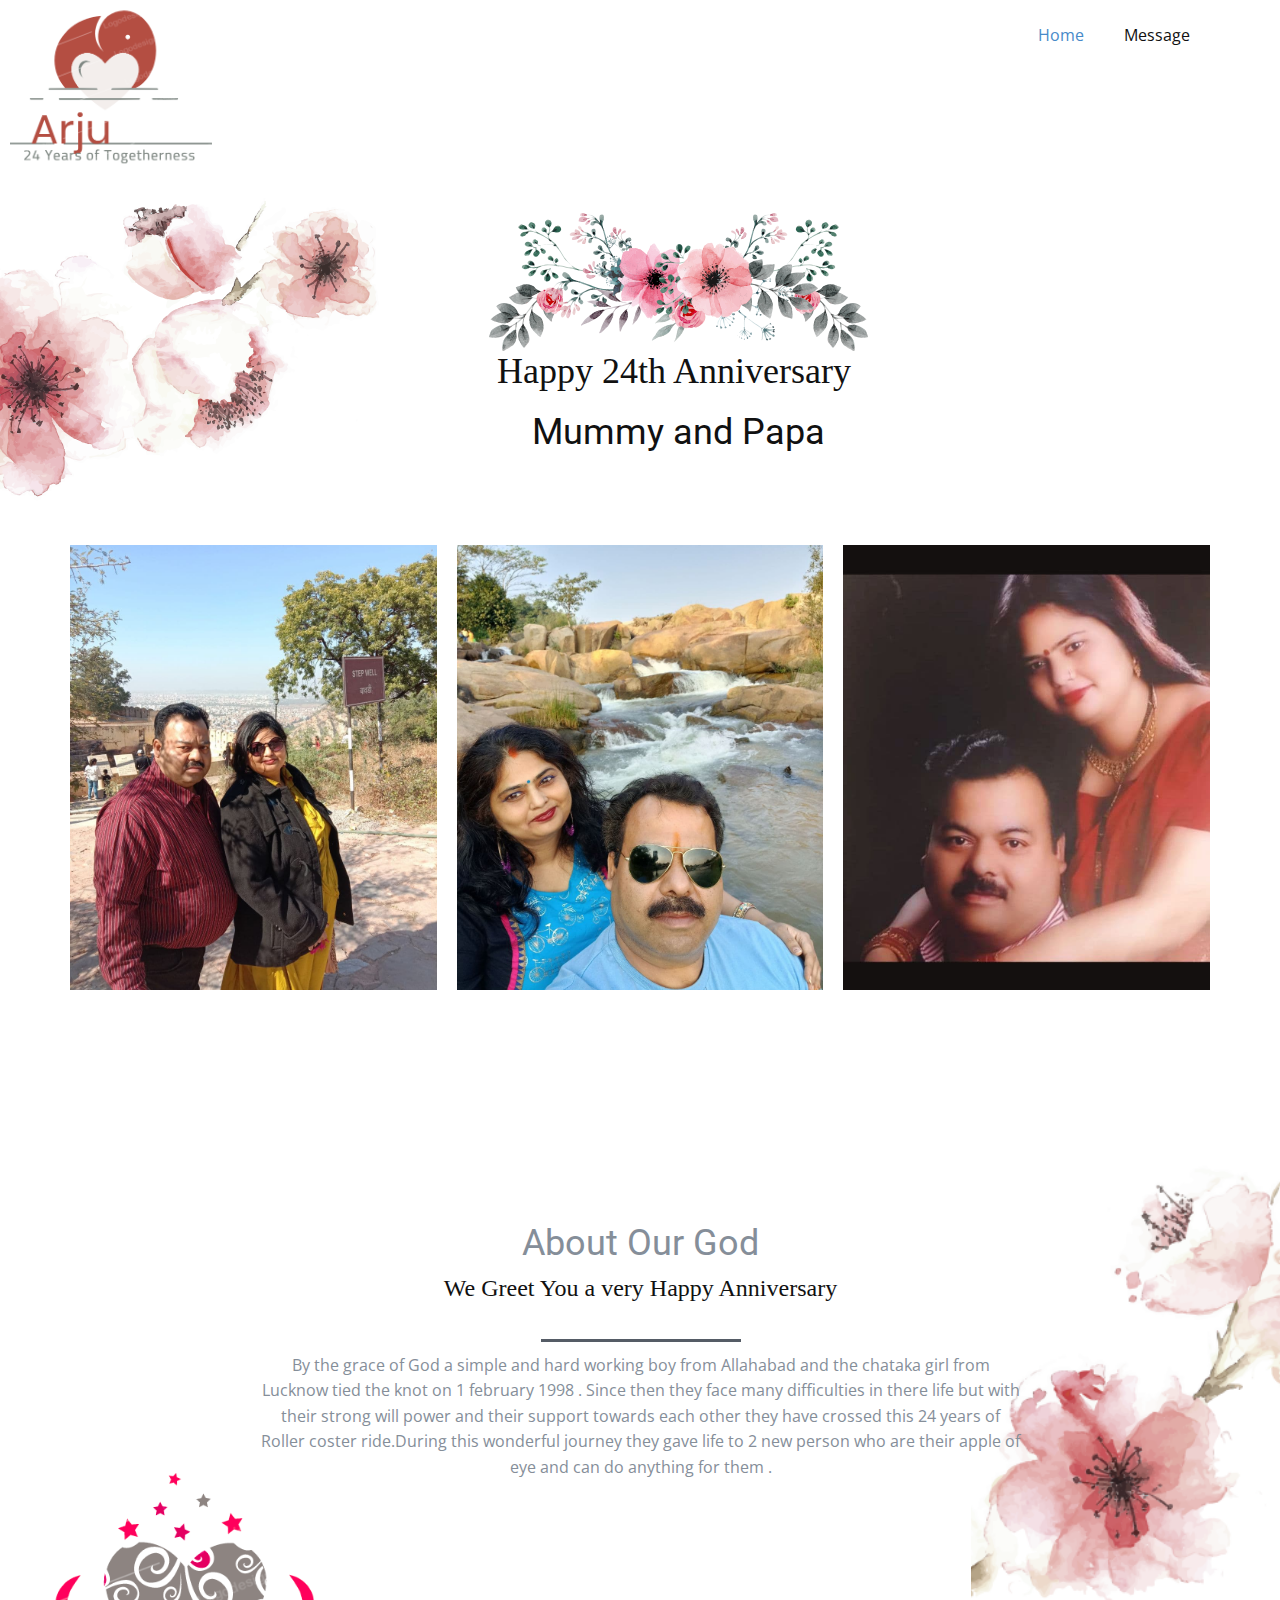
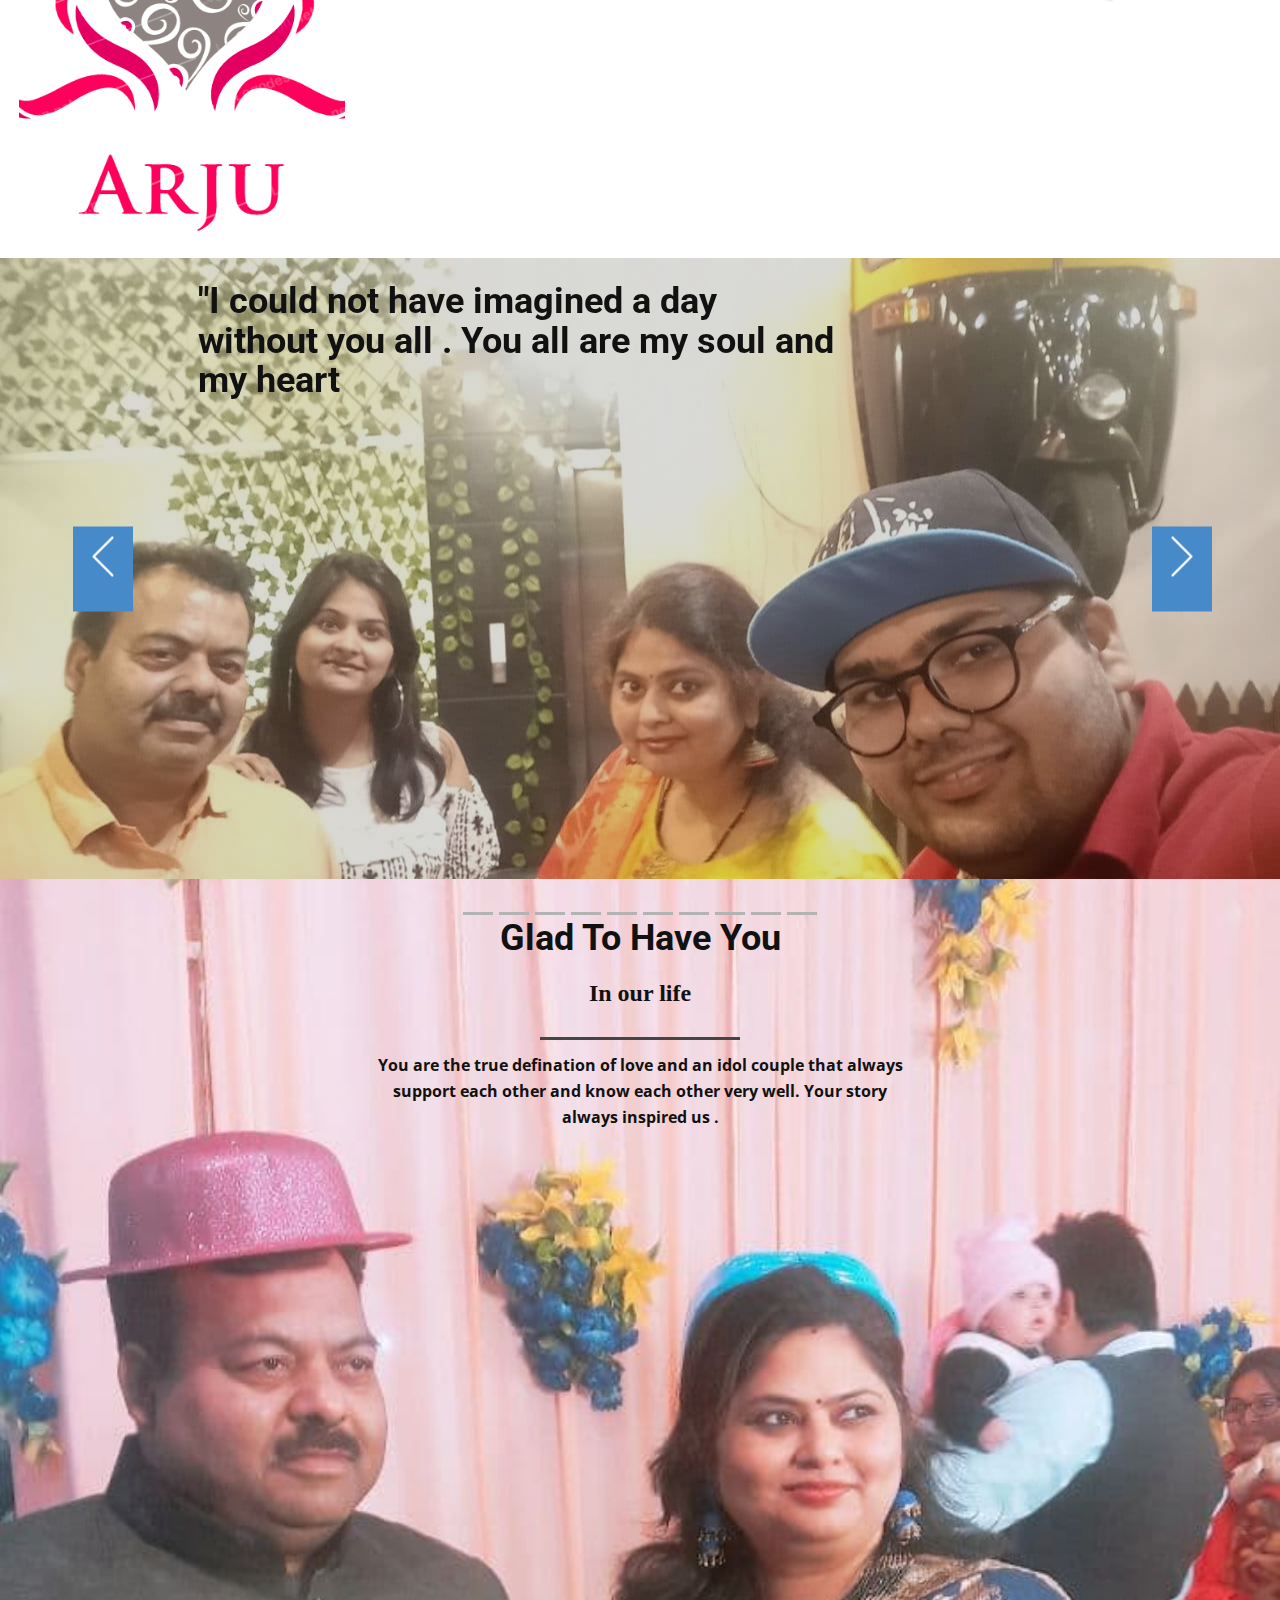
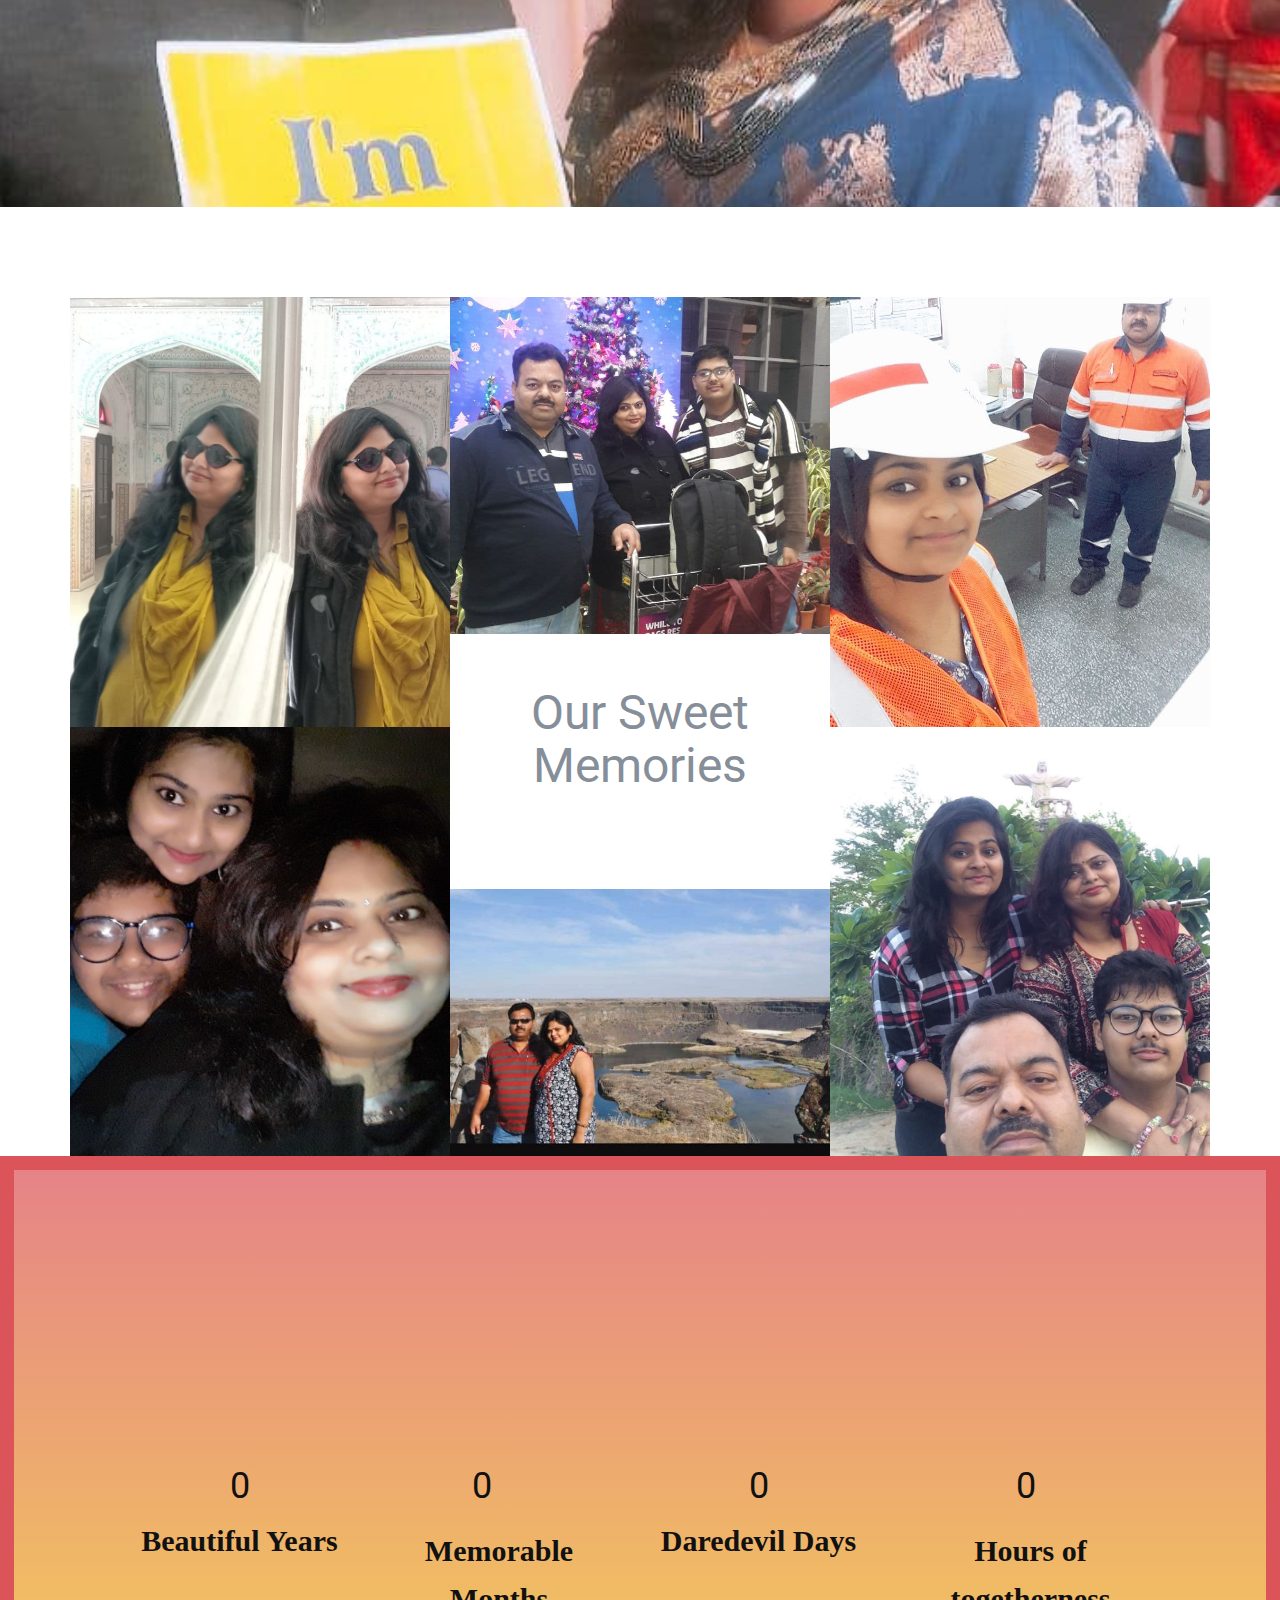
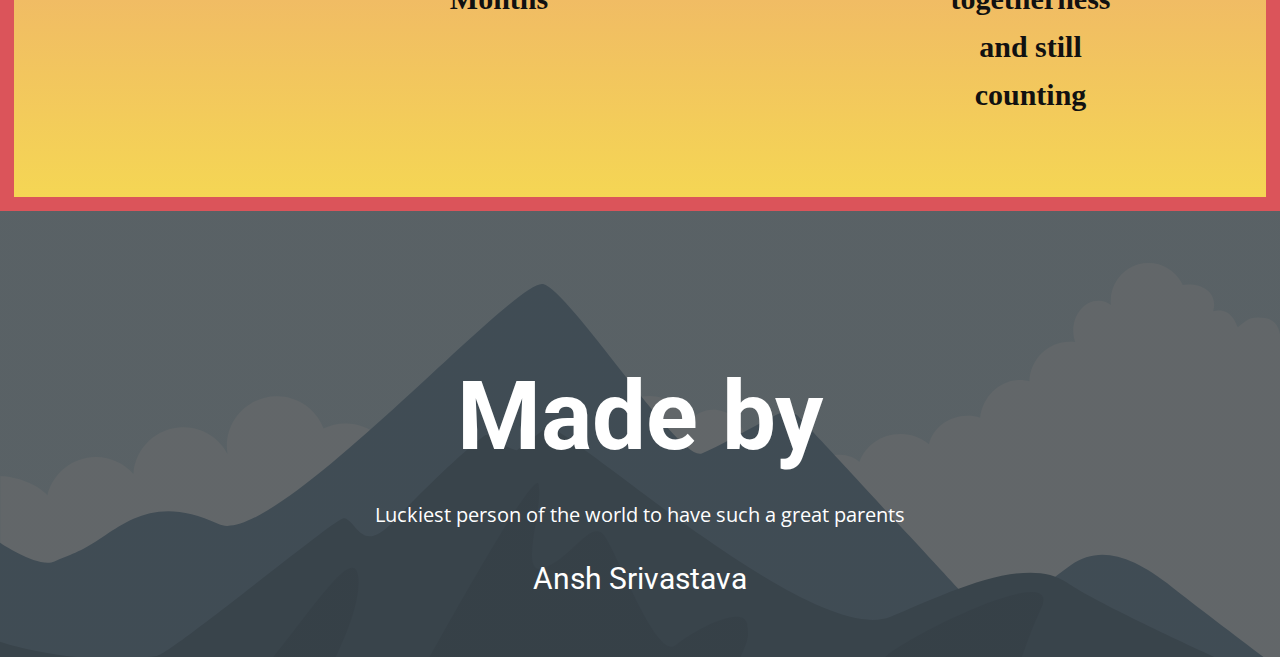
<file: index.html>
<!DOCTYPE html>
<html style="font-size: 16px;">
  <head>
    <meta name="viewport" content="width=device-width, initial-scale=1.0">
    <meta charset="utf-8">
    <meta name="keywords" content="Weddings, and Events, About Our Agency, &amp;quot;We could not have imagined a more amazing day and we know we owe it to your hard work and planning. Thank you for EVERYTHING!!!&amp;quot;, “Just a note to let you know that on the first Anniversary, we have looked back on the beauty of the day and our total enjoyment of all the details without STRESS - which was completely due to your professionalism and good
                                taste”, &amp;quot;The Decor was stunning! You exceeded all our expectations! It was sophisticated, festive and tasteful!&amp;quot;, Our Services, Our Gallery, 55, 88, 11, 19, Glad To See You, Our Gallery, INTUITIVE">
    <meta name="description" content="">
    <meta name="page_type" content="np-template-header-footer-from-plugin">
    <title>Home</title>
    <link rel="stylesheet" href="nicepage.css" media="screen">
<link rel="stylesheet" href="Home.css" media="screen">
    <script class="u-script" type="text/javascript" src="jquery.js" defer=""></script>
    <script class="u-script" type="text/javascript" src="nicepage.js" defer=""></script>
    <meta name="generator" content="Nicepage 4.3.3, nicepage.com">
    <link id="u-theme-google-font" rel="stylesheet" href="https://fonts.googleapis.com/css?family=Roboto:100,100i,300,300i,400,400i,500,500i,700,700i,900,900i|Open+Sans:300,300i,400,400i,600,600i,700,700i,800,800i">
    <link id="u-page-google-font" rel="stylesheet" href="https://fonts.googleapis.com/css?family=Playfair+Display:400,400i,500,500i,600,600i,700,700i,800,800i,900,900i">
    
    
    
    
    
    
    
    
    <script type="application/ld+json">{
		"@context": "http://schema.org",
		"@type": "Organization",
		"name": "",
		"logo": "images/Screenshot233.png"
}</script>
    <meta name="theme-color" content="#478ac9">
    <meta property="og:title" content="Home">
    <meta property="og:type" content="website">
  </head>
  <body data-home-page="Home.html" data-home-page-title="Home" class="u-body"><header class="u-clearfix u-header u-header" id="sec-0fc8"><div class="u-clearfix u-sheet u-sheet-1">
        <a href="https://nicepage.com" class="u-image u-logo u-image-1" data-image-width="428" data-image-height="355">
          <img src="images/Screenshot233.png" class="u-logo-image u-logo-image-1">
        </a>
        <nav class="u-menu u-menu-dropdown u-offcanvas u-menu-1">
          <div class="menu-collapse" style="font-size: 1rem; letter-spacing: 0px;">
            <a class="u-button-style u-custom-left-right-menu-spacing u-custom-padding-bottom u-custom-top-bottom-menu-spacing u-nav-link u-text-active-palette-1-base u-text-hover-palette-2-base" href="#">
              <svg class="u-svg-link" viewBox="0 0 24 24"><use xmlns:xlink="http://www.w3.org/1999/xlink" xlink:href="#menu-hamburger"></use></svg>
              <svg class="u-svg-content" version="1.1" id="menu-hamburger" viewBox="0 0 16 16" x="0px" y="0px" xmlns:xlink="http://www.w3.org/1999/xlink" xmlns="http://www.w3.org/2000/svg"><g><rect y="1" width="16" height="2"></rect><rect y="7" width="16" height="2"></rect><rect y="13" width="16" height="2"></rect>
</g></svg>
            </a>
          </div>
          <div class="u-custom-menu u-nav-container">
            <ul class="u-nav u-unstyled u-nav-1"><li class="u-nav-item"><a class="u-button-style u-nav-link u-text-active-palette-1-base u-text-hover-palette-2-base" href="Home.html" style="padding: 10px 20px;">Home</a>
</li><li class="u-nav-item"><a class="u-button-style u-nav-link u-text-active-palette-1-base u-text-hover-palette-2-base" href="Message.html" style="padding: 10px 20px;">Message</a>
</li></ul>
          </div>
          <div class="u-custom-menu u-nav-container-collapse">
            <div class="u-black u-container-style u-inner-container-layout u-opacity u-opacity-95 u-sidenav">
              <div class="u-inner-container-layout u-sidenav-overflow">
                <div class="u-menu-close"></div>
                <ul class="u-align-center u-nav u-popupmenu-items u-unstyled u-nav-2"><li class="u-nav-item"><a class="u-button-style u-nav-link" href="Home.html" style="padding: 10px 20px;">Home</a>
</li><li class="u-nav-item"><a class="u-button-style u-nav-link" href="Message.html" style="padding: 10px 20px;">Message</a>
</li></ul>
              </div>
            </div>
            <div class="u-black u-menu-overlay u-opacity u-opacity-70"></div>
          </div>
        </nav>
      </div></header>
    <section class="u-clearfix u-section-1" id="carousel_8409">
      <div class="u-container-style u-group u-group-1">
        <div class="u-container-layout u-valign-middle-sm u-container-layout-1">
          <img src="images/abf9ab80e18701051f38eb20d0dba7c6.png" alt="" class="u-image u-image-default u-image-1" data-image-width="379" data-image-height="139">
          <h2 class="u-align-center u-subtitle u-text u-text-1">Happy 24th Anniversary&nbsp;</h2>
          <h2 class="u-align-center u-text u-text-2">Mummy and Papa</h2>
        </div>
      </div>
      <img src="images/c494f921caa0d075cfa8ed3c2320a080.png" alt="" class="u-hidden-sm u-hidden-xs u-image u-image-default u-image-2" data-image-width="389" data-image-height="322">
      <div class="u-clearfix u-gutter-20 u-layout-wrap u-layout-wrap-1">
        <div class="u-layout">
          <div class="u-layout-row">
            <div class="u-container-style u-image u-layout-cell u-left-cell u-size-20 u-size-20-md u-image-3" data-image-width="960" data-image-height="1280">
              <div class="u-container-layout"></div>
            </div>
            <div class="u-container-style u-image u-layout-cell u-size-20 u-size-20-md u-image-4" data-image-width="960" data-image-height="1280">
              <div class="u-container-layout"></div>
            </div>
            <div class="u-container-style u-hidden-md u-image u-layout-cell u-right-cell u-size-20 u-size-20-md u-image-5" data-image-width="680" data-image-height="876">
              <div class="u-container-layout"></div>
            </div>
          </div>
        </div>
      </div>
    </section>
    <section class="u-clearfix u-section-2" id="carousel_d621">
      <img src="images/53346174540ed1f09e61d8b270ed1489.png" alt="" class="u-image u-image-default u-image-1" data-image-width="319" data-image-height="351">
      <div class="u-container-style u-group u-group-1">
        <div class="u-container-layout u-valign-middle">
          <h2 class="u-align-center u-text u-text-palette-5-dark-1 u-text-1">About Our God</h2>
          <h4 class="u-align-center u-text u-text-custom-color-2 u-text-2">We Greet You a very Happy Anniversary</h4>
          <div class="u-border-3 u-border-palette-5-dark-2 u-line u-line-horizontal u-line-1"></div>
          <p class="u-align-center u-text u-text-palette-5-dark-1 u-text-3">By the grace of God a simple and hard working boy from Allahabad and the chataka girl from Lucknow tied the knot on 1 february 1998 . Since then they face many difficulties in there life but with their strong will power and their support towards each other they have crossed this 24 years of Roller coster ride.During this wonderful journey they gave life to 2 new person who are their apple of eye and can do anything for them .</p>
        </div>
      </div>
      <img class="u-image u-image-default u-image-2" src="images/Screenshot234.png" alt="" data-image-width="486" data-image-height="450">
    </section>
    <section class="u-carousel u-slide u-block-36ba-1" id="carousel_4fdd" data-interval="5000" data-u-ride="carousel">
      <ol class="u-absolute-hcenter u-carousel-indicators u-block-36ba-6">
        <li data-u-target="#carousel_4fdd" data-u-slide-to="0" class="u-active u-grey-30"></li>
        <li data-u-target="#carousel_4fdd" class="u-grey-30" data-u-slide-to="1"></li>
        <li data-u-target="#carousel_4fdd" class="u-grey-30" data-u-slide-to="2"></li>
        <li data-u-target="#carousel_4fdd" class="u-grey-30" data-u-slide-to="3"></li>
        <li data-u-target="#carousel_4fdd" class="u-grey-30" data-u-slide-to="4"></li>
        <li data-u-target="#carousel_4fdd" class="u-grey-30" data-u-slide-to="5"></li>
        <li data-u-target="#carousel_4fdd" class="u-grey-30" data-u-slide-to="6"></li>
        <li data-u-target="#carousel_4fdd" class="u-grey-30" data-u-slide-to="7"></li>
        <li data-u-target="#carousel_4fdd" class="u-grey-30" data-u-slide-to="8"></li>
        <li data-u-target="#carousel_4fdd" class="u-grey-30" data-u-slide-to="9"></li>
      </ol>
      <div class="u-carousel-inner" role="listbox">
        <div class="u-active u-carousel-item u-clearfix u-image u-shading u-section-3-1" data-image-width="1280" data-image-height="960">
          <div class="u-clearfix u-sheet u-sheet-1">
            <div class="u-container-style u-expanded-width-xs u-group u-group-1">
              <div class="u-container-layout u-container-layout-1">
                <h2 class="u-text u-text-body-color u-text-1">"I coul<span style="font-weight: 700;"></span>d not have imagined a day without you all . You all are my soul and my heart
                </h2>
              </div>
            </div>
          </div>
        </div>
        <div class="u-carousel-item u-clearfix u-image u-shading u-section-3-2" data-image-width="1280" data-image-height="960">
          <div class="u-clearfix u-sheet u-sheet-1">
            <div class="u-container-style u-group u-group-1">
              <div class="u-container-layout u-container-layout-1">
                <h2 class="u-custom-font u-font-playfair-display u-text u-text-body-alt-color u-text-1">“Living with you two gives me immense pleasure and I think&nbsp;<br>that I got more than what&nbsp;<br>deserve” 
                </h2>
                <h6 class="u-custom-font u-text u-text-2">Your son</h6>
              </div>
            </div>
          </div>
        </div>
        <div class="u-carousel-item u-clearfix u-image u-shading u-section-3-3" data-image-width="1280" data-image-height="960">
          <div class="u-clearfix u-sheet u-sheet-1">
            <div class="u-container-style u-group u-group-1">
              <div class="u-container-layout u-valign-middle u-container-layout-1">
                <h2 class="u-custom-font u-font-playfair-display u-text u-text-body-alt-color u-text-1">"Whatever I am today is all because of you too . Thank you so much for being in my life "</h2>
                <h6 class="u-custom-font u-text u-text-2">Your Daughter</h6>
              </div>
            </div>
          </div>
        </div>
        <div class="u-carousel-item u-clearfix u-image u-shading u-section-3-4" data-image-width="1000" data-image-height="1000">
          <div class="u-align-left u-clearfix u-sheet u-sheet-1">
            <h1 class="u-text u-title u-text-1">Always keep Laughing and All the best for your future</h1>
          </div>
        </div>
        <div class="u-carousel-item u-clearfix u-image u-shading u-section-3-5" data-image-width="960" data-image-height="1280">
          <div class="u-align-left u-clearfix u-sheet u-sheet-1">
            <h1 class="u-text u-text-default u-title u-text-1">Jab sab hain saath toh darne ki kya hain baat.</h1>
          </div>
        </div>
        <div class="u-carousel-item u-clearfix u-image u-shading u-section-3-6" data-image-width="960" data-image-height="1280">
          <div class="u-align-left u-clearfix u-sheet u-sheet-1">
            <h1 class="u-text u-text-default u-title u-text-1">आओ ले के चले तुम ऐसे गगन के ताले जहान गम भी ना हो, आसों भी ना हो बस प्यार ही प्यार रहे</h1>
          </div>
        </div>
        <div class="u-carousel-item u-clearfix u-image u-shading u-section-3-7" data-image-width="720" data-image-height="988">
          <div class="u-align-left u-clearfix u-sheet u-sheet-1">
            <h1 class="u-text u-text-default u-title u-text-1">Jug Jug Jiyo&nbsp; !!</h1>
          </div>
        </div>
        <div class="u-carousel-item u-clearfix u-image u-shading u-section-3-8" data-image-width="960" data-image-height="1280">
          <div class="u-align-left u-clearfix u-sheet u-sheet-1">
            <h1 class="u-text u-text-default u-title u-text-1">Thode crazy thode Funky.</h1>
          </div>
        </div>
        <div class="u-carousel-item u-clearfix u-image u-shading u-section-3-9" data-image-width="720" data-image-height="944">
          <div class="u-align-left u-clearfix u-sheet u-sheet-1">
            <h1 class="u-text u-text-default u-title u-text-1" data-animation-name="customAnimation" data-animation-duration="1000" data-animation-direction="">Best couple&nbsp;</h1>
          </div>
        </div>
        <div class="u-carousel-item u-clearfix u-image u-shading u-section-3-10" data-image-width="720" data-image-height="976">
          <div class="u-align-left u-clearfix u-sheet u-sheet-1">
            <h1 class="u-text u-text-default u-title u-text-1" data-animation-name="customAnimation" data-animation-duration="1000" data-animation-direction="">Always stay happy and healthy</h1>
          </div>
        </div>
      </div>
      <a class="u-absolute-vcenter u-carousel-control u-carousel-control-prev u-icon-rounded u-palette-1-base u-spacing-10 u-block-36ba-5" href="#carousel_4fdd" role="button" data-u-slide="prev">
        <span aria-hidden="true">
          <svg viewBox="0 0 477.175 477.175"><path d="M145.188,238.575l215.5-215.5c5.3-5.3,5.3-13.8,0-19.1s-13.8-5.3-19.1,0l-225.1,225.1c-5.3,5.3-5.3,13.8,0,19.1l225.1,225
                    c2.6,2.6,6.1,4,9.5,4s6.9-1.3,9.5-4c5.3-5.3,5.3-13.8,0-19.1L145.188,238.575z"></path></svg>
        </span>
        <span class="sr-only">Previous</span>
      </a>
      <a class="u-absolute-vcenter u-carousel-control u-carousel-control-next u-icon-rounded u-palette-1-base u-spacing-10 u-text-custom-color-2 u-block-36ba-4" href="#carousel_4fdd" role="button" data-u-slide="next">
        <span aria-hidden="true">
          <svg viewBox="0 0 477.175 477.175"><path d="M360.731,229.075l-225.1-225.1c-5.3-5.3-13.8-5.3-19.1,0s-5.3,13.8,0,19.1l215.5,215.5l-215.5,215.5
                    c-5.3,5.3-5.3,13.8,0,19.1c2.6,2.6,6.1,4,9.5,4c3.4,0,6.9-1.3,9.5-4l225.1-225.1C365.931,242.875,365.931,234.275,360.731,229.075z"></path></svg>
        </span>
        <span class="sr-only">Next</span>
      </a>
    </section>
    <section class="u-clearfix u-image u-section-4" id="carousel_1bfc" data-image-width="720" data-image-height="1280">
      <div class="u-clearfix u-sheet u-sheet-1">
        <div class="u-align-center u-container-style u-group u-group-1">
          <div class="u-container-layout u-container-layout-1">
            <h2 class="u-text u-text-1">Glad To Have You</h2>
            <h4 class="u-text u-text-2">In our life</h4>
            <div class="u-border-3 u-border-grey-dark-1 u-line u-line-horizontal u-line-1"></div>
            <p class="u-text u-text-3">You are the true defination of love and an idol couple that always support each other and know each other very well. Your story always inspired us .</p>
          </div>
        </div>
      </div>
    </section>
    <section class="u-clearfix u-section-5" id="carousel_4e7b">
      <div class="u-clearfix u-sheet u-sheet-1">
        <div class="u-clearfix u-expanded-width u-gutter-0 u-layout-wrap u-layout-wrap-1">
          <div class="u-layout">
            <div class="u-layout-row">
              <div class="u-size-20 u-size-30-md">
                <div class="u-layout-col">
                  <div class="u-container-style u-image u-layout-cell u-left-cell u-size-30 u-image-1" data-image-width="1280" data-image-height="960">
                    <div class="u-container-layout"></div>
                  </div>
                  <div class="u-container-style u-image u-layout-cell u-left-cell u-size-30 u-image-2" data-image-width="1280" data-image-height="960">
                    <div class="u-container-layout"></div>
                  </div>
                </div>
              </div>
              <div class="u-size-20 u-size-30-md">
                <div class="u-layout-col">
                  <div class="u-container-style u-image u-layout-cell u-size-20 u-image-3" data-image-width="720" data-image-height="1280">
                    <div class="u-container-layout"></div>
                  </div>
                  <div class="u-container-style u-layout-cell u-size-20 u-layout-cell-4">
                    <div class="u-container-layout u-container-layout-4">
                      <h2 class="u-align-center u-text u-text-palette-5-dark-1 u-text-1">Our Sweet Memories</h2>
                    </div>
                  </div>
                  <div class="u-container-style u-image u-layout-cell u-size-20 u-image-4" data-image-width="684" data-image-height="832">
                    <div class="u-container-layout"></div>
                  </div>
                </div>
              </div>
              <div class="u-size-20 u-size-60-md">
                <div class="u-layout-col">
                  <div class="u-container-style u-image u-layout-cell u-right-cell u-size-30 u-image-5" data-image-width="720" data-image-height="1280">
                    <div class="u-container-layout"></div>
                  </div>
                  <div class="u-container-style u-image u-layout-cell u-right-cell u-size-30 u-image-6" data-image-width="960" data-image-height="1280">
                    <div class="u-container-layout"></div>
                  </div>
                </div>
              </div>
            </div>
          </div>
        </div>
      </div>
    </section>
    <section class="u-border-14 u-border-palette-2-base u-clearfix u-gradient u-section-6" src="" id="carousel_8769">
      <div class="u-clearfix u-sheet u-sheet-1">
        <div class="u-clearfix u-layout-wrap u-layout-wrap-1">
          <div class="u-layout">
            <div class="u-layout-row">
              <div class="u-container-style u-layout-cell u-left-cell u-size-15 u-size-30-md u-layout-cell-1">
                <div class="u-container-layout u-valign-middle u-container-layout-1">
                  <h2 class="u-align-center u-text u-text-1" data-animation-name="counter" data-animation-event="scroll" data-animation-duration="3000">24</h2>
                  <p class="u-align-center u-custom-font u-text u-text-2">Beautiful Years</p>
                </div>
              </div>
              <div class="u-align-center-xs u-container-style u-layout-cell u-size-15 u-size-30-md u-layout-cell-2">
                <div class="u-container-layout u-container-layout-2">
                  <h2 class="u-align-center-lg u-align-center-md u-align-center-sm u-align-center-xl u-text u-text-3" data-animation-name="counter" data-animation-event="scroll" data-animation-duration="3000">288</h2>
                  <p class="u-align-center-lg u-align-center-md u-align-center-sm u-align-center-xl u-custom-font u-text u-text-4">Memorable Months</p>
                </div>
              </div>
              <div class="u-align-center-xs u-container-style u-layout-cell u-size-15 u-size-30-md u-layout-cell-3">
                <div class="u-container-layout u-valign-middle u-container-layout-3">
                  <h2 class="u-align-center-lg u-align-center-md u-align-center-sm u-align-center-xl u-text u-text-5" data-animation-name="counter" data-animation-event="scroll" data-animation-duration="3000">8640</h2>
                  <p class="u-align-center-lg u-align-center-md u-align-center-sm u-align-center-xl u-custom-font u-text u-text-6">Daredevil Days</p>
                </div>
              </div>
              <div class="u-align-center-xs u-container-style u-layout-cell u-right-cell u-size-15 u-size-30-md u-layout-cell-4">
                <div class="u-container-layout u-container-layout-4">
                  <h2 class="u-align-center-lg u-align-center-md u-align-center-sm u-align-center-xl u-text u-text-7" data-animation-name="counter" data-animation-event="scroll" data-animation-duration="3000">207360</h2>
                  <p class="u-align-center-lg u-align-center-md u-align-center-sm u-align-center-xl u-custom-font u-text u-text-8">Hours of togetherness and still counting</p>
                </div>
              </div>
            </div>
          </div>
        </div>
      </div>
    </section>
    <section class="u-align-center u-clearfix u-image u-shading u-section-7" src="" data-image-width="256" data-image-height="256" id="sec-2dac">
      <div class="u-clearfix u-sheet u-sheet-1">
        <h1 class="u-text u-text-default u-title u-text-1">Made by</h1>
        <p class="u-large-text u-text u-text-default u-text-variant u-text-2">Luckiest person of the world to have such a great parents</p>
        <h3 class="u-text u-text-default u-text-3">Ansh Srivastava</h3>
      </div>
    </section>
    
    
    <!-- <footer class="u-align-center u-clearfix u-footer u-grey-80 u-footer" id="sec-169f"><div class="u-align-left u-clearfix u-sheet u-sheet-1"></div></footer>
    <section class="u-backlink u-clearfix u-grey-80">
      <a class="u-link" href="https://nicepage.com/website-templates" target="_blank">
        <span>Website Templates</span>
      </a>
      <p class="u-text">
        <span>created with</span>
      </p>
      <a class="u-link" href="" target="_blank">
        <span>Website Builder Software</span>
      </a>. 
    </section> -->
  </body>
</html>
</file>
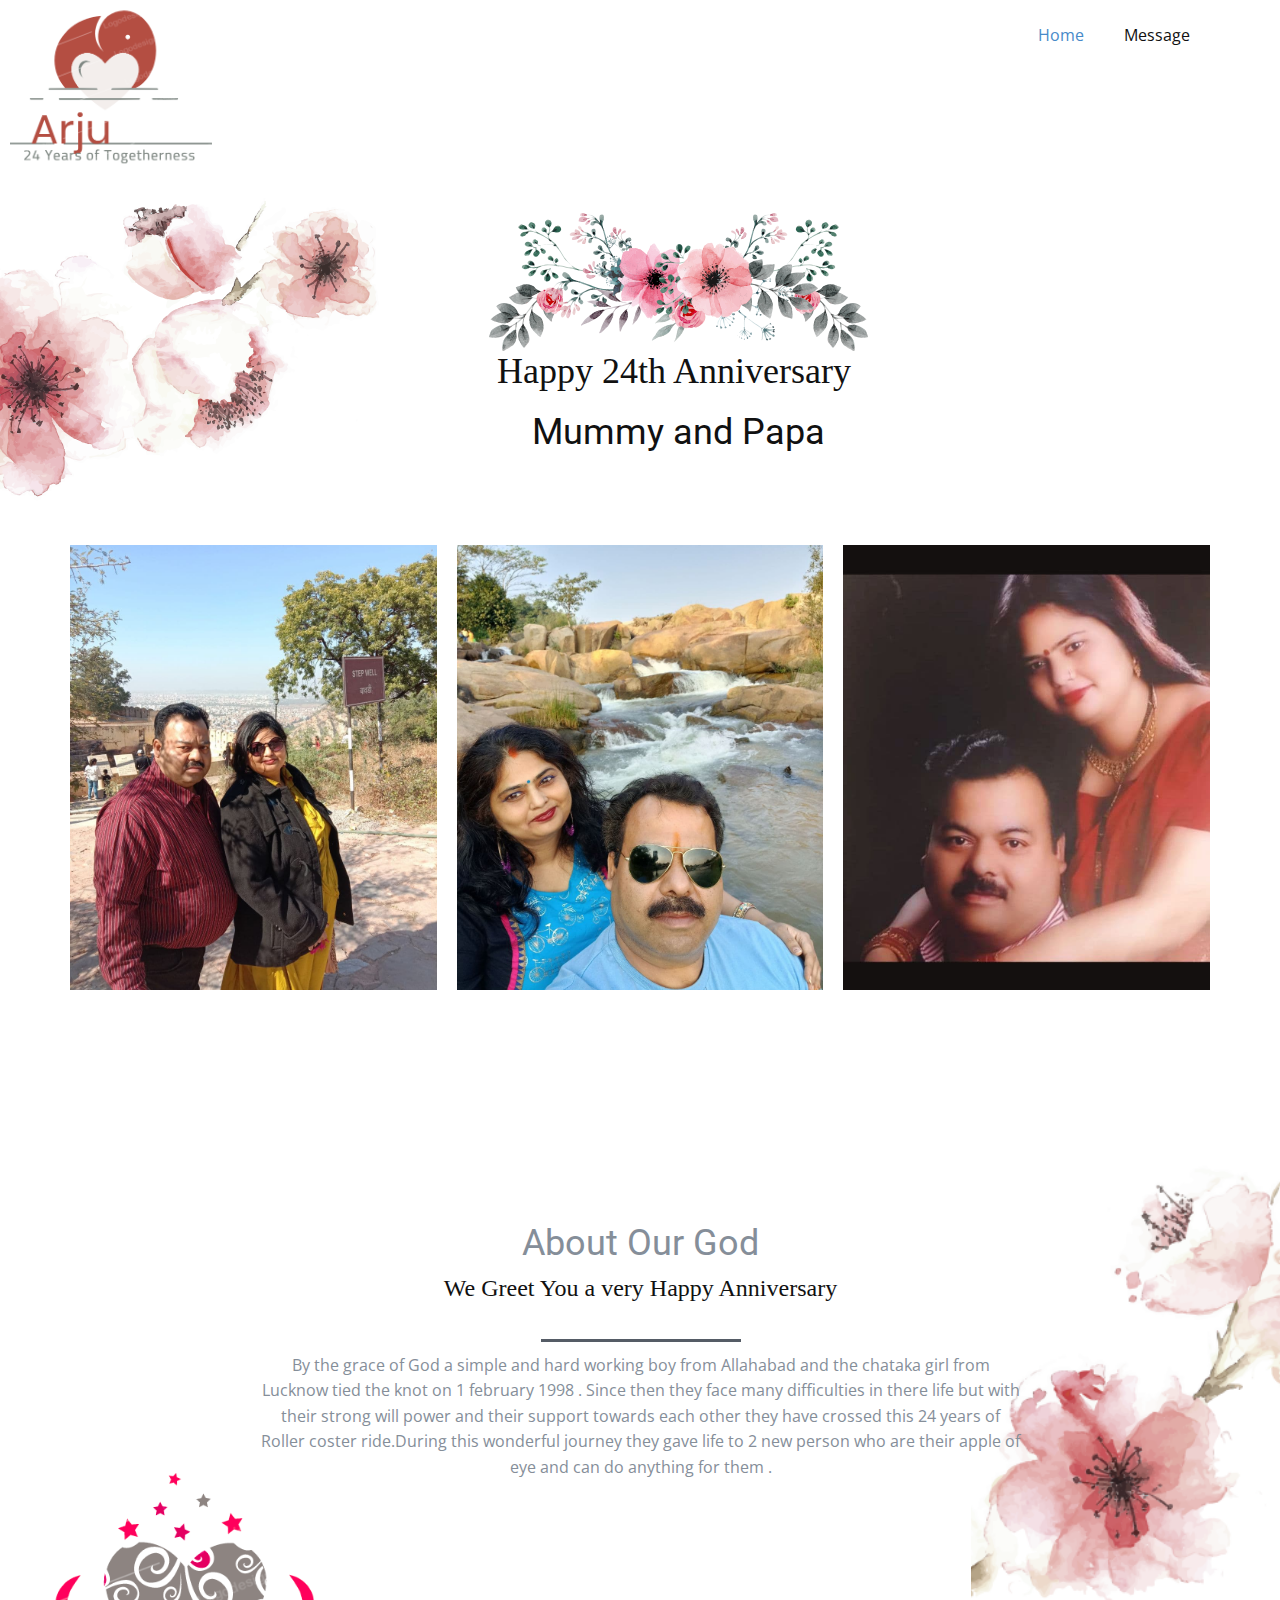
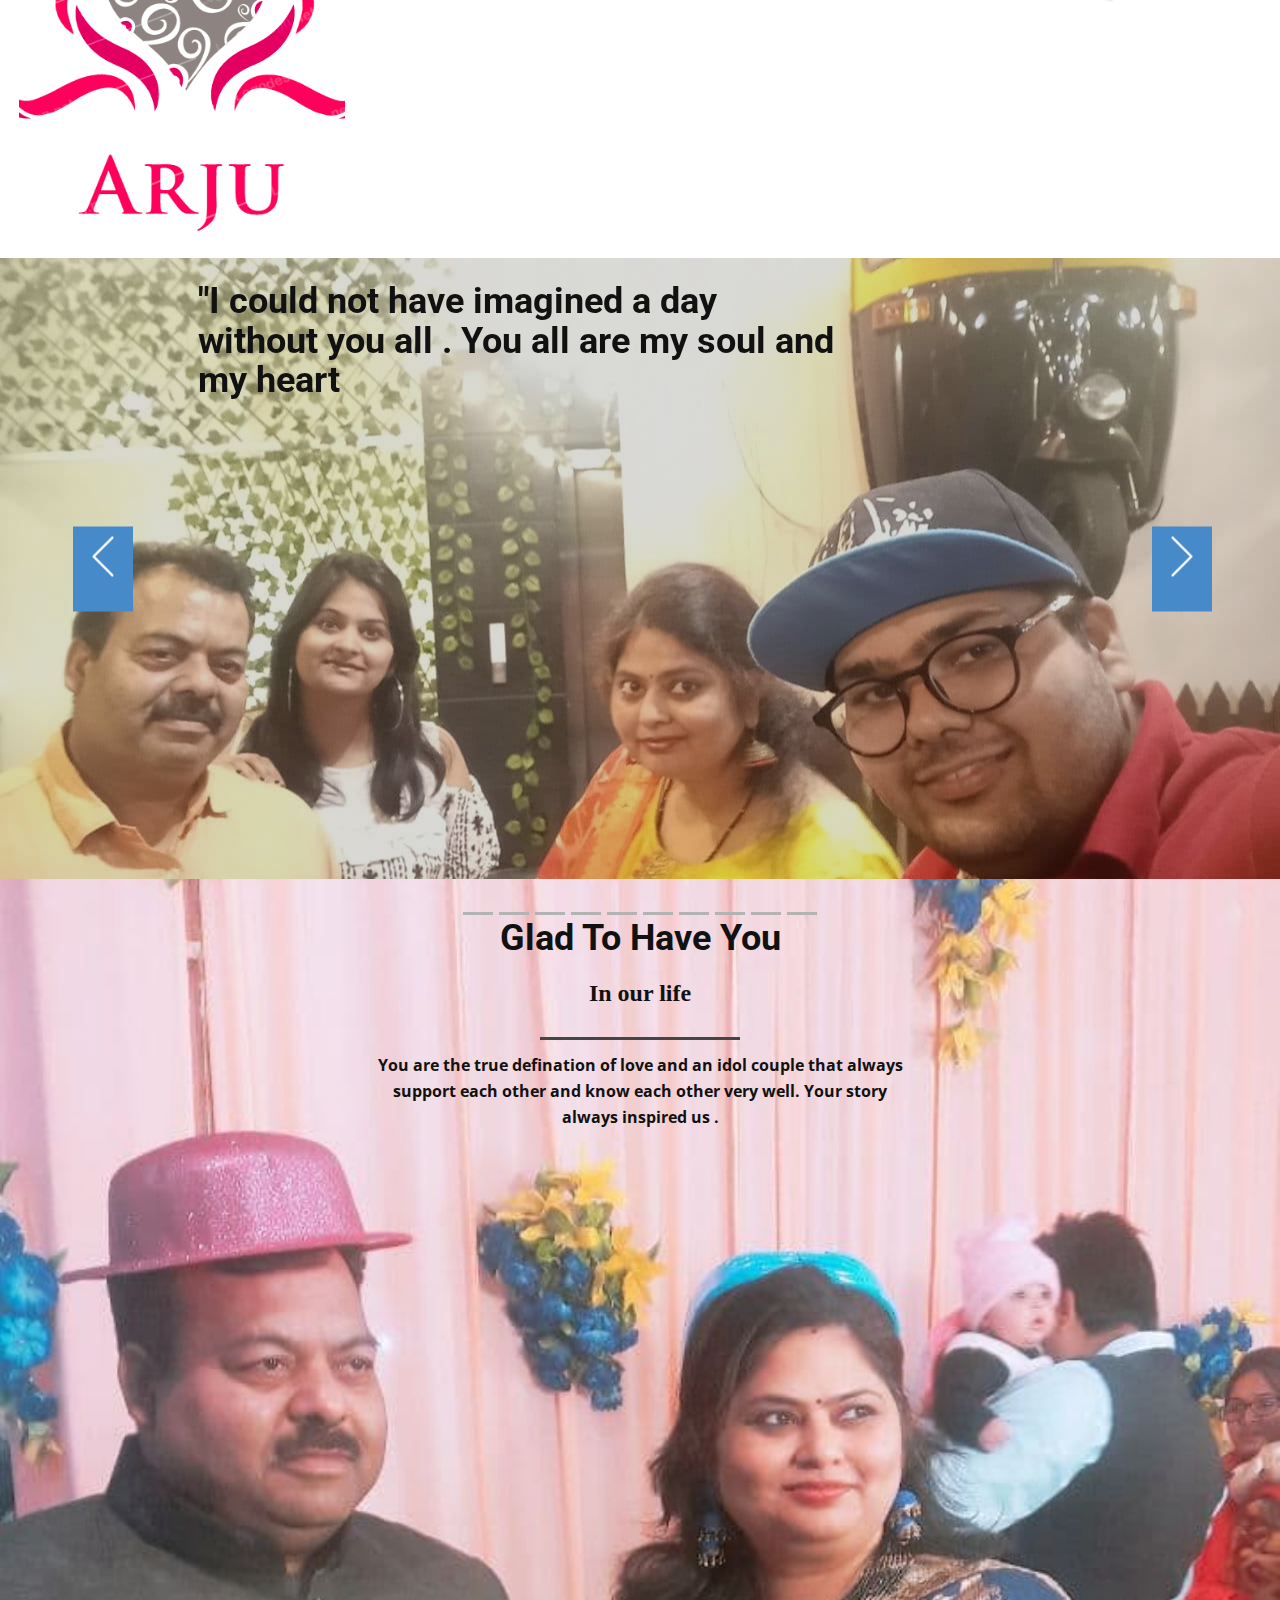
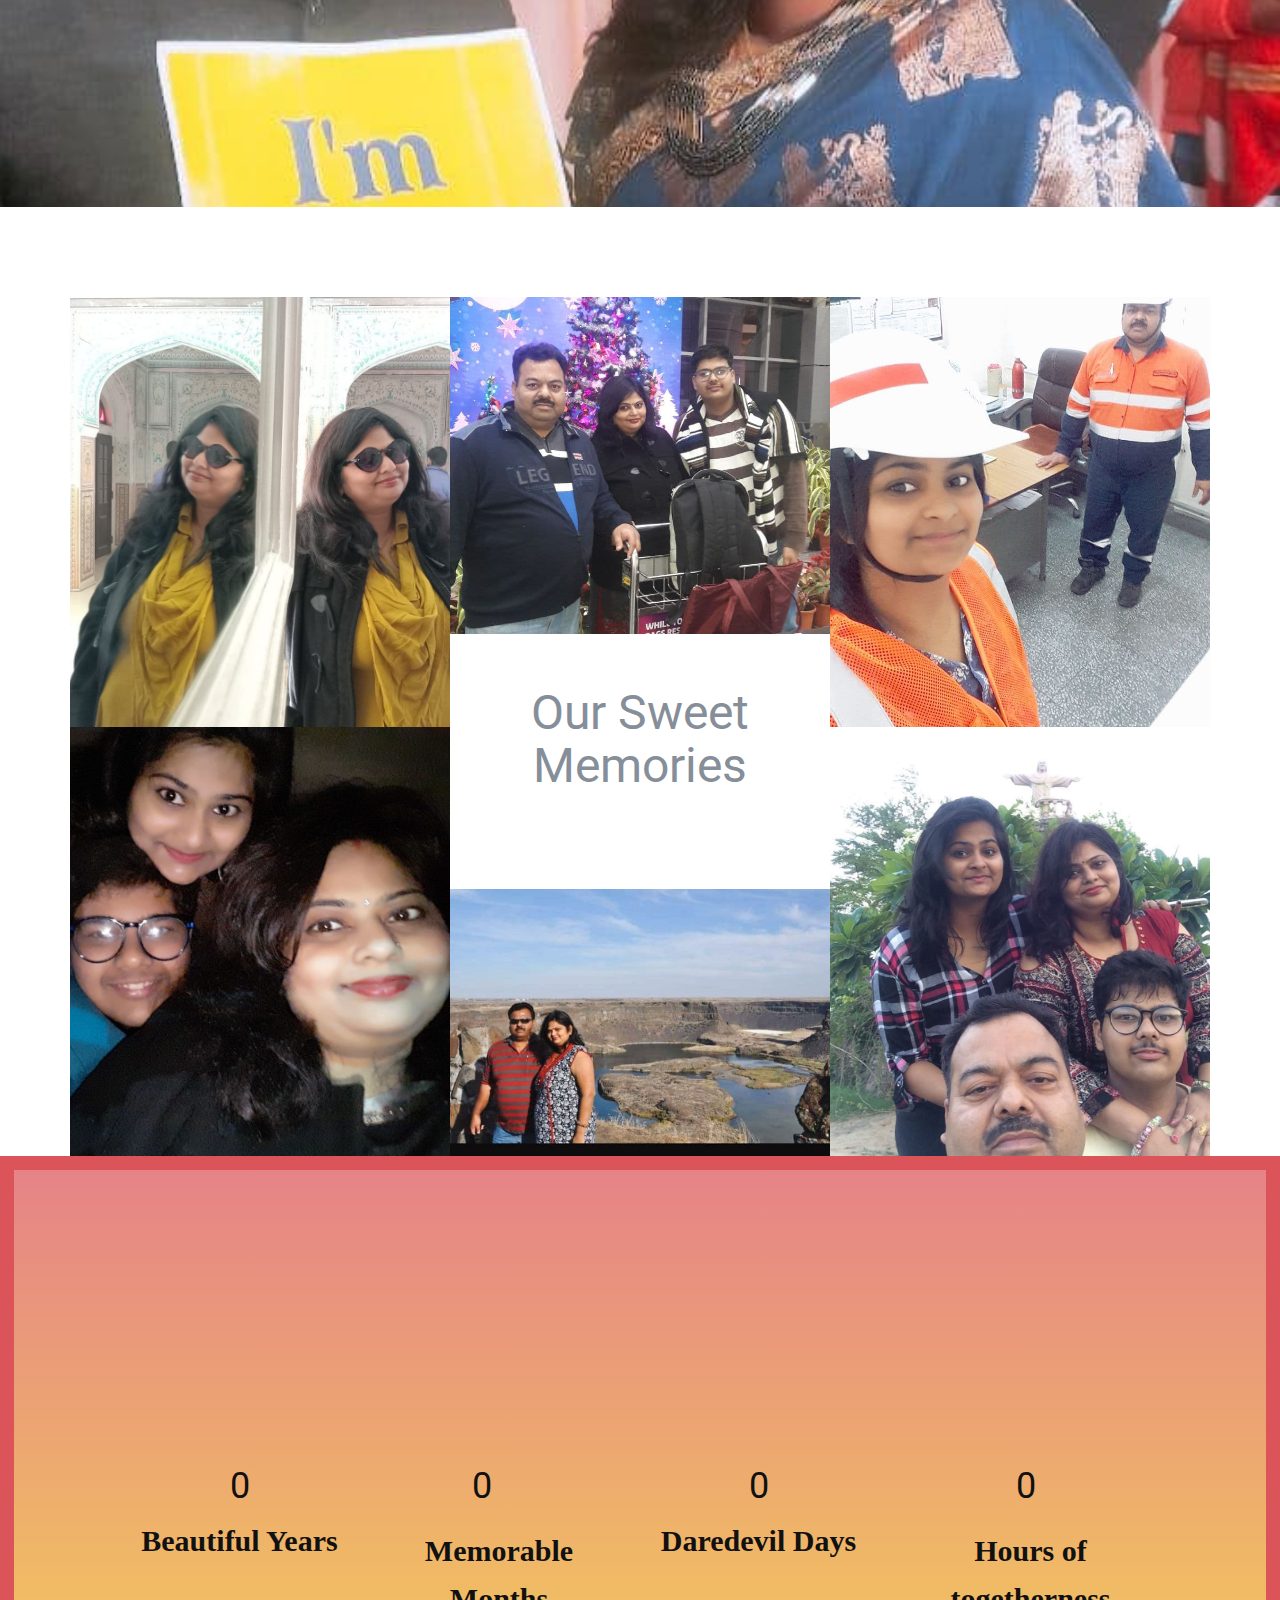
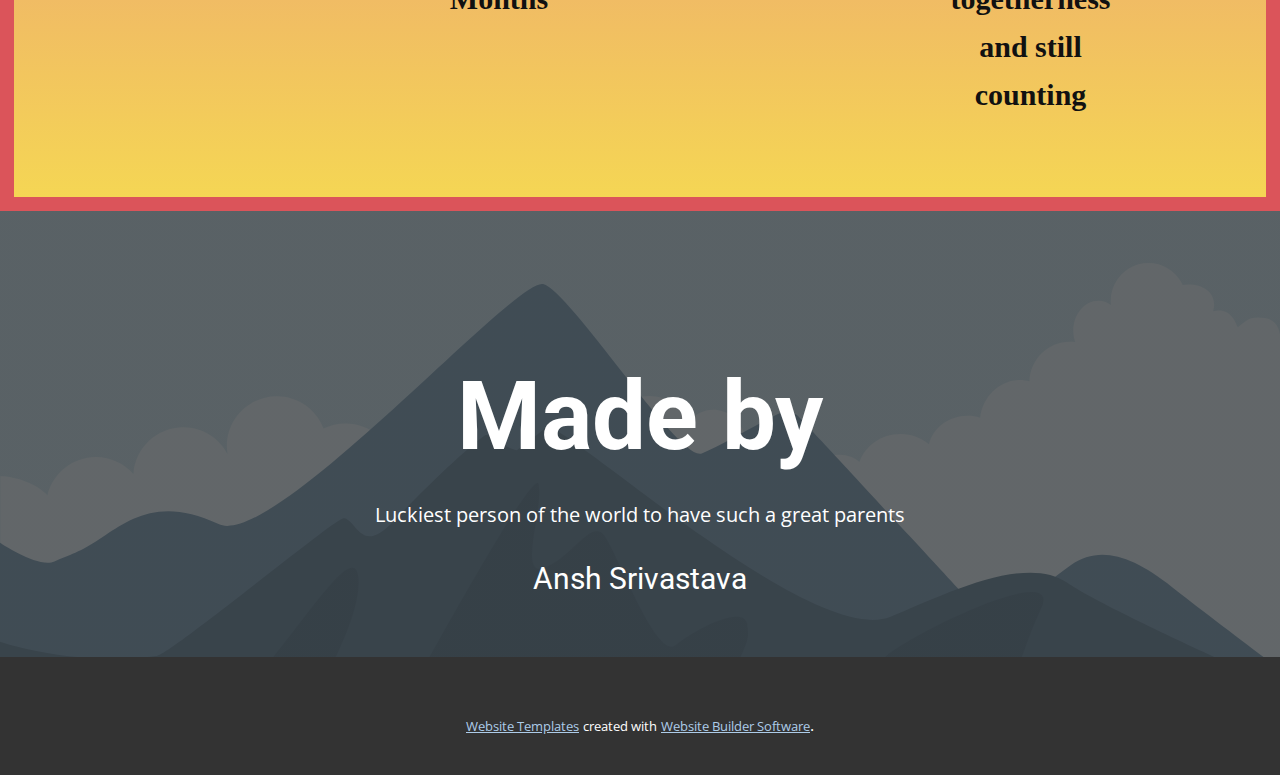
<file: Home.html>
<!DOCTYPE html>
<html style="font-size: 16px;">
  <head>
    <meta name="viewport" content="width=device-width, initial-scale=1.0">
    <meta charset="utf-8">
    <meta name="keywords" content="Weddings, and Events, About Our Agency, &amp;quot;We could not have imagined a more amazing day and we know we owe it to your hard work and planning. Thank you for EVERYTHING!!!&amp;quot;, “Just a note to let you know that on the first Anniversary, we have looked back on the beauty of the day and our total enjoyment of all the details without STRESS - which was completely due to your professionalism and good
                                taste”, &amp;quot;The Decor was stunning! You exceeded all our expectations! It was sophisticated, festive and tasteful!&amp;quot;, Our Services, Our Gallery, 55, 88, 11, 19, Glad To See You, Our Gallery, INTUITIVE">
    <meta name="description" content="">
    <meta name="page_type" content="np-template-header-footer-from-plugin">
    <title>Home</title>
    <link rel="stylesheet" href="nicepage.css" media="screen">
<link rel="stylesheet" href="Home.css" media="screen">
    <script class="u-script" type="text/javascript" src="jquery.js" defer=""></script>
    <script class="u-script" type="text/javascript" src="nicepage.js" defer=""></script>
    <meta name="generator" content="Nicepage 4.3.3, nicepage.com">
    <link id="u-theme-google-font" rel="stylesheet" href="https://fonts.googleapis.com/css?family=Roboto:100,100i,300,300i,400,400i,500,500i,700,700i,900,900i|Open+Sans:300,300i,400,400i,600,600i,700,700i,800,800i">
    <link id="u-page-google-font" rel="stylesheet" href="https://fonts.googleapis.com/css?family=Playfair+Display:400,400i,500,500i,600,600i,700,700i,800,800i,900,900i">
    
    
    
    
    
    
    
    
    <script type="application/ld+json">{
		"@context": "http://schema.org",
		"@type": "Organization",
		"name": "",
		"logo": "images/Screenshot233.png"
}</script>
    <meta name="theme-color" content="#478ac9">
    <meta property="og:title" content="Home">
    <meta property="og:type" content="website">
  </head>
  <body class="u-body"><header class="u-clearfix u-header u-header" id="sec-0fc8"><div class="u-clearfix u-sheet u-sheet-1">
        <a href="https://nicepage.com" class="u-image u-logo u-image-1" data-image-width="428" data-image-height="355">
          <img src="images/Screenshot233.png" class="u-logo-image u-logo-image-1">
        </a>
        <nav class="u-menu u-menu-dropdown u-offcanvas u-menu-1">
          <div class="menu-collapse" style="font-size: 1rem; letter-spacing: 0px;">
            <a class="u-button-style u-custom-left-right-menu-spacing u-custom-padding-bottom u-custom-top-bottom-menu-spacing u-nav-link u-text-active-palette-1-base u-text-hover-palette-2-base" href="#">
              <svg class="u-svg-link" viewBox="0 0 24 24"><use xmlns:xlink="http://www.w3.org/1999/xlink" xlink:href="#menu-hamburger"></use></svg>
              <svg class="u-svg-content" version="1.1" id="menu-hamburger" viewBox="0 0 16 16" x="0px" y="0px" xmlns:xlink="http://www.w3.org/1999/xlink" xmlns="http://www.w3.org/2000/svg"><g><rect y="1" width="16" height="2"></rect><rect y="7" width="16" height="2"></rect><rect y="13" width="16" height="2"></rect>
</g></svg>
            </a>
          </div>
          <div class="u-custom-menu u-nav-container">
            <ul class="u-nav u-unstyled u-nav-1"><li class="u-nav-item"><a class="u-button-style u-nav-link u-text-active-palette-1-base u-text-hover-palette-2-base" href="Home.html" style="padding: 10px 20px;">Home</a>
</li><li class="u-nav-item"><a class="u-button-style u-nav-link u-text-active-palette-1-base u-text-hover-palette-2-base" href="Message.html" style="padding: 10px 20px;">Message</a>
</li></ul>
          </div>
          <div class="u-custom-menu u-nav-container-collapse">
            <div class="u-black u-container-style u-inner-container-layout u-opacity u-opacity-95 u-sidenav">
              <div class="u-inner-container-layout u-sidenav-overflow">
                <div class="u-menu-close"></div>
                <ul class="u-align-center u-nav u-popupmenu-items u-unstyled u-nav-2"><li class="u-nav-item"><a class="u-button-style u-nav-link" href="Home.html" style="padding: 10px 20px;">Home</a>
</li><li class="u-nav-item"><a class="u-button-style u-nav-link" href="Message.html" style="padding: 10px 20px;">Message</a>
</li></ul>
              </div>
            </div>
            <div class="u-black u-menu-overlay u-opacity u-opacity-70"></div>
          </div>
        </nav>
      </div></header>
    <section class="u-clearfix u-section-1" id="carousel_8409">
      <div class="u-container-style u-group u-group-1">
        <div class="u-container-layout u-valign-middle-sm u-container-layout-1">
          <img src="images/abf9ab80e18701051f38eb20d0dba7c6.png" alt="" class="u-image u-image-default u-image-1" data-image-width="379" data-image-height="139">
          <h2 class="u-align-center u-subtitle u-text u-text-1">Happy 24th Anniversary&nbsp;</h2>
          <h2 class="u-align-center u-text u-text-2">Mummy and Papa</h2>
        </div>
      </div>
      <img src="images/c494f921caa0d075cfa8ed3c2320a080.png" alt="" class="u-hidden-sm u-hidden-xs u-image u-image-default u-image-2" data-image-width="389" data-image-height="322">
      <div class="u-clearfix u-gutter-20 u-layout-wrap u-layout-wrap-1">
        <div class="u-layout">
          <div class="u-layout-row">
            <div class="u-container-style u-image u-layout-cell u-left-cell u-size-20 u-size-20-md u-image-3" data-image-width="960" data-image-height="1280">
              <div class="u-container-layout"></div>
            </div>
            <div class="u-container-style u-image u-layout-cell u-size-20 u-size-20-md u-image-4" data-image-width="960" data-image-height="1280">
              <div class="u-container-layout"></div>
            </div>
            <div class="u-container-style u-hidden-md u-image u-layout-cell u-right-cell u-size-20 u-size-20-md u-image-5" data-image-width="680" data-image-height="876">
              <div class="u-container-layout"></div>
            </div>
          </div>
        </div>
      </div>
    </section>
    <section class="u-clearfix u-section-2" id="carousel_d621">
      <img src="images/53346174540ed1f09e61d8b270ed1489.png" alt="" class="u-image u-image-default u-image-1" data-image-width="319" data-image-height="351">
      <div class="u-container-style u-group u-group-1">
        <div class="u-container-layout u-valign-middle">
          <h2 class="u-align-center u-text u-text-palette-5-dark-1 u-text-1">About Our God</h2>
          <h4 class="u-align-center u-text u-text-custom-color-2 u-text-2">We Greet You a very Happy Anniversary</h4>
          <div class="u-border-3 u-border-palette-5-dark-2 u-line u-line-horizontal u-line-1"></div>
          <p class="u-align-center u-text u-text-palette-5-dark-1 u-text-3">By the grace of God a simple and hard working boy from Allahabad and the chataka girl from Lucknow tied the knot on 1 february 1998 . Since then they face many difficulties in there life but with their strong will power and their support towards each other they have crossed this 24 years of Roller coster ride.During this wonderful journey they gave life to 2 new person who are their apple of eye and can do anything for them .</p>
        </div>
      </div>
      <img class="u-image u-image-default u-image-2" src="images/Screenshot234.png" alt="" data-image-width="486" data-image-height="450">
    </section>
    <section class="u-carousel u-slide u-block-36ba-1" id="carousel_4fdd" data-interval="5000" data-u-ride="carousel">
      <ol class="u-absolute-hcenter u-carousel-indicators u-block-36ba-6">
        <li data-u-target="#carousel_4fdd" data-u-slide-to="0" class="u-active u-grey-30"></li>
        <li data-u-target="#carousel_4fdd" class="u-grey-30" data-u-slide-to="1"></li>
        <li data-u-target="#carousel_4fdd" class="u-grey-30" data-u-slide-to="2"></li>
        <li data-u-target="#carousel_4fdd" class="u-grey-30" data-u-slide-to="3"></li>
        <li data-u-target="#carousel_4fdd" class="u-grey-30" data-u-slide-to="4"></li>
        <li data-u-target="#carousel_4fdd" class="u-grey-30" data-u-slide-to="5"></li>
        <li data-u-target="#carousel_4fdd" class="u-grey-30" data-u-slide-to="6"></li>
        <li data-u-target="#carousel_4fdd" class="u-grey-30" data-u-slide-to="7"></li>
        <li data-u-target="#carousel_4fdd" class="u-grey-30" data-u-slide-to="8"></li>
        <li data-u-target="#carousel_4fdd" class="u-grey-30" data-u-slide-to="9"></li>
      </ol>
      <div class="u-carousel-inner" role="listbox">
        <div class="u-active u-carousel-item u-clearfix u-image u-shading u-section-3-1" data-image-width="1280" data-image-height="960">
          <div class="u-clearfix u-sheet u-sheet-1">
            <div class="u-container-style u-expanded-width-xs u-group u-group-1">
              <div class="u-container-layout u-container-layout-1">
                <h2 class="u-text u-text-body-color u-text-1">"I coul<span style="font-weight: 700;"></span>d not have imagined a day without you all . You all are my soul and my heart
                </h2>
              </div>
            </div>
          </div>
        </div>
        <div class="u-carousel-item u-clearfix u-image u-shading u-section-3-2" data-image-width="1280" data-image-height="960">
          <div class="u-clearfix u-sheet u-sheet-1">
            <div class="u-container-style u-group u-group-1">
              <div class="u-container-layout u-container-layout-1">
                <h2 class="u-custom-font u-font-playfair-display u-text u-text-body-alt-color u-text-1">“Living with you two gives me immense pleasure and I think&nbsp;<br>that I got more than what&nbsp;<br>deserve” 
                </h2>
                <h6 class="u-custom-font u-text u-text-2">Your son</h6>
              </div>
            </div>
          </div>
        </div>
        <div class="u-carousel-item u-clearfix u-image u-shading u-section-3-3" data-image-width="1280" data-image-height="960">
          <div class="u-clearfix u-sheet u-sheet-1">
            <div class="u-container-style u-group u-group-1">
              <div class="u-container-layout u-valign-middle u-container-layout-1">
                <h2 class="u-custom-font u-font-playfair-display u-text u-text-body-alt-color u-text-1">"Whatever I am today is all because of you too . Thank you so much for being in my life "</h2>
                <h6 class="u-custom-font u-text u-text-2">Your Daughter</h6>
              </div>
            </div>
          </div>
        </div>
        <div class="u-carousel-item u-clearfix u-image u-shading u-section-3-4" data-image-width="1000" data-image-height="1000">
          <div class="u-align-left u-clearfix u-sheet u-sheet-1">
            <h1 class="u-text u-title u-text-1">Always keep Laughing and All the best for your future</h1>
          </div>
        </div>
        <div class="u-carousel-item u-clearfix u-image u-shading u-section-3-5" data-image-width="960" data-image-height="1280">
          <div class="u-align-left u-clearfix u-sheet u-sheet-1">
            <h1 class="u-text u-text-default u-title u-text-1">Jab sab hain saath toh darne ki kya hain baat.</h1>
          </div>
        </div>
        <div class="u-carousel-item u-clearfix u-image u-shading u-section-3-6" data-image-width="960" data-image-height="1280">
          <div class="u-align-left u-clearfix u-sheet u-sheet-1">
            <h1 class="u-text u-text-default u-title u-text-1">आओ ले के चले तुम ऐसे गगन के ताले जहान गम भी ना हो, आसों भी ना हो बस प्यार ही प्यार रहे</h1>
          </div>
        </div>
        <div class="u-carousel-item u-clearfix u-image u-shading u-section-3-7" data-image-width="720" data-image-height="988">
          <div class="u-align-left u-clearfix u-sheet u-sheet-1">
            <h1 class="u-text u-text-default u-title u-text-1">Jug Jug Jiyo&nbsp; !!</h1>
          </div>
        </div>
        <div class="u-carousel-item u-clearfix u-image u-shading u-section-3-8" data-image-width="960" data-image-height="1280">
          <div class="u-align-left u-clearfix u-sheet u-sheet-1">
            <h1 class="u-text u-text-default u-title u-text-1">Thode crazy thode Funky.</h1>
          </div>
        </div>
        <div class="u-carousel-item u-clearfix u-image u-shading u-section-3-9" data-image-width="720" data-image-height="944">
          <div class="u-align-left u-clearfix u-sheet u-sheet-1">
            <h1 class="u-text u-text-default u-title u-text-1" data-animation-name="customAnimation" data-animation-duration="1000" data-animation-direction="">Best couple&nbsp;</h1>
          </div>
        </div>
        <div class="u-carousel-item u-clearfix u-image u-shading u-section-3-10" data-image-width="720" data-image-height="976">
          <div class="u-align-left u-clearfix u-sheet u-sheet-1">
            <h1 class="u-text u-text-default u-title u-text-1" data-animation-name="customAnimation" data-animation-duration="1000" data-animation-direction="">Always stay happy and healthy</h1>
          </div>
        </div>
      </div>
      <a class="u-absolute-vcenter u-carousel-control u-carousel-control-prev u-icon-rounded u-palette-1-base u-spacing-10 u-block-36ba-5" href="#carousel_4fdd" role="button" data-u-slide="prev">
        <span aria-hidden="true">
          <svg viewBox="0 0 477.175 477.175"><path d="M145.188,238.575l215.5-215.5c5.3-5.3,5.3-13.8,0-19.1s-13.8-5.3-19.1,0l-225.1,225.1c-5.3,5.3-5.3,13.8,0,19.1l225.1,225
                    c2.6,2.6,6.1,4,9.5,4s6.9-1.3,9.5-4c5.3-5.3,5.3-13.8,0-19.1L145.188,238.575z"></path></svg>
        </span>
        <span class="sr-only">Previous</span>
      </a>
      <a class="u-absolute-vcenter u-carousel-control u-carousel-control-next u-icon-rounded u-palette-1-base u-spacing-10 u-text-custom-color-2 u-block-36ba-4" href="#carousel_4fdd" role="button" data-u-slide="next">
        <span aria-hidden="true">
          <svg viewBox="0 0 477.175 477.175"><path d="M360.731,229.075l-225.1-225.1c-5.3-5.3-13.8-5.3-19.1,0s-5.3,13.8,0,19.1l215.5,215.5l-215.5,215.5
                    c-5.3,5.3-5.3,13.8,0,19.1c2.6,2.6,6.1,4,9.5,4c3.4,0,6.9-1.3,9.5-4l225.1-225.1C365.931,242.875,365.931,234.275,360.731,229.075z"></path></svg>
        </span>
        <span class="sr-only">Next</span>
      </a>
    </section>
    <section class="u-clearfix u-image u-section-4" id="carousel_1bfc" data-image-width="720" data-image-height="1280">
      <div class="u-clearfix u-sheet u-sheet-1">
        <div class="u-align-center u-container-style u-group u-group-1">
          <div class="u-container-layout u-container-layout-1">
            <h2 class="u-text u-text-1">Glad To Have You</h2>
            <h4 class="u-text u-text-2">In our life</h4>
            <div class="u-border-3 u-border-grey-dark-1 u-line u-line-horizontal u-line-1"></div>
            <p class="u-text u-text-3">You are the true defination of love and an idol couple that always support each other and know each other very well. Your story always inspired us .</p>
          </div>
        </div>
      </div>
    </section>
    <section class="u-clearfix u-section-5" id="carousel_4e7b">
      <div class="u-clearfix u-sheet u-sheet-1">
        <div class="u-clearfix u-expanded-width u-gutter-0 u-layout-wrap u-layout-wrap-1">
          <div class="u-layout">
            <div class="u-layout-row">
              <div class="u-size-20 u-size-30-md">
                <div class="u-layout-col">
                  <div class="u-container-style u-image u-layout-cell u-left-cell u-size-30 u-image-1" data-image-width="1280" data-image-height="960">
                    <div class="u-container-layout"></div>
                  </div>
                  <div class="u-container-style u-image u-layout-cell u-left-cell u-size-30 u-image-2" data-image-width="1280" data-image-height="960">
                    <div class="u-container-layout"></div>
                  </div>
                </div>
              </div>
              <div class="u-size-20 u-size-30-md">
                <div class="u-layout-col">
                  <div class="u-container-style u-image u-layout-cell u-size-20 u-image-3" data-image-width="720" data-image-height="1280">
                    <div class="u-container-layout"></div>
                  </div>
                  <div class="u-container-style u-layout-cell u-size-20 u-layout-cell-4">
                    <div class="u-container-layout u-container-layout-4">
                      <h2 class="u-align-center u-text u-text-palette-5-dark-1 u-text-1">Our Sweet Memories</h2>
                    </div>
                  </div>
                  <div class="u-container-style u-image u-layout-cell u-size-20 u-image-4" data-image-width="684" data-image-height="832">
                    <div class="u-container-layout"></div>
                  </div>
                </div>
              </div>
              <div class="u-size-20 u-size-60-md">
                <div class="u-layout-col">
                  <div class="u-container-style u-image u-layout-cell u-right-cell u-size-30 u-image-5" data-image-width="720" data-image-height="1280">
                    <div class="u-container-layout"></div>
                  </div>
                  <div class="u-container-style u-image u-layout-cell u-right-cell u-size-30 u-image-6" data-image-width="960" data-image-height="1280">
                    <div class="u-container-layout"></div>
                  </div>
                </div>
              </div>
            </div>
          </div>
        </div>
      </div>
    </section>
    <section class="u-border-14 u-border-palette-2-base u-clearfix u-gradient u-section-6" src="" id="carousel_8769">
      <div class="u-clearfix u-sheet u-sheet-1">
        <div class="u-clearfix u-layout-wrap u-layout-wrap-1">
          <div class="u-layout">
            <div class="u-layout-row">
              <div class="u-container-style u-layout-cell u-left-cell u-size-15 u-size-30-md u-layout-cell-1">
                <div class="u-container-layout u-valign-middle u-container-layout-1">
                  <h2 class="u-align-center u-text u-text-1" data-animation-name="counter" data-animation-event="scroll" data-animation-duration="3000">24</h2>
                  <p class="u-align-center u-custom-font u-text u-text-2">Beautiful Years</p>
                </div>
              </div>
              <div class="u-align-center-xs u-container-style u-layout-cell u-size-15 u-size-30-md u-layout-cell-2">
                <div class="u-container-layout u-container-layout-2">
                  <h2 class="u-align-center-lg u-align-center-md u-align-center-sm u-align-center-xl u-text u-text-3" data-animation-name="counter" data-animation-event="scroll" data-animation-duration="3000">288</h2>
                  <p class="u-align-center-lg u-align-center-md u-align-center-sm u-align-center-xl u-custom-font u-text u-text-4">Memorable Months</p>
                </div>
              </div>
              <div class="u-align-center-xs u-container-style u-layout-cell u-size-15 u-size-30-md u-layout-cell-3">
                <div class="u-container-layout u-valign-middle u-container-layout-3">
                  <h2 class="u-align-center-lg u-align-center-md u-align-center-sm u-align-center-xl u-text u-text-5" data-animation-name="counter" data-animation-event="scroll" data-animation-duration="3000">8640</h2>
                  <p class="u-align-center-lg u-align-center-md u-align-center-sm u-align-center-xl u-custom-font u-text u-text-6">Daredevil Days</p>
                </div>
              </div>
              <div class="u-align-center-xs u-container-style u-layout-cell u-right-cell u-size-15 u-size-30-md u-layout-cell-4">
                <div class="u-container-layout u-container-layout-4">
                  <h2 class="u-align-center-lg u-align-center-md u-align-center-sm u-align-center-xl u-text u-text-7" data-animation-name="counter" data-animation-event="scroll" data-animation-duration="3000">207360</h2>
                  <p class="u-align-center-lg u-align-center-md u-align-center-sm u-align-center-xl u-custom-font u-text u-text-8">Hours of togetherness and still counting</p>
                </div>
              </div>
            </div>
          </div>
        </div>
      </div>
    </section>
    <section class="u-align-center u-clearfix u-image u-shading u-section-7" src="" data-image-width="256" data-image-height="256" id="sec-2dac">
      <div class="u-clearfix u-sheet u-sheet-1">
        <h1 class="u-text u-text-default u-title u-text-1">Made by</h1>
        <p class="u-large-text u-text u-text-default u-text-variant u-text-2">Luckiest person of the world to have such a great parents</p>
        <h3 class="u-text u-text-default u-text-3">Ansh Srivastava</h3>
      </div>
    </section>
    
    
    <footer class="u-align-center u-clearfix u-footer u-grey-80 u-footer" id="sec-169f"><div class="u-align-left u-clearfix u-sheet u-sheet-1"></div></footer>
    <section class="u-backlink u-clearfix u-grey-80">
      <a class="u-link" href="https://nicepage.com/website-templates" target="_blank">
        <span>Website Templates</span>
      </a>
      <p class="u-text">
        <span>created with</span>
      </p>
      <a class="u-link" href="" target="_blank">
        <span>Website Builder Software</span>
      </a>. 
    </section>
  </body>
</html>
</file>
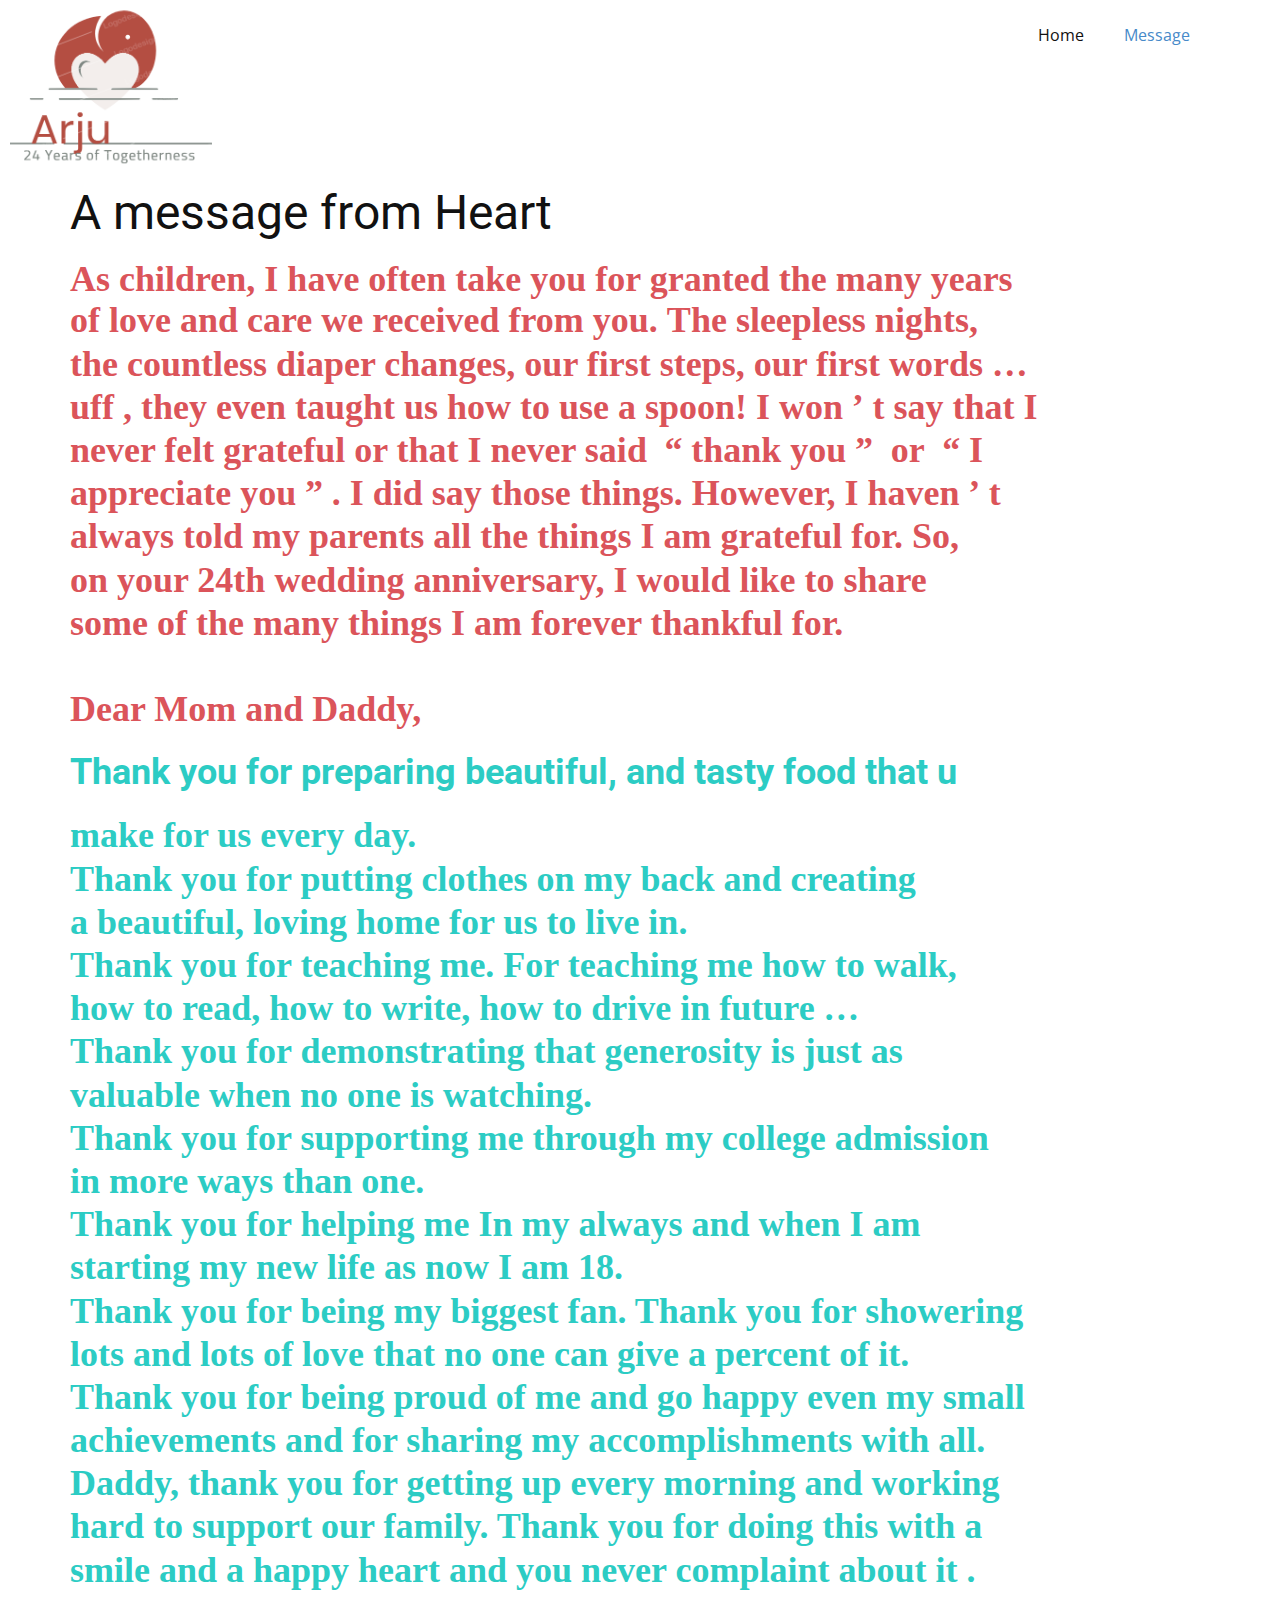
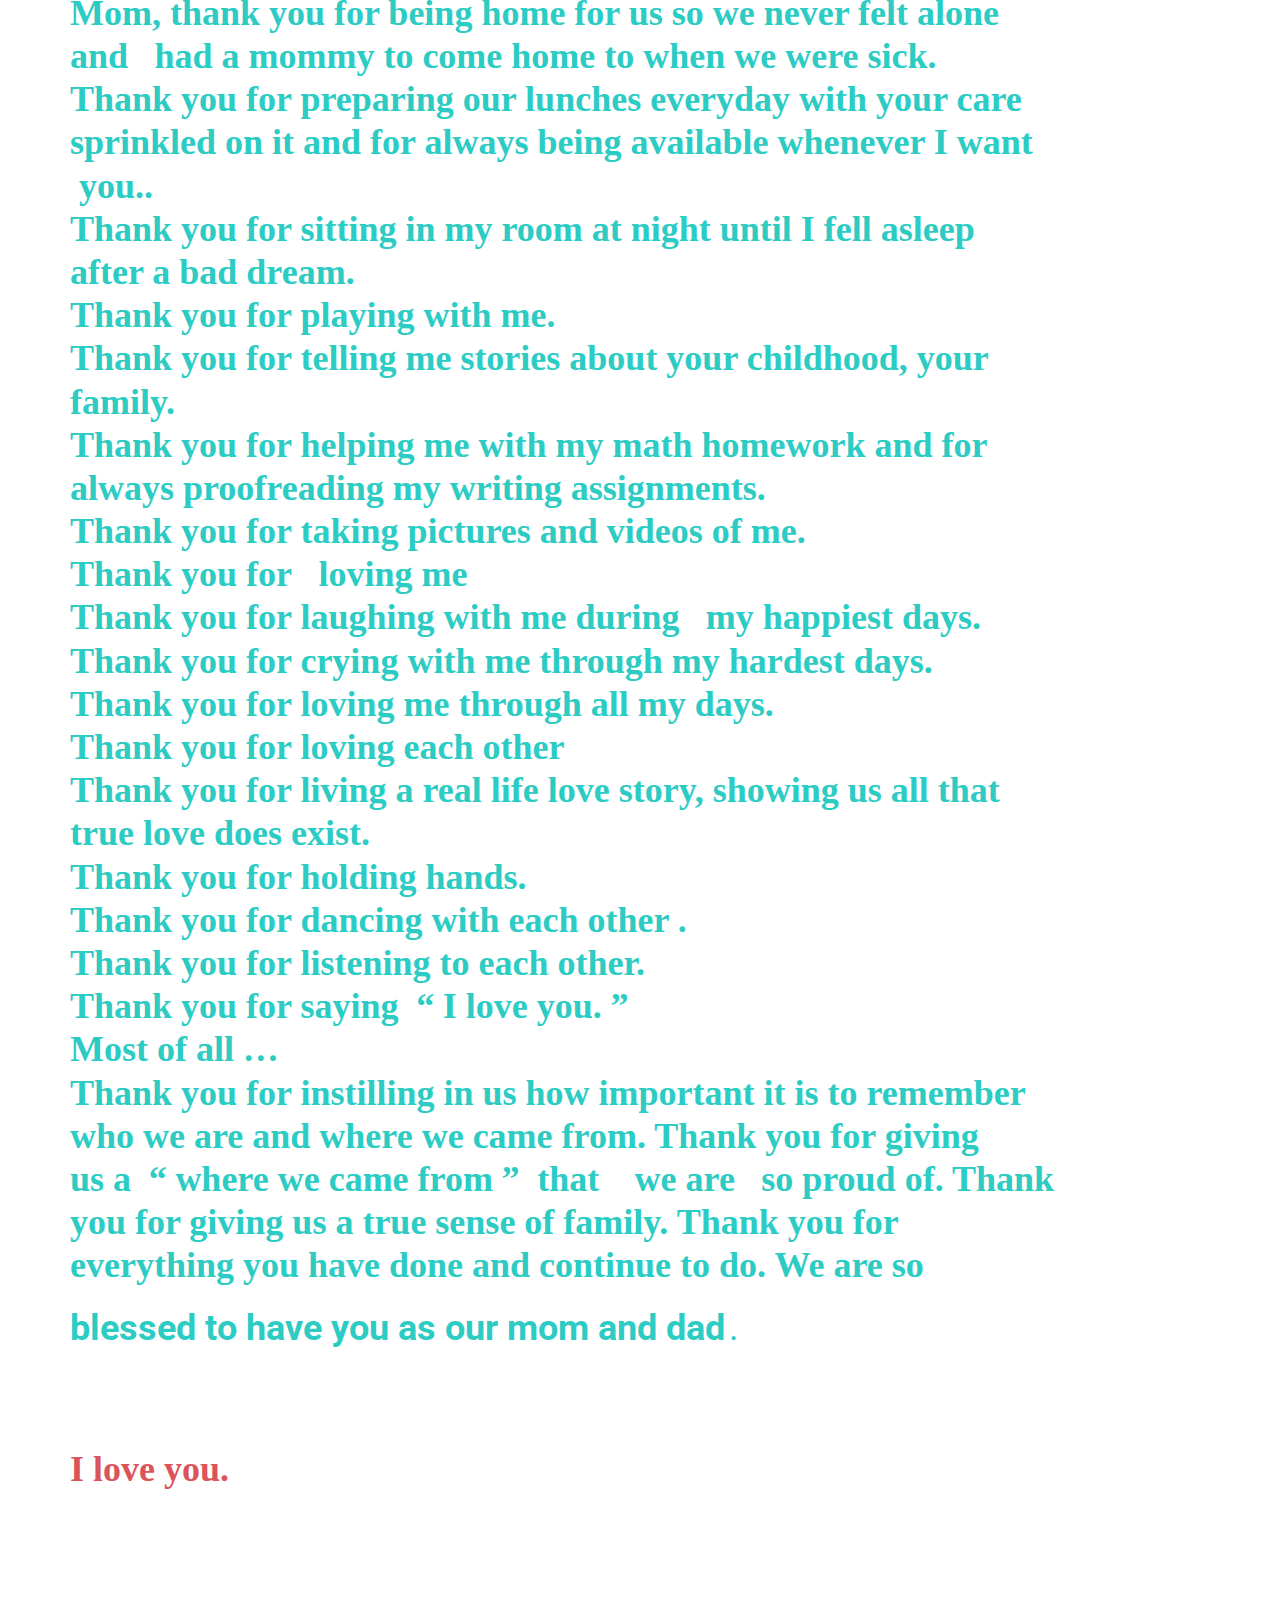
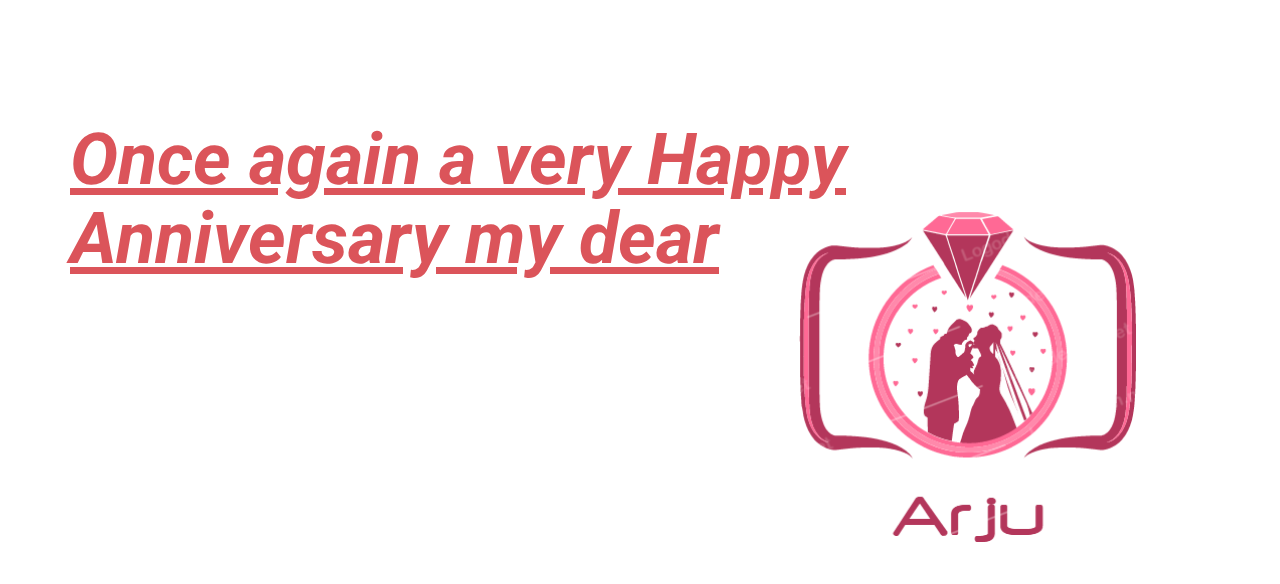
<file: Message.html>
<!DOCTYPE html>
<html style="font-size: 16px;">
  <head>
    <meta name="viewport" content="width=device-width, initial-scale=1.0">
    <meta charset="utf-8">
    <meta name="keywords" content="A message from Heart">
    <meta name="description" content="">
    <meta name="page_type" content="np-template-header-footer-from-plugin">
    <title>Message</title>
    <link rel="stylesheet" href="nicepage.css" media="screen">
<link rel="stylesheet" href="Message.css" media="screen">
    <script class="u-script" type="text/javascript" src="jquery.js" defer=""></script>
    <script class="u-script" type="text/javascript" src="nicepage.js" defer=""></script>
    <meta name="generator" content="Nicepage 4.3.3, nicepage.com">
    <link id="u-theme-google-font" rel="stylesheet" href="https://fonts.googleapis.com/css?family=Roboto:100,100i,300,300i,400,400i,500,500i,700,700i,900,900i|Open+Sans:300,300i,400,400i,600,600i,700,700i,800,800i">
    
    
    
    <script type="application/ld+json">{
		"@context": "http://schema.org",
		"@type": "Organization",
		"name": "",
		"logo": "images/Screenshot233.png"
}</script>
    <meta name="theme-color" content="#478ac9">
    <meta property="og:title" content="Message">
    <meta property="og:type" content="website">
  </head>
  <body class="u-body"><header class="u-clearfix u-header u-header" id="sec-0fc8"><div class="u-clearfix u-sheet u-sheet-1">
        <a href="https://nicepage.com" class="u-image u-logo u-image-1" data-image-width="428" data-image-height="355">
          <img src="images/Screenshot233.png" class="u-logo-image u-logo-image-1">
        </a>
        <nav class="u-menu u-menu-dropdown u-offcanvas u-menu-1">
          <div class="menu-collapse" style="font-size: 1rem; letter-spacing: 0px;">
            <a class="u-button-style u-custom-left-right-menu-spacing u-custom-padding-bottom u-custom-top-bottom-menu-spacing u-nav-link u-text-active-palette-1-base u-text-hover-palette-2-base" href="#">
              <svg class="u-svg-link" viewBox="0 0 24 24"><use xmlns:xlink="http://www.w3.org/1999/xlink" xlink:href="#menu-hamburger"></use></svg>
              <svg class="u-svg-content" version="1.1" id="menu-hamburger" viewBox="0 0 16 16" x="0px" y="0px" xmlns:xlink="http://www.w3.org/1999/xlink" xmlns="http://www.w3.org/2000/svg"><g><rect y="1" width="16" height="2"></rect><rect y="7" width="16" height="2"></rect><rect y="13" width="16" height="2"></rect>
</g></svg>
            </a>
          </div>
          <div class="u-custom-menu u-nav-container">
            <ul class="u-nav u-unstyled u-nav-1"><li class="u-nav-item"><a class="u-button-style u-nav-link u-text-active-palette-1-base u-text-hover-palette-2-base" href="Home.html" style="padding: 10px 20px;">Home</a>
</li><li class="u-nav-item"><a class="u-button-style u-nav-link u-text-active-palette-1-base u-text-hover-palette-2-base" href="Message.html" style="padding: 10px 20px;">Message</a>
</li></ul>
          </div>
          <div class="u-custom-menu u-nav-container-collapse">
            <div class="u-black u-container-style u-inner-container-layout u-opacity u-opacity-95 u-sidenav">
              <div class="u-inner-container-layout u-sidenav-overflow">
                <div class="u-menu-close"></div>
                <ul class="u-align-center u-nav u-popupmenu-items u-unstyled u-nav-2"><li class="u-nav-item"><a class="u-button-style u-nav-link" href="Home.html" style="padding: 10px 20px;">Home</a>
</li><li class="u-nav-item"><a class="u-button-style u-nav-link" href="Message.html" style="padding: 10px 20px;">Message</a>
</li></ul>
              </div>
            </div>
            <div class="u-black u-menu-overlay u-opacity u-opacity-70"></div>
          </div>
        </nav>
      </div></header>
    <section class="u-align-left u-clearfix u-section-1" id="sec-e346">
      <div class="u-clearfix u-sheet u-sheet-1">
        <div class="fr-view u-clearfix u-rich-text u-text u-text-1">
          <h1 style="text-align: left;">A message from Heart</h1>
          <div style="direction:ltr;border-width:100%;">
            <div style="direction:ltr;margin-top:0in;margin-left:0in;width:15.734in;">
              <div>
                <h1 style="margin:0in;font-family:Montserrat;font-size:26.0pt;color:yellow;">
                  <span lang="en-US" style="font-weight: bold; background-image: initial; background-position: initial; background-size: initial; background-repeat: initial; background-attachment: initial; background-origin: initial; background-clip: initial;">
                    <span class="u-text-palette-2-base" style="font-size: 2.25rem;">As children, I have often take you for granted the many years</span>
                  </span>
                </h1>
                <h6 style="margin:0in;font-family:Montserrat;font-size:26.0pt;color:yellow;">
                  <span lang="en-US" style="font-weight: bold; background-image: initial; background-position: initial; background-size: initial; background-repeat: initial; background-attachment: initial; background-origin: initial; background-clip: initial;">
                    <span class="u-text-palette-2-base" style="font-size: 2.25rem;">of love and care we received from you.&nbsp;The sleepless nights,&nbsp;</span>
                  </span>
                </h6>
                <h6 style="margin:0in;font-family:Montserrat;font-size:26.0pt;color:yellow;">
                  <span lang="en-US" style="font-weight: bold; background-image: initial; background-position: initial; background-size: initial; background-repeat: initial; background-attachment: initial; background-origin: initial; background-clip: initial;">
                    <span class="u-text-palette-2-base" style="font-size: 2.25rem;">the countless diaper
changes, our first steps, our first words</span>
                  </span>
                  <span lang="en-AS" style="font-weight: bold; background-image: initial; background-position: initial; background-size: initial; background-repeat: initial; background-attachment: initial; background-origin: initial; background-clip: initial;">
                    <span class="u-text-palette-2-base" style="font-size: 2.25rem;">…</span>
                  </span>
                </h6>
                <h6 style="margin:0in;font-family:Montserrat;font-size:26.0pt;color:yellow;">
                  <span lang="en-US" style="font-weight: bold; background-image: initial; background-position: initial; background-size: initial; background-repeat: initial; background-attachment: initial; background-origin: initial; background-clip: initial;">
                    <span class="u-text-palette-2-base" style="font-size: 2.25rem;">uff , they even taught us how to use a spoon! I won</span>
                  </span>
                  <span lang="en-AS" style="font-weight: bold; background-image: initial; background-position: initial; background-size: initial; background-repeat: initial; background-attachment: initial; background-origin: initial; background-clip: initial;">
                    <span class="u-text-palette-2-base" style="font-size: 2.25rem;">’</span>
                  </span>
                  <span lang="en-US" style="font-weight: bold; background-image: initial; background-position: initial; background-size: initial; background-repeat: initial; background-attachment: initial; background-origin: initial; background-clip: initial;">
                    <span class="u-text-palette-2-base" style="font-size: 2.25rem;">t say that I</span>
                  </span>
                </h6>
                <h6 style="margin:0in;font-family:Montserrat;font-size:26.0pt;color:yellow;">
                  <span lang="en-US" style="font-weight: bold; background-image: initial; background-position: initial; background-size: initial; background-repeat: initial; background-attachment: initial; background-origin: initial; background-clip: initial;">
                    <span class="u-text-palette-2-base" style="font-size: 2.25rem;">never felt
grateful or that I never said&nbsp;</span>
                  </span>
                  <span lang="en-AS" style="font-weight: bold; background-image: initial; background-position: initial; background-size: initial; background-repeat: initial; background-attachment: initial; background-origin: initial; background-clip: initial;">
                    <span class="u-text-palette-2-base" style="font-size: 2.25rem;">“</span>
                  </span>
                  <span lang="en-US" style="font-weight: bold; background-image: initial; background-position: initial; background-size: initial; background-repeat: initial; background-attachment: initial; background-origin: initial; background-clip: initial;">
                    <span class="u-text-palette-2-base" style="font-size: 2.25rem;">thank you</span>
                  </span>
                  <span lang="en-AS" style="font-weight: bold; background-image: initial; background-position: initial; background-size: initial; background-repeat: initial; background-attachment: initial; background-origin: initial; background-clip: initial;">
                    <span class="u-text-palette-2-base" style="font-size: 2.25rem;">”</span>
                  </span>
                  <span lang="en-US" style="font-weight: bold; background-image: initial; background-position: initial; background-size: initial; background-repeat: initial; background-attachment: initial; background-origin: initial; background-clip: initial;">
                    <span class="u-text-palette-2-base" style="font-size: 2.25rem;">&nbsp;or&nbsp;</span>
                  </span>
                  <span lang="en-AS" style="font-weight: bold; background-image: initial; background-position: initial; background-size: initial; background-repeat: initial; background-attachment: initial; background-origin: initial; background-clip: initial;">
                    <span class="u-text-palette-2-base" style="font-size: 2.25rem;">“</span>
                  </span>
                  <span lang="en-US" style="font-weight: bold; background-image: initial; background-position: initial; background-size: initial; background-repeat: initial; background-attachment: initial; background-origin: initial; background-clip: initial;">
                    <span class="u-text-palette-2-base" style="font-size: 2.25rem;">I&nbsp;</span>
                  </span>
                </h6>
                <h6 style="margin:0in;font-family:Montserrat;font-size:26.0pt;color:yellow;">
                  <span lang="en-US" style="font-weight: bold; background-image: initial; background-position: initial; background-size: initial; background-repeat: initial; background-attachment: initial; background-origin: initial; background-clip: initial;">
                    <span class="u-text-palette-2-base" style="font-size: 2.25rem;">appreciate you</span>
                  </span>
                  <span lang="en-AS" style="font-weight: bold; background-image: initial; background-position: initial; background-size: initial; background-repeat: initial; background-attachment: initial; background-origin: initial; background-clip: initial;">
                    <span class="u-text-palette-2-base" style="font-size: 2.25rem;">”</span>
                  </span>
                  <span lang="en-US" style="font-weight: bold; background-image: initial; background-position: initial; background-size: initial; background-repeat: initial; background-attachment: initial; background-origin: initial; background-clip: initial;">
                    <span class="u-text-palette-2-base" style="font-size: 2.25rem;">. I did say those things.
However, I haven</span>
                  </span>
                  <span lang="en-AS" style="font-weight: bold; background-image: initial; background-position: initial; background-size: initial; background-repeat: initial; background-attachment: initial; background-origin: initial; background-clip: initial;">
                    <span class="u-text-palette-2-base" style="font-size: 2.25rem;">’</span>
                  </span>
                  <span lang="en-US" style="font-weight: bold; background-image: initial; background-position: initial; background-size: initial; background-repeat: initial; background-attachment: initial; background-origin: initial; background-clip: initial;">
                    <span class="u-text-palette-2-base" style="font-size: 2.25rem;">t&nbsp;</span>
                  </span>
                </h6>
                <h6 style="margin:0in;font-family:Montserrat;font-size:26.0pt;color:yellow;">
                  <span lang="en-US" style="font-weight: bold; background-image: initial; background-position: initial; background-size: initial; background-repeat: initial; background-attachment: initial; background-origin: initial; background-clip: initial;">
                    <span class="u-text-palette-2-base" style="font-size: 2.25rem;">always told my parents all the things I am grateful for. So,&nbsp;</span>
                  </span>
                </h6>
                <h6 style="margin:0in;font-family:Montserrat;font-size:26.0pt;color:yellow;">
                  <span lang="en-US" style="font-weight: bold; background-image: initial; background-position: initial; background-size: initial; background-repeat: initial; background-attachment: initial; background-origin: initial; background-clip: initial;">
                    <span class="u-text-palette-2-base" style="font-size: 2.25rem;">on your 24th
wedding anniversary, I would like to share</span>
                  </span>
                </h6>
                <h6 style="margin:0in;font-family:Montserrat;font-size:26.0pt;color:yellow;">
                  <span lang="en-US" style="font-weight: bold; background-image: initial; background-position: initial; background-size: initial; background-repeat: initial; background-attachment: initial; background-origin: initial; background-clip: initial;">
                    <span class="u-text-palette-2-base" style="font-size: 2.25rem;">some of
the many things I am forever thankful for.</span>
                  </span>
                </h6>
                <h6 style="margin:0in;font-family:Montserrat;font-size:26.0pt;color:yellow;">
                  <span style="font-weight: bold; background-image: initial; background-position: initial; background-size: initial; background-repeat: initial; background-attachment: initial; background-origin: initial; background-clip: initial;">
                    <span class="u-text-palette-2-base" style="font-size: 2.25rem;">&nbsp;</span>
                  </span>
                </h6>
                <h6 lang="en-US" style="margin:0in;font-family:Montserrat;font-size:26.0pt;color:yellow;">
                  <span style="font-weight: bold; background-image: initial; background-position: initial; background-size: initial; background-repeat: initial; background-attachment: initial; background-origin: initial; background-clip: initial;">
                    <span class="u-text-palette-2-base" style="font-size: 2.25rem;">Dear Mom and Daddy,</span>
                  </span>
                </h6>
                <h6 lang="en-US">
                  <span style="font-weight: bold; background-image: initial; background-position: initial; background-size: initial; background-repeat: initial; background-attachment: initial; background-origin: initial; background-clip: initial;">
                    <span class="u-text-palette-4-base" style="font-size: 2.25rem;">Thank you for
preparing beautiful, and tasty food that u&nbsp;</span>
                  </span>
                </h6>
                <h6 lang="en-US" style="margin:0in;font-family:Montserrat;font-size:26.0pt;color:yellow;">
                  <span style="font-weight: bold; background-image: initial; background-position: initial; background-size: initial; background-repeat: initial; background-attachment: initial; background-origin: initial; background-clip: initial;">
                    <span class="u-text-palette-4-base" style="font-size: 2.25rem;">make for us every day.</span>
                  </span>
                </h6>
                <h6 style="margin:0in;font-family:Montserrat;font-size:26.0pt;color:yellow;">
                  <span lang="en-US" style="font-weight: bold; background-image: initial; background-position: initial; background-size: initial; background-repeat: initial; background-attachment: initial; background-origin: initial; background-clip: initial;">
                    <span class="u-text-palette-4-base" style="font-size: 2.25rem;">Thank you for putting
clothes on my back and creating</span>
                  </span>
                  <span lang="en-AS" style="font-weight: bold; background-image: initial; background-position: initial; background-size: initial; background-repeat: initial; background-attachment: initial; background-origin: initial; background-clip: initial;">
                    <span class="u-text-palette-4-base" style="font-size: 2.25rem;">&nbsp;</span>
                  </span>
                </h6>
                <h6 style="margin:0in;font-family:Montserrat;font-size:26.0pt;color:yellow;">
                  <span lang="en-US" style="font-weight: bold; background-image: initial; background-position: initial; background-size: initial; background-repeat: initial; background-attachment: initial; background-origin: initial; background-clip: initial;">
                    <span class="u-text-palette-4-base" style="font-size: 2.25rem;">a beautiful, loving home for us to live in.</span>
                  </span>
                </h6>
                <h6 style="margin:0in;font-family:Montserrat;font-size:26.0pt;color:yellow;">
                  <span lang="en-US" style="font-weight: bold; background-image: initial; background-position: initial; background-size: initial; background-repeat: initial; background-attachment: initial; background-origin: initial; background-clip: initial;">
                    <span class="u-text-palette-4-base" style="font-size: 2.25rem;">Thank you for teaching me.
For teaching me how to walk,&nbsp;</span>
                  </span>
                </h6>
                <h6 style="margin:0in;font-family:Montserrat;font-size:26.0pt;color:yellow;">
                  <span lang="en-US" style="font-weight: bold; background-image: initial; background-position: initial; background-size: initial; background-repeat: initial; background-attachment: initial; background-origin: initial; background-clip: initial;">
                    <span class="u-text-palette-4-base" style="font-size: 2.25rem;">how to read, how to write, how to drive in future</span>
                  </span>
                  <span lang="en-AS" style="font-weight: bold; background-image: initial; background-position: initial; background-size: initial; background-repeat: initial; background-attachment: initial; background-origin: initial; background-clip: initial;">
                    <span class="u-text-palette-4-base" style="font-size: 2.25rem;">…</span>
                  </span>
                </h6>
                <h6 lang="en-US" style="margin:0in;font-family:Montserrat;font-size:26.0pt;color:yellow;">
                  <span style="font-weight: bold; background-image: initial; background-position: initial; background-size: initial; background-repeat: initial; background-attachment: initial; background-origin: initial; background-clip: initial;">
                    <span class="u-text-palette-4-base" style="font-size: 2.25rem;">Thank you for
demonstrating that generosity is just as&nbsp;</span>
                  </span>
                </h6>
                <h6 lang="en-US" style="margin:0in;font-family:Montserrat;font-size:26.0pt;color:yellow;">
                  <span style="font-weight: bold; background-image: initial; background-position: initial; background-size: initial; background-repeat: initial; background-attachment: initial; background-origin: initial; background-clip: initial;">
                    <span class="u-text-palette-4-base" style="font-size: 2.25rem;">valuable when no one is watching.</span>
                  </span>
                </h6>
                <h6 lang="en-US" style="margin:0in;font-family:Montserrat;font-size:26.0pt;color:yellow;">
                  <span style="font-weight: bold; background-image: initial; background-position: initial; background-size: initial; background-repeat: initial; background-attachment: initial; background-origin: initial; background-clip: initial;">
                    <span class="u-text-palette-4-base" style="font-size: 2.25rem;">Thank you for
supporting me through my college admission&nbsp;</span>
                  </span>
                </h6>
                <h6 lang="en-US" style="margin:0in;font-family:Montserrat;font-size:26.0pt;color:yellow;">
                  <span style="font-weight: bold; background-image: initial; background-position: initial; background-size: initial; background-repeat: initial; background-attachment: initial; background-origin: initial; background-clip: initial;">
                    <span class="u-text-palette-4-base" style="font-size: 2.25rem;">in more ways than one.</span>
                  </span>
                </h6>
                <h6 lang="en-US" style="margin:0in;font-family:Montserrat;font-size:26.0pt;color:yellow;">
                  <span style="font-weight: bold; background-image: initial; background-position: initial; background-size: initial; background-repeat: initial; background-attachment: initial; background-origin: initial; background-clip: initial;">
                    <span class="u-text-palette-4-base" style="font-size: 2.25rem;">Thank you for
helping me In my always and when I am&nbsp;</span>
                  </span>
                </h6>
                <h6 lang="en-US" style="margin:0in;font-family:Montserrat;font-size:26.0pt;color:yellow;">
                  <span style="font-weight: bold; background-image: initial; background-position: initial; background-size: initial; background-repeat: initial; background-attachment: initial; background-origin: initial; background-clip: initial;">
                    <span class="u-text-palette-4-base" style="font-size: 2.25rem;">starting my new life as now I am 18.</span>
                  </span>
                </h6>
                <h6 lang="en-US" style="margin:0in;font-family:Montserrat;font-size:26.0pt;color:yellow;">
                  <span style="font-weight: bold; background-image: initial; background-position: initial; background-size: initial; background-repeat: initial; background-attachment: initial; background-origin: initial; background-clip: initial;">
                    <span class="u-text-palette-4-base" style="font-size: 2.25rem;">Thank you for being
my biggest fan. Thank you for showering&nbsp;</span>
                  </span>
                </h6>
                <h6 lang="en-US" style="margin:0in;font-family:Montserrat;font-size:26.0pt;color:yellow;">
                  <span style="font-weight: bold; background-image: initial; background-position: initial; background-size: initial; background-repeat: initial; background-attachment: initial; background-origin: initial; background-clip: initial;">
                    <span class="u-text-palette-4-base" style="font-size: 2.25rem;">lots and lots of love that no one can
give a percent of it.</span>
                  </span>
                </h6>
                <h6 lang="en-US" style="margin:0in;font-family:Montserrat;font-size:26.0pt;color:yellow;">
                  <span style="font-weight: bold; background-image: initial; background-position: initial; background-size: initial; background-repeat: initial; background-attachment: initial; background-origin: initial; background-clip: initial;">
                    <span class="u-text-palette-4-base" style="font-size: 2.25rem;">Thank you for being
proud of me and go happy even my small&nbsp;</span>
                  </span>
                </h6>
                <h6 lang="en-US" style="margin:0in;font-family:Montserrat;font-size:26.0pt;color:yellow;">
                  <span style="font-weight: bold; background-image: initial; background-position: initial; background-size: initial; background-repeat: initial; background-attachment: initial; background-origin: initial; background-clip: initial;">
                    <span class="u-text-palette-4-base" style="font-size: 2.25rem;">achievements and for sharing my
accomplishments with all.</span>
                  </span>
                </h6>
                <h6 lang="en-US" style="margin:0in;font-family:Montserrat;font-size:26.0pt;color:yellow;">
                  <span style="font-weight: bold; background-image: initial; background-position: initial; background-size: initial; background-repeat: initial; background-attachment: initial; background-origin: initial; background-clip: initial;">
                    <span class="u-text-palette-4-base" style="font-size: 2.25rem;">Daddy, thank you for
getting up every morning and working&nbsp;</span>
                  </span>
                </h6>
                <h6 lang="en-US" style="margin:0in;font-family:Montserrat;font-size:26.0pt;color:yellow;">
                  <span style="font-weight: bold; background-image: initial; background-position: initial; background-size: initial; background-repeat: initial; background-attachment: initial; background-origin: initial; background-clip: initial;">
                    <span class="u-text-palette-4-base" style="font-size: 2.25rem;">hard to support our family. Thank you for
doing this with a&nbsp;</span>
                  </span>
                </h6>
                <h6 lang="en-US" style="margin:0in;font-family:Montserrat;font-size:26.0pt;color:yellow;">
                  <span style="font-weight: bold; background-image: initial; background-position: initial; background-size: initial; background-repeat: initial; background-attachment: initial; background-origin: initial; background-clip: initial;">
                    <span class="u-text-palette-4-base" style="font-size: 2.25rem;">smile and a happy heart and you never complaint about it .</span>
                  </span>
                </h6>
                <h6 style="margin:0in;font-family:Montserrat;font-size:26.0pt;color:yellow;">
                  <span lang="en-US" style="font-weight: bold; background-image: initial; background-position: initial; background-size: initial; background-repeat: initial; background-attachment: initial; background-origin: initial; background-clip: initial;">
                    <span class="u-text-palette-4-base" style="font-size: 2.25rem;">Mom, thank you for being
home for us so we never felt alone&nbsp;</span>
                  </span>
                </h6>
                <h6 style="margin:0in;font-family:Montserrat;font-size:26.0pt;color:yellow;">
                  <span lang="en-US" style="font-weight: bold; background-image: initial; background-position: initial; background-size: initial; background-repeat: initial; background-attachment: initial; background-origin: initial; background-clip: initial;">
                    <span class="u-text-palette-4-base" style="font-size: 2.25rem;">and</span>
                  </span>
                  <span lang="en-AS" style="font-weight: bold; background-image: initial; background-position: initial; background-size: initial; background-repeat: initial; background-attachment: initial; background-origin: initial; background-clip: initial;">
                    <span class="u-text-palette-4-base" style="font-size: 2.25rem;">&nbsp;</span>
                  </span>
                  <span lang="en-US" style="font-weight: bold; background-image: initial; background-position: initial; background-size: initial; background-repeat: initial; background-attachment: initial; background-origin: initial; background-clip: initial;">
                    <span class="u-text-palette-4-base" style="font-size: 2.25rem;">had a mommy to come home to when we were sick.&nbsp;</span>
                  </span>
                </h6>
                <h6 style="margin:0in;font-family:Montserrat;font-size:26.0pt;color:yellow;">
                  <span lang="en-US" style="font-weight: bold; background-image: initial; background-position: initial; background-size: initial; background-repeat: initial; background-attachment: initial; background-origin: initial; background-clip: initial;">
                    <span class="u-text-palette-4-base" style="font-size: 2.25rem;">Thank you for preparing our lunches everyday with your care&nbsp;</span>
                  </span>
                </h6>
                <h6 style="margin:0in;font-family:Montserrat;font-size:26.0pt;color:yellow;">
                  <span lang="en-US" style="font-weight: bold; background-image: initial; background-position: initial; background-size: initial; background-repeat: initial; background-attachment: initial; background-origin: initial; background-clip: initial;">
                    <span class="u-text-palette-4-base" style="font-size: 2.25rem;">sprinkled on it and
for always being available whenever I want</span>
                  </span>
                </h6>
                <h6 style="margin:0in;font-family:Montserrat;font-size:26.0pt;color:yellow;">
                  <span lang="en-US" style="font-weight: bold; background-image: initial; background-position: initial; background-size: initial; background-repeat: initial; background-attachment: initial; background-origin: initial; background-clip: initial;">
                    <span class="u-text-palette-4-base" style="font-size: 2.25rem;">&nbsp;you..</span>
                  </span>
                </h6>
                <h6 lang="en-US" style="margin:0in;font-family:Montserrat;font-size:26.0pt;color:yellow;">
                  <span style="font-weight: bold; background-image: initial; background-position: initial; background-size: initial; background-repeat: initial; background-attachment: initial; background-origin: initial; background-clip: initial;">
                    <span class="u-text-palette-4-base" style="font-size: 2.25rem;">Thank you for
sitting in my room at night until I fell asleep&nbsp;</span>
                  </span>
                </h6>
                <h6 lang="en-US" style="margin:0in;font-family:Montserrat;font-size:26.0pt;color:yellow;">
                  <span style="font-weight: bold; background-image: initial; background-position: initial; background-size: initial; background-repeat: initial; background-attachment: initial; background-origin: initial; background-clip: initial;">
                    <span class="u-text-palette-4-base" style="font-size: 2.25rem;">after a bad dream.</span>
                  </span>
                </h6>
                <h6 lang="en-US" style="margin:0in;font-family:Montserrat;font-size:26.0pt;color:yellow;">
                  <span style="font-weight: bold; background-image: initial; background-position: initial; background-size: initial; background-repeat: initial; background-attachment: initial; background-origin: initial; background-clip: initial;">
                    <span class="u-text-palette-4-base" style="font-size: 2.25rem;">Thank you for
playing with me.&nbsp;</span>
                  </span>
                </h6>
                <h6 lang="en-US" style="margin:0in;font-family:Montserrat;font-size:26.0pt;color:yellow;">
                  <span style="font-weight: bold; background-image: initial; background-position: initial; background-size: initial; background-repeat: initial; background-attachment: initial; background-origin: initial; background-clip: initial;">
                    <span class="u-text-palette-4-base" style="font-size: 2.25rem;">Thank you for
telling me stories about your childhood, your&nbsp;</span>
                  </span>
                </h6>
                <h6 lang="en-US" style="margin:0in;font-family:Montserrat;font-size:26.0pt;color:yellow;">
                  <span style="font-weight: bold; background-image: initial; background-position: initial; background-size: initial; background-repeat: initial; background-attachment: initial; background-origin: initial; background-clip: initial;">
                    <span class="u-text-palette-4-base" style="font-size: 2.25rem;">family.</span>
                  </span>
                </h6>
                <h6 lang="en-US" style="margin:0in;font-family:Montserrat;font-size:26.0pt;color:yellow;">
                  <span style="font-weight: bold; background-image: initial; background-position: initial; background-size: initial; background-repeat: initial; background-attachment: initial; background-origin: initial; background-clip: initial;">
                    <span class="u-text-palette-4-base" style="font-size: 2.25rem;">Thank you for
helping me with my math homework and for&nbsp;</span>
                  </span>
                </h6>
                <h6 lang="en-US" style="margin:0in;font-family:Montserrat;font-size:26.0pt;color:yellow;">
                  <span style="font-weight: bold; background-image: initial; background-position: initial; background-size: initial; background-repeat: initial; background-attachment: initial; background-origin: initial; background-clip: initial;">
                    <span class="u-text-palette-4-base" style="font-size: 2.25rem;">always proofreading my writing
assignments.</span>
                  </span>
                </h6>
                <h6 lang="en-US" style="margin:0in;font-family:Montserrat;font-size:26.0pt;color:yellow;">
                  <span style="font-weight: bold; background-image: initial; background-position: initial; background-size: initial; background-repeat: initial; background-attachment: initial; background-origin: initial; background-clip: initial;">
                    <span class="u-text-palette-4-base" style="font-size: 2.25rem;">Thank you for taking
pictures and videos of me.</span>
                  </span>
                </h6>
                <h6 style="margin:0in;font-family:Montserrat;font-size:26.0pt;color:yellow;">
                  <span lang="en-US" style="font-weight: bold; background-image: initial; background-position: initial; background-size: initial; background-repeat: initial; background-attachment: initial; background-origin: initial; background-clip: initial;">
                    <span class="u-text-palette-4-base" style="font-size: 2.25rem;">Thank you for</span>
                  </span>
                  <span lang="en-AS" style="font-weight: bold; background-image: initial; background-position: initial; background-size: initial; background-repeat: initial; background-attachment: initial; background-origin: initial; background-clip: initial;">
                    <span class="u-text-palette-4-base" style="font-size: 2.25rem;">&nbsp;</span>
                  </span>
                  <span lang="en-US" style="font-weight: bold; background-image: initial; background-position: initial; background-size: initial; background-repeat: initial; background-attachment: initial; background-origin: initial; background-clip: initial;">
                    <span class="u-text-palette-4-base" style="font-size: 2.25rem;">loving me</span>
                  </span>
                </h6>
                <h6 style="margin:0in;font-family:Montserrat;font-size:26.0pt;color:yellow;">
                  <span lang="en-US" style="font-weight: bold; background-image: initial; background-position: initial; background-size: initial; background-repeat: initial; background-attachment: initial; background-origin: initial; background-clip: initial;">
                    <span class="u-text-palette-4-base" style="font-size: 2.25rem;">Thank you for laughing
with me during</span>
                  </span>
                  <span lang="en-AS" style="font-weight: bold; background-image: initial; background-position: initial; background-size: initial; background-repeat: initial; background-attachment: initial; background-origin: initial; background-clip: initial;">
                    <span class="u-text-palette-4-base" style="font-size: 2.25rem;">&nbsp;</span>
                  </span>
                  <span lang="en-US" style="font-weight: bold; background-image: initial; background-position: initial; background-size: initial; background-repeat: initial; background-attachment: initial; background-origin: initial; background-clip: initial;">
                    <span class="u-text-palette-4-base" style="font-size: 2.25rem;">my happiest days.</span>
                  </span>
                </h6>
                <h6 lang="en-US" style="margin:0in;font-family:Montserrat;font-size:26.0pt;color:yellow;">
                  <span style="font-weight: bold; background-image: initial; background-position: initial; background-size: initial; background-repeat: initial; background-attachment: initial; background-origin: initial; background-clip: initial;">
                    <span class="u-text-palette-4-base" style="font-size: 2.25rem;">Thank you for crying
with me through my hardest days.</span>
                  </span>
                </h6>
                <h6 lang="en-US" style="margin:0in;font-family:Montserrat;font-size:26.0pt;color:yellow;">
                  <span style="font-weight: bold; background-image: initial; background-position: initial; background-size: initial; background-repeat: initial; background-attachment: initial; background-origin: initial; background-clip: initial;">
                    <span class="u-text-palette-4-base" style="font-size: 2.25rem;">Thank you for loving
me through all my days.</span>
                  </span>
                </h6>
                <h6 lang="en-US" style="margin:0in;font-family:Montserrat;font-size:26.0pt;color:yellow;">
                  <span style="font-weight: bold; background-image: initial; background-position: initial; background-size: initial; background-repeat: initial; background-attachment: initial; background-origin: initial; background-clip: initial;">
                    <span class="u-text-palette-4-base" style="font-size: 2.25rem;">Thank you for loving
each other</span>
                  </span>
                </h6>
                <h6 lang="en-US" style="margin:0in;font-family:Montserrat;font-size:26.0pt;color:yellow;">
                  <span style="font-weight: bold; background-image: initial; background-position: initial; background-size: initial; background-repeat: initial; background-attachment: initial; background-origin: initial; background-clip: initial;">
                    <span class="u-text-palette-4-base" style="font-size: 2.25rem;">Thank you for living
a real life love story, showing us all that&nbsp;</span>
                  </span>
                </h6>
                <h6 lang="en-US" style="margin:0in;font-family:Montserrat;font-size:26.0pt;color:yellow;">
                  <span style="font-weight: bold; background-image: initial; background-position: initial; background-size: initial; background-repeat: initial; background-attachment: initial; background-origin: initial; background-clip: initial;">
                    <span class="u-text-palette-4-base" style="font-size: 2.25rem;">true love does exist.</span>
                  </span>
                </h6>
                <h6 lang="en-US" style="margin:0in;font-family:Montserrat;font-size:26.0pt;color:yellow;">
                  <span style="font-weight: bold; background-image: initial; background-position: initial; background-size: initial; background-repeat: initial; background-attachment: initial; background-origin: initial; background-clip: initial;">
                    <span class="u-text-palette-4-base" style="font-size: 2.25rem;">Thank you for
holding hands.</span>
                  </span>
                </h6>
                <h6 lang="en-US" style="margin:0in;font-family:Montserrat;font-size:26.0pt;color:yellow;">
                  <span style="font-weight: bold; background-image: initial; background-position: initial; background-size: initial; background-repeat: initial; background-attachment: initial; background-origin: initial; background-clip: initial;">
                    <span class="u-text-palette-4-base" style="font-size: 2.25rem;">Thank you for
dancing with each other .</span>
                  </span>
                </h6>
                <h6 lang="en-US" style="margin:0in;font-family:Montserrat;font-size:26.0pt;color:yellow;">
                  <span style="font-weight: bold; background-image: initial; background-position: initial; background-size: initial; background-repeat: initial; background-attachment: initial; background-origin: initial; background-clip: initial;">
                    <span class="u-text-palette-4-base" style="font-size: 2.25rem;">Thank you for
listening to each other.</span>
                  </span>
                </h6>
                <h6 style="margin:0in;font-family:Montserrat;font-size:26.0pt;color:yellow;">
                  <span lang="en-US" style="font-weight: bold; background-image: initial; background-position: initial; background-size: initial; background-repeat: initial; background-attachment: initial; background-origin: initial; background-clip: initial;">
                    <span class="u-text-palette-4-base" style="font-size: 2.25rem;">Thank you for saying&nbsp;</span>
                  </span>
                  <span lang="en-AS" style="font-weight: bold; background-image: initial; background-position: initial; background-size: initial; background-repeat: initial; background-attachment: initial; background-origin: initial; background-clip: initial;">
                    <span class="u-text-palette-4-base" style="font-size: 2.25rem;">“</span>
                  </span>
                  <span lang="en-US" style="font-weight: bold; background-image: initial; background-position: initial; background-size: initial; background-repeat: initial; background-attachment: initial; background-origin: initial; background-clip: initial;">
                    <span class="u-text-palette-4-base" style="font-size: 2.25rem;">I love you.</span>
                  </span>
                  <span lang="en-AS" style="font-weight: bold; background-image: initial; background-position: initial; background-size: initial; background-repeat: initial; background-attachment: initial; background-origin: initial; background-clip: initial;">
                    <span class="u-text-palette-4-base" style="font-size: 2.25rem;">”</span>
                  </span>
                </h6>
                <h6 style="margin:0in;font-family:Montserrat;font-size:26.0pt;color:yellow;">
                  <span lang="en-US" style="font-weight: bold; background-image: initial; background-position: initial; background-size: initial; background-repeat: initial; background-attachment: initial; background-origin: initial; background-clip: initial;">
                    <span class="u-text-palette-4-base" style="font-size: 2.25rem;">Most of all</span>
                  </span>
                  <span lang="en-AS" style="font-weight: bold; background-image: initial; background-position: initial; background-size: initial; background-repeat: initial; background-attachment: initial; background-origin: initial; background-clip: initial;">
                    <span class="u-text-palette-4-base" style="font-size: 2.25rem;">…</span>
                  </span>
                </h6>
                <h6 style="margin:0in;font-family:Montserrat;font-size:26.0pt;color:yellow;">
                  <span lang="en-US" style="font-weight: bold; background-image: initial; background-position: initial; background-size: initial; background-repeat: initial; background-attachment: initial; background-origin: initial; background-clip: initial;">
                    <span class="u-text-palette-4-base" style="font-size: 2.25rem;">Thank you for instilling
in us how important it is to remember&nbsp;</span>
                  </span>
                </h6>
                <h6 style="margin:0in;font-family:Montserrat;font-size:26.0pt;color:yellow;">
                  <span lang="en-US" style="font-weight: bold; background-image: initial; background-position: initial; background-size: initial; background-repeat: initial; background-attachment: initial; background-origin: initial; background-clip: initial;">
                    <span class="u-text-palette-4-base" style="font-size: 2.25rem;">who we are and where we came from. Thank
you for giving&nbsp;</span>
                  </span>
                </h6>
                <h6 style="margin:0in;font-family:Montserrat;font-size:26.0pt;color:yellow;">
                  <span lang="en-US" style="font-weight: bold; background-image: initial; background-position: initial; background-size: initial; background-repeat: initial; background-attachment: initial; background-origin: initial; background-clip: initial;">
                    <span class="u-text-palette-4-base" style="font-size: 2.25rem;">us a&nbsp;</span>
                  </span>
                  <span lang="en-AS" style="font-weight: bold; background-image: initial; background-position: initial; background-size: initial; background-repeat: initial; background-attachment: initial; background-origin: initial; background-clip: initial;">
                    <span class="u-text-palette-4-base" style="font-size: 2.25rem;">“</span>
                  </span>
                  <span lang="en-US" style="font-weight: bold; background-image: initial; background-position: initial; background-size: initial; background-repeat: initial; background-attachment: initial; background-origin: initial; background-clip: initial;">
                    <span class="u-text-palette-4-base" style="font-size: 2.25rem;">where
we came from</span>
                  </span>
                  <span lang="en-AS" style="font-weight: bold; background-image: initial; background-position: initial; background-size: initial; background-repeat: initial; background-attachment: initial; background-origin: initial; background-clip: initial;">
                    <span class="u-text-palette-4-base" style="font-size: 2.25rem;">”</span>
                  </span>
                  <span lang="en-US" style="font-weight: bold; background-image: initial; background-position: initial; background-size: initial; background-repeat: initial; background-attachment: initial; background-origin: initial; background-clip: initial;">
                    <span class="u-text-palette-4-base" style="font-size: 2.25rem;">&nbsp;that&nbsp;</span>
                  </span>
                  <span lang="en-AS" style="font-weight: bold; background-image: initial; background-position: initial; background-size: initial; background-repeat: initial; background-attachment: initial; background-origin: initial; background-clip: initial;">
                    <span class="u-text-palette-4-base" style="font-size: 2.25rem;">&nbsp;</span>
                  </span>
                  <span lang="en-US" style="font-weight: bold; background-image: initial; background-position: initial; background-size: initial; background-repeat: initial; background-attachment: initial; background-origin: initial; background-clip: initial;">
                    <span class="u-text-palette-4-base" style="font-size: 2.25rem;">we are</span>
                  </span>
                  <span lang="en-AS" style="font-weight: bold; background-image: initial; background-position: initial; background-size: initial; background-repeat: initial; background-attachment: initial; background-origin: initial; background-clip: initial;">
                    <span class="u-text-palette-4-base" style="font-size: 2.25rem;">&nbsp;</span>
                  </span>
                  <span lang="en-US" style="font-weight: bold; background-image: initial; background-position: initial; background-size: initial; background-repeat: initial; background-attachment: initial; background-origin: initial; background-clip: initial;">
                    <span class="u-text-palette-4-base" style="font-size: 2.25rem;">so proud of. Thank&nbsp;</span>
                  </span>
                </h6>
                <h6 style="margin:0in;font-family:Montserrat;font-size:26.0pt;color:yellow;">
                  <span lang="en-US" style="font-weight: bold; background-image: initial; background-position: initial; background-size: initial; background-repeat: initial; background-attachment: initial; background-origin: initial; background-clip: initial;">
                    <span class="u-text-palette-4-base" style="font-size: 2.25rem;">you for
giving us a true sense of family. Thank you for&nbsp;</span>
                  </span>
                </h6>
                <h6 style="margin:0in;font-family:Montserrat;font-size:26.0pt;color:yellow;">
                  <span lang="en-US" style="font-weight: bold; background-image: initial; background-position: initial; background-size: initial; background-repeat: initial; background-attachment: initial; background-origin: initial; background-clip: initial;">
                    <span class="u-text-palette-4-base" style="font-size: 2.25rem;">everything you have done and
continue to do. We are so</span>
                  </span>
                </h6>
                <h6>
                  <span class="u-text-palette-4-base">
                    <span style="font-size: 2.25rem; font-weight: 700;">blessed to have you as our mom and dad</span>
                    <span style="font-size: 2.25rem;">.</span>
                  </span>
                </h6>
                <p>
                  <span style="font-size: 2.25rem;">
                    <br>
                  </span>
                </p>
                <h6 lang="en-US" style="margin:0in;font-family:Montserrat;font-size:26.0pt;color:yellow;">
                  <span style="font-weight: bold; background-image: initial; background-position: initial; background-size: initial; background-repeat: initial; background-attachment: initial; background-origin: initial; background-clip: initial;">
                    <span class="u-text-palette-2-base" style="font-size: 2.25rem;">I love you.</span>
                  </span>
                </h6>
                <p lang="en-US" style="margin:0in;font-family:Calibri;font-size:26.0pt;color:yellow;">
                  <span style="font-size: 2.25rem;">&nbsp;</span>
                </p>
                <p lang="en-US" style="margin:0in;font-family:Calibri;font-size:26.0pt;color:yellow;">
                  <span style="font-size: 2.25rem;">&nbsp;</span>
                </p>
              </div>
            </div>
          </div>
          <p style="text-align: left;">
            <span style="font-size: 2.25rem;">
              <br>
            </span>
          </p>
        </div>
      </div>
    </section>
    <section class="u-clearfix u-section-2" id="sec-e177">
      <div class="u-clearfix u-sheet u-sheet-1">
        <h1 class="u-text u-text-default u-text-palette-2-base u-title u-text-1">Once again a very Happy Anniversary my dear</h1>
        <img class="u-image u-image-default u-image-1" src="images/Screenshot235.png" alt="" data-image-width="350" data-image-height="343">
      </div>
    </section>
    
    
    <!-- <footer class="u-align-center u-clearfix u-footer u-grey-80 u-footer" id="sec-169f"><div class="u-align-left u-clearfix u-sheet u-sheet-1"></div></footer>
    <section class="u-backlink u-clearfix u-grey-80">
      <a class="u-link" href="https://nicepage.com/website-templates" target="_blank">
        <span>Website Templates</span>
      </a>
      <p class="u-text">
        <span>created with</span>
      </p>
      <a class="u-link" href="" target="_blank">
        <span>Website Builder Software</span>
      </a>. 
    </section> -->
  </body>
</html>
</file>
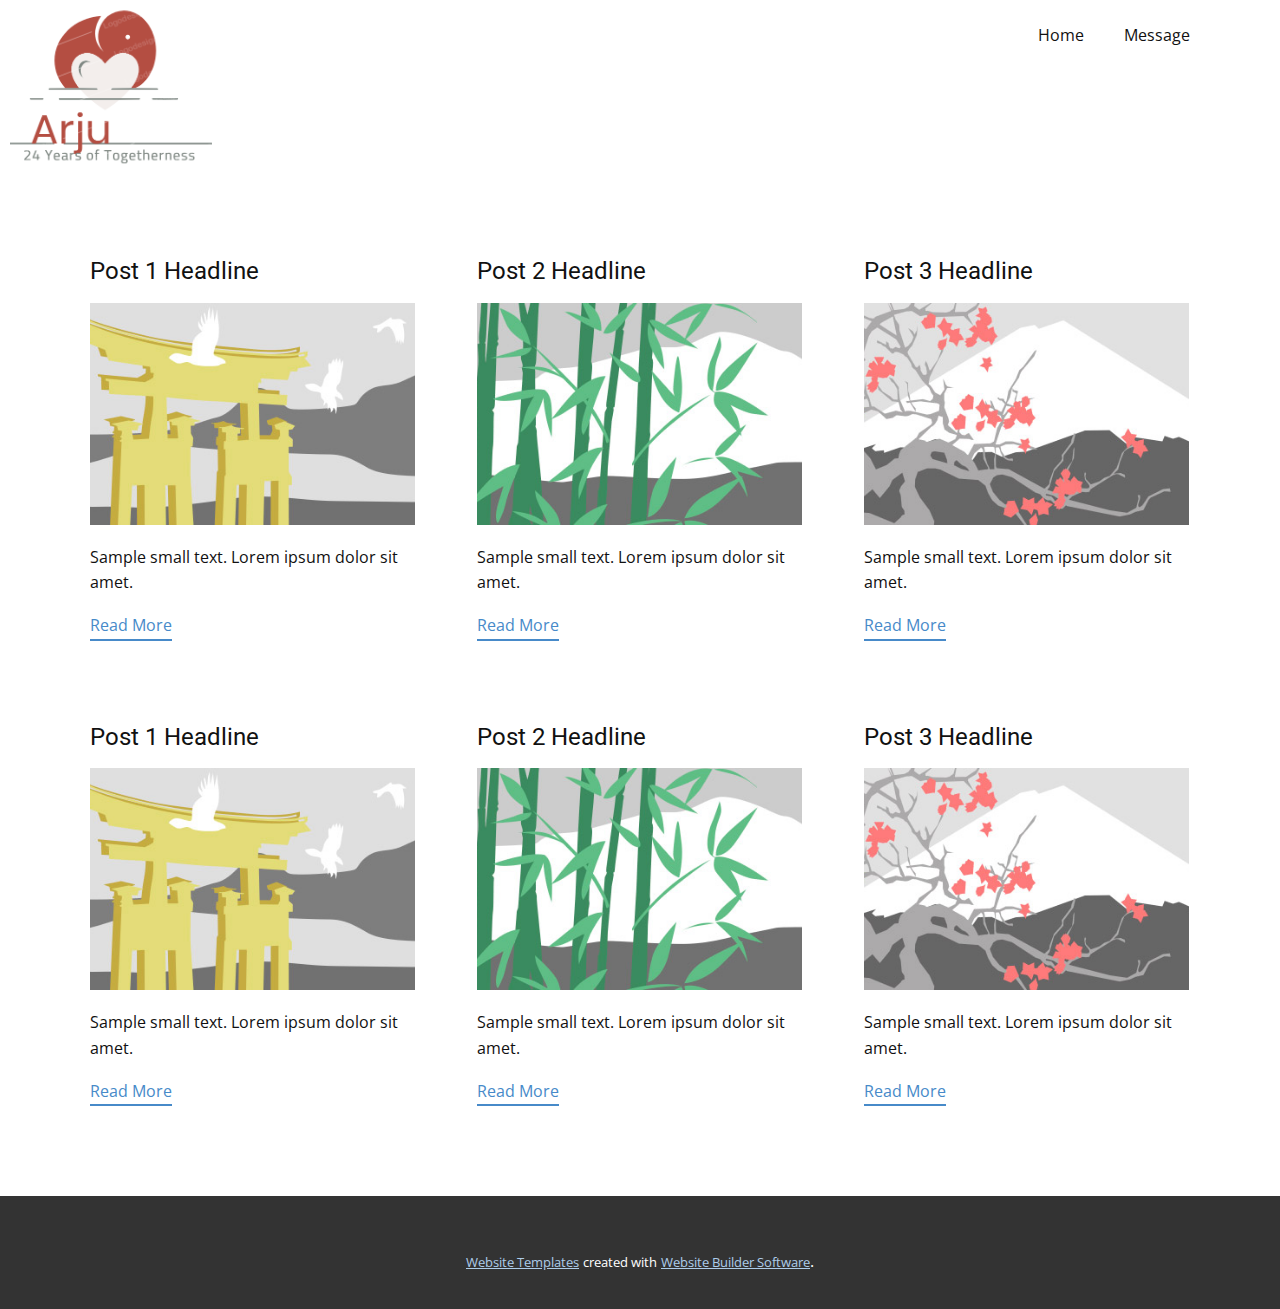
<file: blog/blog.html>
<html style="font-size: 16px;"><head>
    <meta name="viewport" content="width=device-width, initial-scale=1.0">
    <meta charset="utf-8">
    <meta name="keywords" content="">
    <meta name="description" content="">
    <meta name="page_type" content="np-template-header-footer-from-plugin">
    <title>Blog Template</title>
    <link rel="stylesheet" href="../nicepage.css" media="screen">
<link rel="stylesheet" href="../Blog-Template.css" media="screen">
    <script class="u-script" type="text/javascript" src="../jquery.js" defer=""></script>
    <script class="u-script" type="text/javascript" src="../nicepage.js" defer=""></script>
    <meta name="generator" content="Nicepage 4.3.3, nicepage.com">
    <link id="u-theme-google-font" rel="stylesheet" href="https://fonts.googleapis.com/css?family=Roboto:100,100i,300,300i,400,400i,500,500i,700,700i,900,900i|Open+Sans:300,300i,400,400i,600,600i,700,700i,800,800i">
    
    
    <script type="application/ld+json">{
		"@context": "http://schema.org",
		"@type": "Organization",
		"name": "",
		"logo": "images/Screenshot233.png"
}</script>
    <meta name="theme-color" content="#478ac9">
  </head>
  <body class="u-body"><header class="u-clearfix u-header u-header" id="sec-0fc8"><div class="u-clearfix u-sheet u-sheet-1">
        <a href="https://nicepage.com" class="u-image u-logo u-image-1" data-image-width="428" data-image-height="355">
          <img src="../images/Screenshot233.png" class="u-logo-image u-logo-image-1">
        </a>
        <nav class="u-menu u-menu-dropdown u-offcanvas u-menu-1">
          <div class="menu-collapse" style="font-size: 1rem; letter-spacing: 0px;">
            <a class="u-button-style u-custom-left-right-menu-spacing u-custom-padding-bottom u-custom-top-bottom-menu-spacing u-nav-link u-text-active-palette-1-base u-text-hover-palette-2-base" href="#">
              <svg class="u-svg-link" viewBox="0 0 24 24"><use xmlns:xlink="http://www.w3.org/1999/xlink" xlink:href="#menu-hamburger"></use></svg>
              <svg class="u-svg-content" version="1.1" id="menu-hamburger" viewBox="0 0 16 16" x="0px" y="0px" xmlns:xlink="http://www.w3.org/1999/xlink" xmlns="http://www.w3.org/2000/svg"><g><rect y="1" width="16" height="2"></rect><rect y="7" width="16" height="2"></rect><rect y="13" width="16" height="2"></rect>
</g></svg>
            </a>
          </div>
          <div class="u-custom-menu u-nav-container">
            <ul class="u-nav u-unstyled u-nav-1"><li class="u-nav-item"><a class="u-button-style u-nav-link u-text-active-palette-1-base u-text-hover-palette-2-base" href="../Home.html" style="padding: 10px 20px;">Home</a>
</li><li class="u-nav-item"><a class="u-button-style u-nav-link u-text-active-palette-1-base u-text-hover-palette-2-base" href="../Message.html" style="padding: 10px 20px;">Message</a>
</li></ul>
          </div>
          <div class="u-custom-menu u-nav-container-collapse">
            <div class="u-black u-container-style u-inner-container-layout u-opacity u-opacity-95 u-sidenav">
              <div class="u-inner-container-layout u-sidenav-overflow">
                <div class="u-menu-close"></div>
                <ul class="u-align-center u-nav u-popupmenu-items u-unstyled u-nav-2"><li class="u-nav-item"><a class="u-button-style u-nav-link" href="../Home.html" style="padding: 10px 20px;">Home</a>
</li><li class="u-nav-item"><a class="u-button-style u-nav-link" href="../Message.html" style="padding: 10px 20px;">Message</a>
</li></ul>
              </div>
            </div>
            <div class="u-black u-menu-overlay u-opacity u-opacity-70"></div>
          </div>
        </nav>
      </div></header>
    <section class="u-clearfix u-section-1" id="sec-d853">
      <div class="u-clearfix u-sheet u-valign-middle u-sheet-1"><!--blog--><!--blog_options_json--><!--{"type":"Recent","source":"","tags":"","count":""}--><!--/blog_options_json-->
        <div class="u-blog u-expanded-width u-repeater u-repeater-1"><!--blog_post-->
          <div class="u-blog-post u-container-style u-repeater-item u-white u-repeater-item-1">
            <div class="u-container-layout u-similar-container u-valign-top u-container-layout-1"><!--blog_post_header-->
              <h4 class="u-blog-control u-text u-text-1">
                <a class="u-post-header-link" href="../blog/post-5.html"><!--blog_post_header_content-->Post 1 Headline<!--/blog_post_header_content--></a>
              </h4><!--/blog_post_header--><!--blog_post_image-->
              <a class="u-post-header-link" href="../blog/post-5.html"><img alt="" class="u-blog-control u-expanded-width u-image u-image-default u-image-1" src="[data-uri]"></a><!--/blog_post_image--><!--blog_post_content-->
              <div class="u-blog-control u-post-content u-text u-text-2 fr-view">Sample small text. Lorem ipsum dolor sit amet.</div><!--/blog_post_content--><!--blog_post_readmore-->
              <a href="../blog/post-5.html" class="u-blog-control u-border-2 u-border-palette-1-base u-btn u-btn-rectangle u-button-style u-none u-btn-1"><!--blog_post_readmore_content--><!--options_json--><!--{"content":"","defaultValue":"Read More"}--><!--/options_json-->Read More<!--/blog_post_readmore_content--></a><!--/blog_post_readmore-->
            </div>
          </div><div class="u-blog-post u-container-style u-repeater-item u-video-cover u-white">
            <div class="u-container-layout u-similar-container u-valign-top u-container-layout-2"><!--blog_post_header-->
              <h4 class="u-blog-control u-text u-text-3">
                <a class="u-post-header-link" href="../blog/post-4.html"><!--blog_post_header_content-->Post 2 Headline<!--/blog_post_header_content--></a>
              </h4><!--/blog_post_header--><!--blog_post_image-->
              <a class="u-post-header-link" href="../blog/post-4.html"><img alt="" class="u-blog-control u-expanded-width u-image u-image-default u-image-2" src="[data-uri]"></a><!--/blog_post_image--><!--blog_post_content-->
              <div class="u-blog-control u-post-content u-text u-text-4 fr-view">Sample small text. Lorem ipsum dolor sit amet.</div><!--/blog_post_content--><!--blog_post_readmore-->
              <a href="../blog/post-4.html" class="u-blog-control u-border-2 u-border-palette-1-base u-btn u-btn-rectangle u-button-style u-none u-btn-2"><!--blog_post_readmore_content--><!--options_json--><!--{"content":"","defaultValue":"Read More"}--><!--/options_json-->Read More<!--/blog_post_readmore_content--></a><!--/blog_post_readmore-->
            </div>
          </div><div class="u-blog-post u-container-style u-repeater-item u-video-cover u-white">
            <div class="u-container-layout u-similar-container u-valign-top u-container-layout-3"><!--blog_post_header-->
              <h4 class="u-blog-control u-text u-text-5">
                <a class="u-post-header-link" href="../blog/post-3.html"><!--blog_post_header_content-->Post 3 Headline<!--/blog_post_header_content--></a>
              </h4><!--/blog_post_header--><!--blog_post_image-->
              <a class="u-post-header-link" href="../blog/post-3.html"><img alt="" class="u-blog-control u-expanded-width u-image u-image-default u-image-3" src="[data-uri]"></a><!--/blog_post_image--><!--blog_post_content-->
              <div class="u-blog-control u-post-content u-text u-text-6 fr-view">Sample small text. Lorem ipsum dolor sit amet.</div><!--/blog_post_content--><!--blog_post_readmore-->
              <a href="../blog/post-3.html" class="u-blog-control u-border-2 u-border-palette-1-base u-btn u-btn-rectangle u-button-style u-none u-btn-3"><!--blog_post_readmore_content--><!--options_json--><!--{"content":"","defaultValue":"Read More"}--><!--/options_json-->Read More<!--/blog_post_readmore_content--></a><!--/blog_post_readmore-->
            </div>
          </div><div class="u-blog-post u-container-style u-repeater-item u-white u-repeater-item-1">
            <div class="u-container-layout u-similar-container u-valign-top u-container-layout-1"><!--blog_post_header-->
              <h4 class="u-blog-control u-text u-text-1">
                <a class="u-post-header-link" href="../blog/post-2.html"><!--blog_post_header_content-->Post 1 Headline<!--/blog_post_header_content--></a>
              </h4><!--/blog_post_header--><!--blog_post_image-->
              <a class="u-post-header-link" href="../blog/post-2.html"><img alt="" class="u-blog-control u-expanded-width u-image u-image-default u-image-1" src="[data-uri]"></a><!--/blog_post_image--><!--blog_post_content-->
              <div class="u-blog-control u-post-content u-text u-text-2 fr-view">Sample small text. Lorem ipsum dolor sit amet.</div><!--/blog_post_content--><!--blog_post_readmore-->
              <a href="../blog/post-2.html" class="u-blog-control u-border-2 u-border-palette-1-base u-btn u-btn-rectangle u-button-style u-none u-btn-1"><!--blog_post_readmore_content--><!--options_json--><!--{"content":"","defaultValue":"Read More"}--><!--/options_json-->Read More<!--/blog_post_readmore_content--></a><!--/blog_post_readmore-->
            </div>
          </div><div class="u-blog-post u-container-style u-repeater-item u-video-cover u-white">
            <div class="u-container-layout u-similar-container u-valign-top u-container-layout-2"><!--blog_post_header-->
              <h4 class="u-blog-control u-text u-text-3">
                <a class="u-post-header-link" href="../blog/post-1.html"><!--blog_post_header_content-->Post 2 Headline<!--/blog_post_header_content--></a>
              </h4><!--/blog_post_header--><!--blog_post_image-->
              <a class="u-post-header-link" href="../blog/post-1.html"><img alt="" class="u-blog-control u-expanded-width u-image u-image-default u-image-2" src="[data-uri]"></a><!--/blog_post_image--><!--blog_post_content-->
              <div class="u-blog-control u-post-content u-text u-text-4 fr-view">Sample small text. Lorem ipsum dolor sit amet.</div><!--/blog_post_content--><!--blog_post_readmore-->
              <a href="../blog/post-1.html" class="u-blog-control u-border-2 u-border-palette-1-base u-btn u-btn-rectangle u-button-style u-none u-btn-2"><!--blog_post_readmore_content--><!--options_json--><!--{"content":"","defaultValue":"Read More"}--><!--/options_json-->Read More<!--/blog_post_readmore_content--></a><!--/blog_post_readmore-->
            </div>
          </div><div class="u-blog-post u-container-style u-repeater-item u-video-cover u-white">
            <div class="u-container-layout u-similar-container u-valign-top u-container-layout-3"><!--blog_post_header-->
              <h4 class="u-blog-control u-text u-text-5">
                <a class="u-post-header-link" href="../blog/post.html"><!--blog_post_header_content-->Post 3 Headline<!--/blog_post_header_content--></a>
              </h4><!--/blog_post_header--><!--blog_post_image-->
              <a class="u-post-header-link" href="../blog/post.html"><img alt="" class="u-blog-control u-expanded-width u-image u-image-default u-image-3" src="[data-uri]"></a><!--/blog_post_image--><!--blog_post_content-->
              <div class="u-blog-control u-post-content u-text u-text-6 fr-view">Sample small text. Lorem ipsum dolor sit amet.</div><!--/blog_post_content--><!--blog_post_readmore-->
              <a href="../blog/post.html" class="u-blog-control u-border-2 u-border-palette-1-base u-btn u-btn-rectangle u-button-style u-none u-btn-3"><!--blog_post_readmore_content--><!--options_json--><!--{"content":"","defaultValue":"Read More"}--><!--/options_json-->Read More<!--/blog_post_readmore_content--></a><!--/blog_post_readmore-->
            </div>
          </div><!--/blog_post--><!--blog_post-->
          <!--/blog_post--><!--blog_post-->
          <!--/blog_post-->
        </div><!--/blog-->
      </div>
    </section>
    
    
    <footer class="u-align-center u-clearfix u-footer u-grey-80 u-footer" id="sec-169f"><div class="u-align-left u-clearfix u-sheet u-sheet-1"></div></footer>
    <section class="u-backlink u-clearfix u-grey-80">
      <a class="u-link" href="https://nicepage.com/website-templates" target="_blank">
        <span>Website Templates</span>
      </a>
      <p class="u-text">
        <span>created with</span>
      </p>
      <a class="u-link" href="" target="_blank">
        <span>Website Builder Software</span>
      </a>. 
    </section>
  
</body></html>
</file>
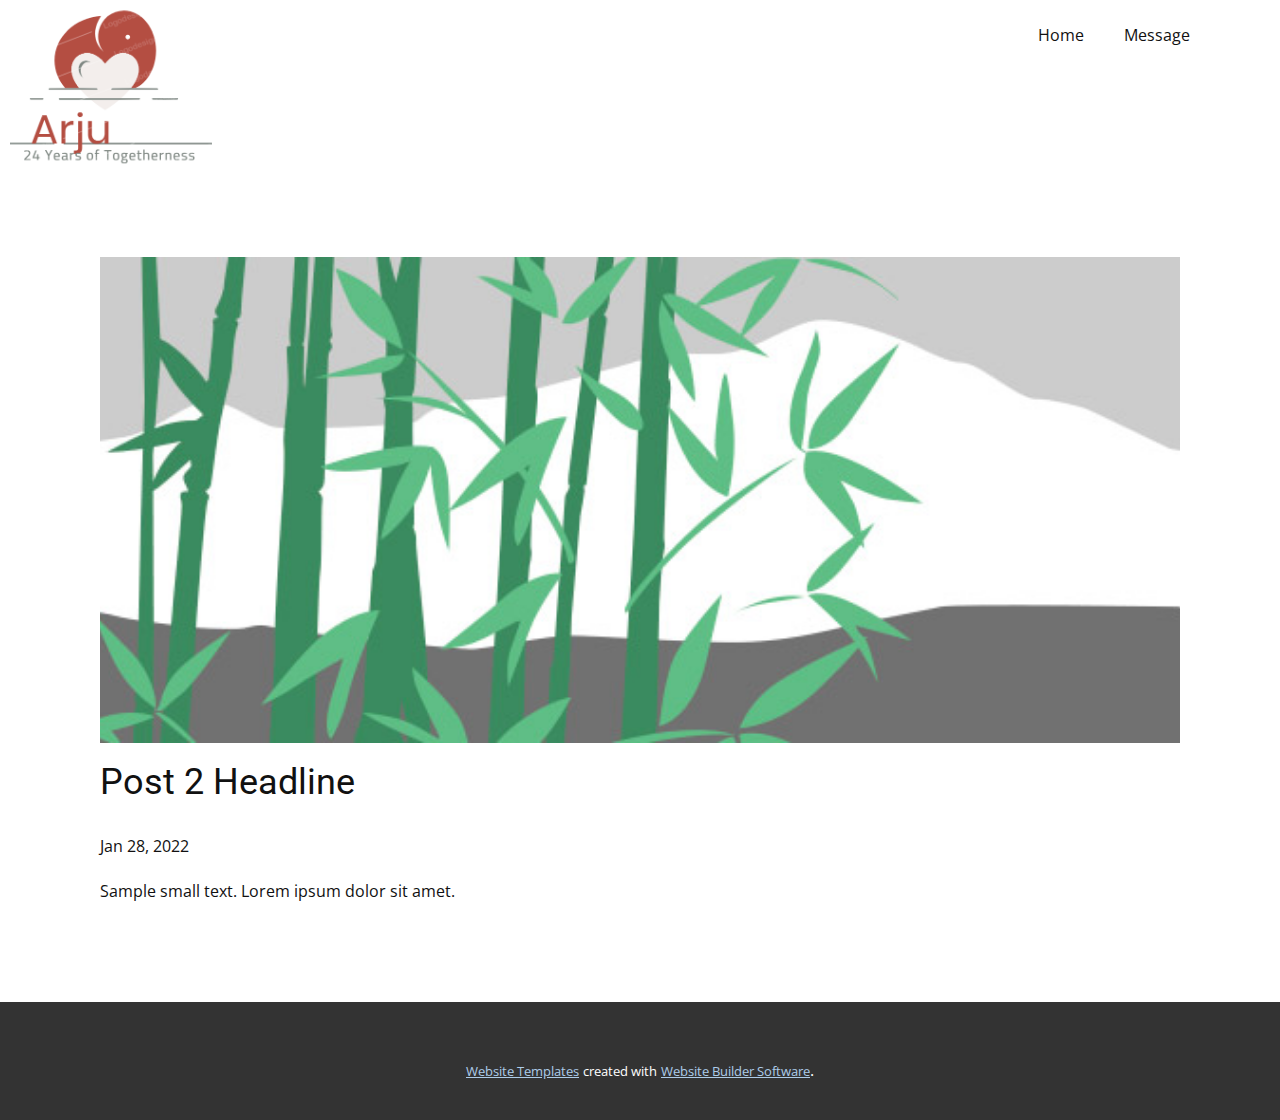
<file: blog/post-1.html>
<!doctype html>
<html style="font-size: 16px;"><head>
    <meta name="viewport" content="width=device-width, initial-scale=1.0">
    <meta charset="utf-8">
    <meta name="keywords" content="Post 1 Headline">
    <meta name="description" content="">
    <meta name="page_type" content="np-template-header-footer-from-plugin">
    <title>Post 2 Headline</title>
    <link rel="stylesheet" href="../nicepage.css" media="screen">
<link rel="stylesheet" href="../Post-Template.css" media="screen">
    <script class="u-script" type="text/javascript" src="../jquery.js" defer=""></script>
    <script class="u-script" type="text/javascript" src="../nicepage.js" defer=""></script>
    <meta name="generator" content="Nicepage 4.3.3, nicepage.com">
    <link id="u-theme-google-font" rel="stylesheet" href="https://fonts.googleapis.com/css?family=Roboto:100,100i,300,300i,400,400i,500,500i,700,700i,900,900i|Open+Sans:300,300i,400,400i,600,600i,700,700i,800,800i">
    
    
    <script type="application/ld+json">{
		"@context": "http://schema.org",
		"@type": "Organization",
		"name": "",
		"logo": "images/Screenshot233.png"
}</script>
    <meta name="theme-color" content="#478ac9">
  </head>
  <body class="u-body"><header class="u-clearfix u-header u-header" id="sec-0fc8"><div class="u-clearfix u-sheet u-sheet-1">
        <a href="https://nicepage.com" class="u-image u-logo u-image-1" data-image-width="428" data-image-height="355">
          <img src="../images/Screenshot233.png" class="u-logo-image u-logo-image-1">
        </a>
        <nav class="u-menu u-menu-dropdown u-offcanvas u-menu-1">
          <div class="menu-collapse" style="font-size: 1rem; letter-spacing: 0px;">
            <a class="u-button-style u-custom-left-right-menu-spacing u-custom-padding-bottom u-custom-top-bottom-menu-spacing u-nav-link u-text-active-palette-1-base u-text-hover-palette-2-base" href="#">
              <svg class="u-svg-link" viewBox="0 0 24 24"><use xmlns:xlink="http://www.w3.org/1999/xlink" xlink:href="#menu-hamburger"></use></svg>
              <svg class="u-svg-content" version="1.1" id="menu-hamburger" viewBox="0 0 16 16" x="0px" y="0px" xmlns:xlink="http://www.w3.org/1999/xlink" xmlns="http://www.w3.org/2000/svg"><g><rect y="1" width="16" height="2"></rect><rect y="7" width="16" height="2"></rect><rect y="13" width="16" height="2"></rect>
</g></svg>
            </a>
          </div>
          <div class="u-custom-menu u-nav-container">
            <ul class="u-nav u-unstyled u-nav-1"><li class="u-nav-item"><a class="u-button-style u-nav-link u-text-active-palette-1-base u-text-hover-palette-2-base" href="../Home.html" style="padding: 10px 20px;">Home</a>
</li><li class="u-nav-item"><a class="u-button-style u-nav-link u-text-active-palette-1-base u-text-hover-palette-2-base" href="../Message.html" style="padding: 10px 20px;">Message</a>
</li></ul>
          </div>
          <div class="u-custom-menu u-nav-container-collapse">
            <div class="u-black u-container-style u-inner-container-layout u-opacity u-opacity-95 u-sidenav">
              <div class="u-inner-container-layout u-sidenav-overflow">
                <div class="u-menu-close"></div>
                <ul class="u-align-center u-nav u-popupmenu-items u-unstyled u-nav-2"><li class="u-nav-item"><a class="u-button-style u-nav-link" href="../Home.html" style="padding: 10px 20px;">Home</a>
</li><li class="u-nav-item"><a class="u-button-style u-nav-link" href="../Message.html" style="padding: 10px 20px;">Message</a>
</li></ul>
              </div>
            </div>
            <div class="u-black u-menu-overlay u-opacity u-opacity-70"></div>
          </div>
        </nav>
      </div></header>
    <section class="u-align-center u-clearfix u-section-1" id="sec-3a2e">
      <div class="u-clearfix u-sheet u-valign-middle-md u-valign-middle-sm u-valign-middle-xs u-sheet-1"><!--post_details--><!--post_details_options_json--><!--{"source":""}--><!--/post_details_options_json--><!--blog_post-->
        <div class="u-container-style u-expanded-width u-post-details u-post-details-1">
          <div class="u-container-layout u-valign-middle u-container-layout-1"><!--blog_post_image-->
            <img alt="" class="u-blog-control u-expanded-width u-image u-image-default u-image-1" src="[data-uri]"><!--/blog_post_image--><!--blog_post_header-->
            <h2 class="u-blog-control u-text u-text-1">Post 2 Headline</h2><!--/blog_post_header--><!--blog_post_metadata-->
            <div class="u-blog-control u-metadata u-metadata-1"><!--blog_post_metadata_date-->
              <span class="u-meta-date u-meta-icon">Jan 28, 2022</span><!--/blog_post_metadata_date--><!--blog_post_metadata_category-->
              <!--/blog_post_metadata_category--><!--blog_post_metadata_comments-->
              <!--/blog_post_metadata_comments-->
            </div><!--/blog_post_metadata--><!--blog_post_content-->
            <div class="u-align-justify u-blog-control u-post-content u-text u-text-2 fr-view">
  Sample small text. Lorem ipsum dolor sit amet.
  </div><!--/blog_post_content-->
          </div>
        </div><!--/blog_post--><!--/post_details-->
      </div>
    </section>
    
    
    <footer class="u-align-center u-clearfix u-footer u-grey-80 u-footer" id="sec-169f"><div class="u-align-left u-clearfix u-sheet u-sheet-1"></div></footer>
    <section class="u-backlink u-clearfix u-grey-80">
      <a class="u-link" href="https://nicepage.com/website-templates" target="_blank">
        <span>Website Templates</span>
      </a>
      <p class="u-text">
        <span>created with</span>
      </p>
      <a class="u-link" href="" target="_blank">
        <span>Website Builder Software</span>
      </a>. 
    </section>
  
</body></html>
</file>
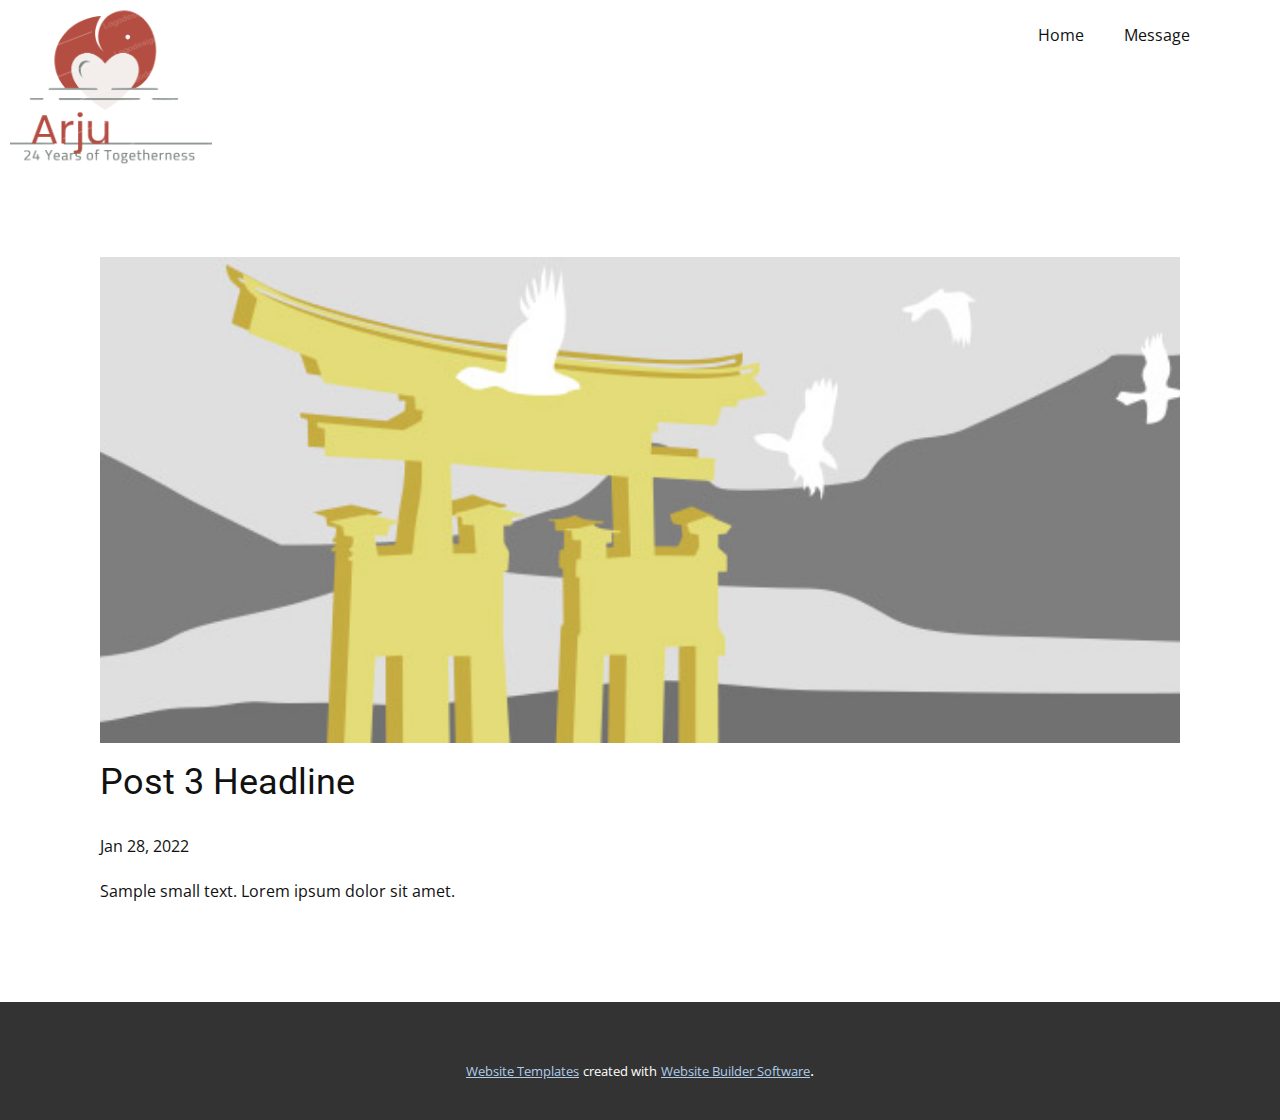
<file: blog/post-2.html>
<!doctype html>
<html style="font-size: 16px;"><head>
    <meta name="viewport" content="width=device-width, initial-scale=1.0">
    <meta charset="utf-8">
    <meta name="keywords" content="Post 1 Headline">
    <meta name="description" content="">
    <meta name="page_type" content="np-template-header-footer-from-plugin">
    <title>Post 3 Headline</title>
    <link rel="stylesheet" href="../nicepage.css" media="screen">
<link rel="stylesheet" href="../Post-Template.css" media="screen">
    <script class="u-script" type="text/javascript" src="../jquery.js" defer=""></script>
    <script class="u-script" type="text/javascript" src="../nicepage.js" defer=""></script>
    <meta name="generator" content="Nicepage 4.3.3, nicepage.com">
    <link id="u-theme-google-font" rel="stylesheet" href="https://fonts.googleapis.com/css?family=Roboto:100,100i,300,300i,400,400i,500,500i,700,700i,900,900i|Open+Sans:300,300i,400,400i,600,600i,700,700i,800,800i">
    
    
    <script type="application/ld+json">{
		"@context": "http://schema.org",
		"@type": "Organization",
		"name": "",
		"logo": "images/Screenshot233.png"
}</script>
    <meta name="theme-color" content="#478ac9">
  </head>
  <body class="u-body"><header class="u-clearfix u-header u-header" id="sec-0fc8"><div class="u-clearfix u-sheet u-sheet-1">
        <a href="https://nicepage.com" class="u-image u-logo u-image-1" data-image-width="428" data-image-height="355">
          <img src="../images/Screenshot233.png" class="u-logo-image u-logo-image-1">
        </a>
        <nav class="u-menu u-menu-dropdown u-offcanvas u-menu-1">
          <div class="menu-collapse" style="font-size: 1rem; letter-spacing: 0px;">
            <a class="u-button-style u-custom-left-right-menu-spacing u-custom-padding-bottom u-custom-top-bottom-menu-spacing u-nav-link u-text-active-palette-1-base u-text-hover-palette-2-base" href="#">
              <svg class="u-svg-link" viewBox="0 0 24 24"><use xmlns:xlink="http://www.w3.org/1999/xlink" xlink:href="#menu-hamburger"></use></svg>
              <svg class="u-svg-content" version="1.1" id="menu-hamburger" viewBox="0 0 16 16" x="0px" y="0px" xmlns:xlink="http://www.w3.org/1999/xlink" xmlns="http://www.w3.org/2000/svg"><g><rect y="1" width="16" height="2"></rect><rect y="7" width="16" height="2"></rect><rect y="13" width="16" height="2"></rect>
</g></svg>
            </a>
          </div>
          <div class="u-custom-menu u-nav-container">
            <ul class="u-nav u-unstyled u-nav-1"><li class="u-nav-item"><a class="u-button-style u-nav-link u-text-active-palette-1-base u-text-hover-palette-2-base" href="../Home.html" style="padding: 10px 20px;">Home</a>
</li><li class="u-nav-item"><a class="u-button-style u-nav-link u-text-active-palette-1-base u-text-hover-palette-2-base" href="../Message.html" style="padding: 10px 20px;">Message</a>
</li></ul>
          </div>
          <div class="u-custom-menu u-nav-container-collapse">
            <div class="u-black u-container-style u-inner-container-layout u-opacity u-opacity-95 u-sidenav">
              <div class="u-inner-container-layout u-sidenav-overflow">
                <div class="u-menu-close"></div>
                <ul class="u-align-center u-nav u-popupmenu-items u-unstyled u-nav-2"><li class="u-nav-item"><a class="u-button-style u-nav-link" href="../Home.html" style="padding: 10px 20px;">Home</a>
</li><li class="u-nav-item"><a class="u-button-style u-nav-link" href="../Message.html" style="padding: 10px 20px;">Message</a>
</li></ul>
              </div>
            </div>
            <div class="u-black u-menu-overlay u-opacity u-opacity-70"></div>
          </div>
        </nav>
      </div></header>
    <section class="u-align-center u-clearfix u-section-1" id="sec-3a2e">
      <div class="u-clearfix u-sheet u-valign-middle-md u-valign-middle-sm u-valign-middle-xs u-sheet-1"><!--post_details--><!--post_details_options_json--><!--{"source":""}--><!--/post_details_options_json--><!--blog_post-->
        <div class="u-container-style u-expanded-width u-post-details u-post-details-1">
          <div class="u-container-layout u-valign-middle u-container-layout-1"><!--blog_post_image-->
            <img alt="" class="u-blog-control u-expanded-width u-image u-image-default u-image-1" src="[data-uri]"><!--/blog_post_image--><!--blog_post_header-->
            <h2 class="u-blog-control u-text u-text-1">Post 3 Headline</h2><!--/blog_post_header--><!--blog_post_metadata-->
            <div class="u-blog-control u-metadata u-metadata-1"><!--blog_post_metadata_date-->
              <span class="u-meta-date u-meta-icon">Jan 28, 2022</span><!--/blog_post_metadata_date--><!--blog_post_metadata_category-->
              <!--/blog_post_metadata_category--><!--blog_post_metadata_comments-->
              <!--/blog_post_metadata_comments-->
            </div><!--/blog_post_metadata--><!--blog_post_content-->
            <div class="u-align-justify u-blog-control u-post-content u-text u-text-2 fr-view">
  Sample small text. Lorem ipsum dolor sit amet.
  </div><!--/blog_post_content-->
          </div>
        </div><!--/blog_post--><!--/post_details-->
      </div>
    </section>
    
    
    <footer class="u-align-center u-clearfix u-footer u-grey-80 u-footer" id="sec-169f"><div class="u-align-left u-clearfix u-sheet u-sheet-1"></div></footer>
    <section class="u-backlink u-clearfix u-grey-80">
      <a class="u-link" href="https://nicepage.com/website-templates" target="_blank">
        <span>Website Templates</span>
      </a>
      <p class="u-text">
        <span>created with</span>
      </p>
      <a class="u-link" href="" target="_blank">
        <span>Website Builder Software</span>
      </a>. 
    </section>
  
</body></html>
</file>
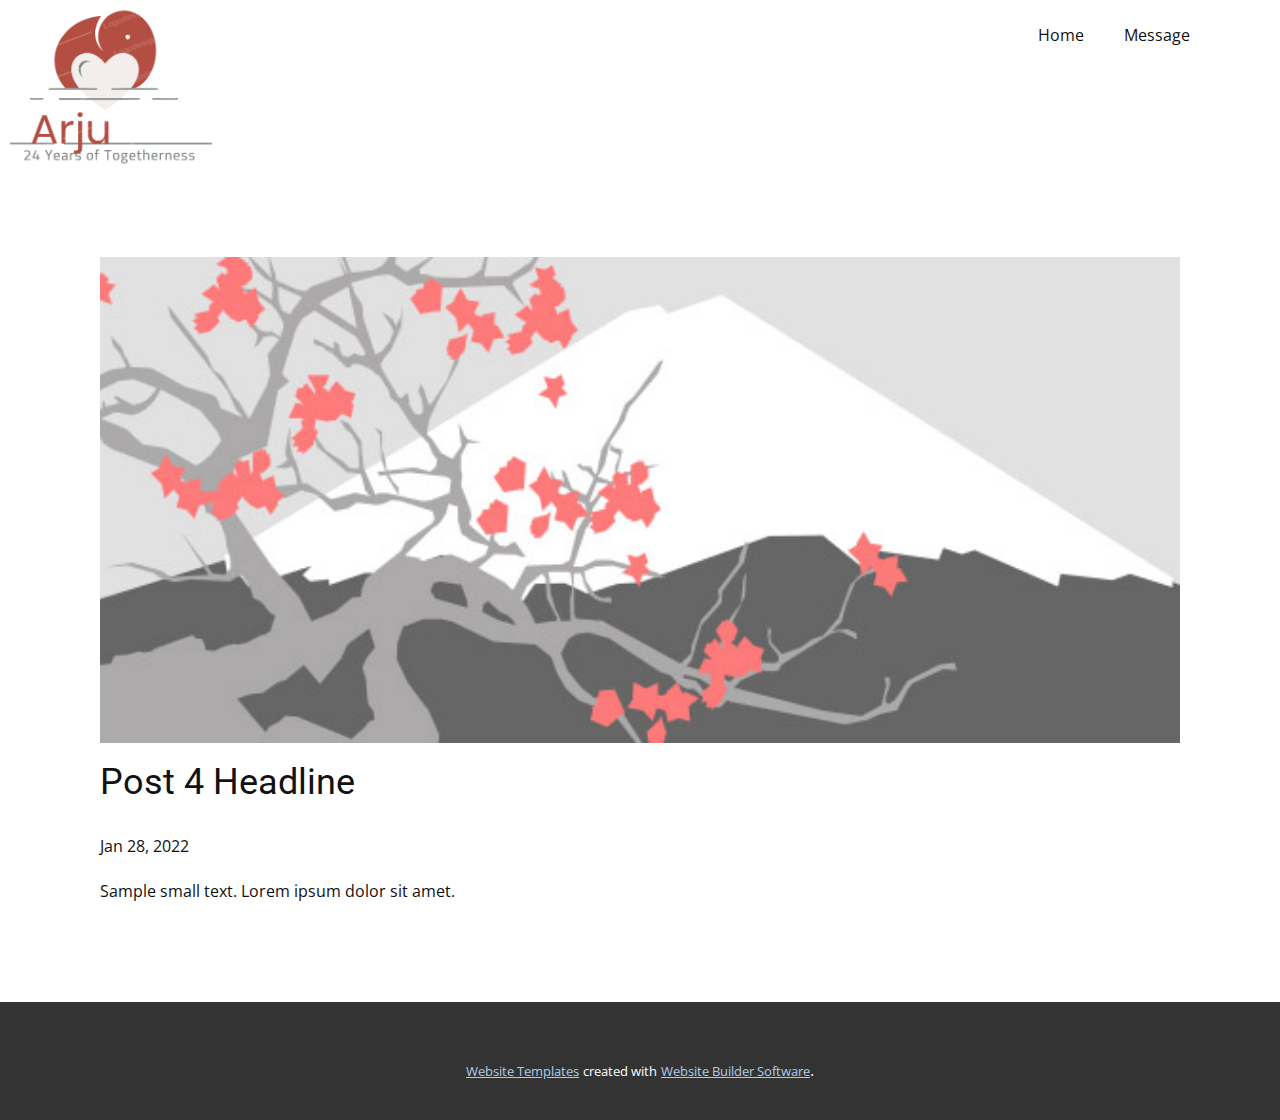
<file: blog/post-3.html>
<!doctype html>
<html style="font-size: 16px;"><head>
    <meta name="viewport" content="width=device-width, initial-scale=1.0">
    <meta charset="utf-8">
    <meta name="keywords" content="Post 1 Headline">
    <meta name="description" content="">
    <meta name="page_type" content="np-template-header-footer-from-plugin">
    <title>Post 4 Headline</title>
    <link rel="stylesheet" href="../nicepage.css" media="screen">
<link rel="stylesheet" href="../Post-Template.css" media="screen">
    <script class="u-script" type="text/javascript" src="../jquery.js" defer=""></script>
    <script class="u-script" type="text/javascript" src="../nicepage.js" defer=""></script>
    <meta name="generator" content="Nicepage 4.3.3, nicepage.com">
    <link id="u-theme-google-font" rel="stylesheet" href="https://fonts.googleapis.com/css?family=Roboto:100,100i,300,300i,400,400i,500,500i,700,700i,900,900i|Open+Sans:300,300i,400,400i,600,600i,700,700i,800,800i">
    
    
    <script type="application/ld+json">{
		"@context": "http://schema.org",
		"@type": "Organization",
		"name": "",
		"logo": "images/Screenshot233.png"
}</script>
    <meta name="theme-color" content="#478ac9">
  </head>
  <body class="u-body"><header class="u-clearfix u-header u-header" id="sec-0fc8"><div class="u-clearfix u-sheet u-sheet-1">
        <a href="https://nicepage.com" class="u-image u-logo u-image-1" data-image-width="428" data-image-height="355">
          <img src="../images/Screenshot233.png" class="u-logo-image u-logo-image-1">
        </a>
        <nav class="u-menu u-menu-dropdown u-offcanvas u-menu-1">
          <div class="menu-collapse" style="font-size: 1rem; letter-spacing: 0px;">
            <a class="u-button-style u-custom-left-right-menu-spacing u-custom-padding-bottom u-custom-top-bottom-menu-spacing u-nav-link u-text-active-palette-1-base u-text-hover-palette-2-base" href="#">
              <svg class="u-svg-link" viewBox="0 0 24 24"><use xmlns:xlink="http://www.w3.org/1999/xlink" xlink:href="#menu-hamburger"></use></svg>
              <svg class="u-svg-content" version="1.1" id="menu-hamburger" viewBox="0 0 16 16" x="0px" y="0px" xmlns:xlink="http://www.w3.org/1999/xlink" xmlns="http://www.w3.org/2000/svg"><g><rect y="1" width="16" height="2"></rect><rect y="7" width="16" height="2"></rect><rect y="13" width="16" height="2"></rect>
</g></svg>
            </a>
          </div>
          <div class="u-custom-menu u-nav-container">
            <ul class="u-nav u-unstyled u-nav-1"><li class="u-nav-item"><a class="u-button-style u-nav-link u-text-active-palette-1-base u-text-hover-palette-2-base" href="../Home.html" style="padding: 10px 20px;">Home</a>
</li><li class="u-nav-item"><a class="u-button-style u-nav-link u-text-active-palette-1-base u-text-hover-palette-2-base" href="../Message.html" style="padding: 10px 20px;">Message</a>
</li></ul>
          </div>
          <div class="u-custom-menu u-nav-container-collapse">
            <div class="u-black u-container-style u-inner-container-layout u-opacity u-opacity-95 u-sidenav">
              <div class="u-inner-container-layout u-sidenav-overflow">
                <div class="u-menu-close"></div>
                <ul class="u-align-center u-nav u-popupmenu-items u-unstyled u-nav-2"><li class="u-nav-item"><a class="u-button-style u-nav-link" href="../Home.html" style="padding: 10px 20px;">Home</a>
</li><li class="u-nav-item"><a class="u-button-style u-nav-link" href="../Message.html" style="padding: 10px 20px;">Message</a>
</li></ul>
              </div>
            </div>
            <div class="u-black u-menu-overlay u-opacity u-opacity-70"></div>
          </div>
        </nav>
      </div></header>
    <section class="u-align-center u-clearfix u-section-1" id="sec-3a2e">
      <div class="u-clearfix u-sheet u-valign-middle-md u-valign-middle-sm u-valign-middle-xs u-sheet-1"><!--post_details--><!--post_details_options_json--><!--{"source":""}--><!--/post_details_options_json--><!--blog_post-->
        <div class="u-container-style u-expanded-width u-post-details u-post-details-1">
          <div class="u-container-layout u-valign-middle u-container-layout-1"><!--blog_post_image-->
            <img alt="" class="u-blog-control u-expanded-width u-image u-image-default u-image-1" src="[data-uri]"><!--/blog_post_image--><!--blog_post_header-->
            <h2 class="u-blog-control u-text u-text-1">Post 4 Headline</h2><!--/blog_post_header--><!--blog_post_metadata-->
            <div class="u-blog-control u-metadata u-metadata-1"><!--blog_post_metadata_date-->
              <span class="u-meta-date u-meta-icon">Jan 28, 2022</span><!--/blog_post_metadata_date--><!--blog_post_metadata_category-->
              <!--/blog_post_metadata_category--><!--blog_post_metadata_comments-->
              <!--/blog_post_metadata_comments-->
            </div><!--/blog_post_metadata--><!--blog_post_content-->
            <div class="u-align-justify u-blog-control u-post-content u-text u-text-2 fr-view">
  Sample small text. Lorem ipsum dolor sit amet.
  </div><!--/blog_post_content-->
          </div>
        </div><!--/blog_post--><!--/post_details-->
      </div>
    </section>
    
    
    <footer class="u-align-center u-clearfix u-footer u-grey-80 u-footer" id="sec-169f"><div class="u-align-left u-clearfix u-sheet u-sheet-1"></div></footer>
    <section class="u-backlink u-clearfix u-grey-80">
      <a class="u-link" href="https://nicepage.com/website-templates" target="_blank">
        <span>Website Templates</span>
      </a>
      <p class="u-text">
        <span>created with</span>
      </p>
      <a class="u-link" href="" target="_blank">
        <span>Website Builder Software</span>
      </a>. 
    </section>
  
</body></html>
</file>
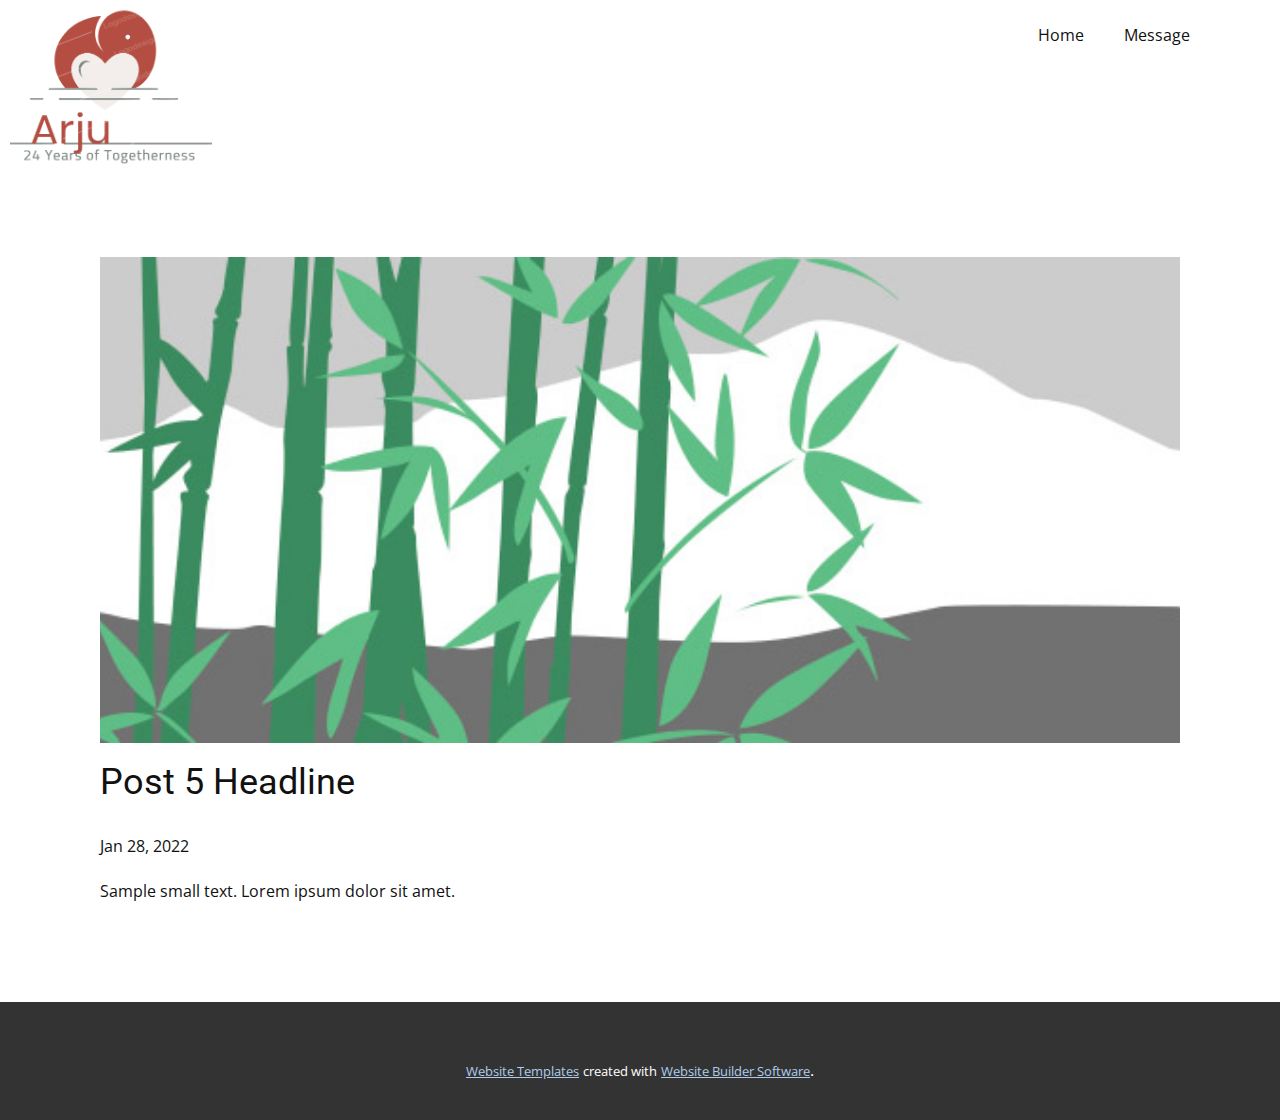
<file: blog/post-4.html>
<!doctype html>
<html style="font-size: 16px;"><head>
    <meta name="viewport" content="width=device-width, initial-scale=1.0">
    <meta charset="utf-8">
    <meta name="keywords" content="Post 1 Headline">
    <meta name="description" content="">
    <meta name="page_type" content="np-template-header-footer-from-plugin">
    <title>Post 5 Headline</title>
    <link rel="stylesheet" href="../nicepage.css" media="screen">
<link rel="stylesheet" href="../Post-Template.css" media="screen">
    <script class="u-script" type="text/javascript" src="../jquery.js" defer=""></script>
    <script class="u-script" type="text/javascript" src="../nicepage.js" defer=""></script>
    <meta name="generator" content="Nicepage 4.3.3, nicepage.com">
    <link id="u-theme-google-font" rel="stylesheet" href="https://fonts.googleapis.com/css?family=Roboto:100,100i,300,300i,400,400i,500,500i,700,700i,900,900i|Open+Sans:300,300i,400,400i,600,600i,700,700i,800,800i">
    
    
    <script type="application/ld+json">{
		"@context": "http://schema.org",
		"@type": "Organization",
		"name": "",
		"logo": "images/Screenshot233.png"
}</script>
    <meta name="theme-color" content="#478ac9">
  </head>
  <body class="u-body"><header class="u-clearfix u-header u-header" id="sec-0fc8"><div class="u-clearfix u-sheet u-sheet-1">
        <a href="https://nicepage.com" class="u-image u-logo u-image-1" data-image-width="428" data-image-height="355">
          <img src="../images/Screenshot233.png" class="u-logo-image u-logo-image-1">
        </a>
        <nav class="u-menu u-menu-dropdown u-offcanvas u-menu-1">
          <div class="menu-collapse" style="font-size: 1rem; letter-spacing: 0px;">
            <a class="u-button-style u-custom-left-right-menu-spacing u-custom-padding-bottom u-custom-top-bottom-menu-spacing u-nav-link u-text-active-palette-1-base u-text-hover-palette-2-base" href="#">
              <svg class="u-svg-link" viewBox="0 0 24 24"><use xmlns:xlink="http://www.w3.org/1999/xlink" xlink:href="#menu-hamburger"></use></svg>
              <svg class="u-svg-content" version="1.1" id="menu-hamburger" viewBox="0 0 16 16" x="0px" y="0px" xmlns:xlink="http://www.w3.org/1999/xlink" xmlns="http://www.w3.org/2000/svg"><g><rect y="1" width="16" height="2"></rect><rect y="7" width="16" height="2"></rect><rect y="13" width="16" height="2"></rect>
</g></svg>
            </a>
          </div>
          <div class="u-custom-menu u-nav-container">
            <ul class="u-nav u-unstyled u-nav-1"><li class="u-nav-item"><a class="u-button-style u-nav-link u-text-active-palette-1-base u-text-hover-palette-2-base" href="../Home.html" style="padding: 10px 20px;">Home</a>
</li><li class="u-nav-item"><a class="u-button-style u-nav-link u-text-active-palette-1-base u-text-hover-palette-2-base" href="../Message.html" style="padding: 10px 20px;">Message</a>
</li></ul>
          </div>
          <div class="u-custom-menu u-nav-container-collapse">
            <div class="u-black u-container-style u-inner-container-layout u-opacity u-opacity-95 u-sidenav">
              <div class="u-inner-container-layout u-sidenav-overflow">
                <div class="u-menu-close"></div>
                <ul class="u-align-center u-nav u-popupmenu-items u-unstyled u-nav-2"><li class="u-nav-item"><a class="u-button-style u-nav-link" href="../Home.html" style="padding: 10px 20px;">Home</a>
</li><li class="u-nav-item"><a class="u-button-style u-nav-link" href="../Message.html" style="padding: 10px 20px;">Message</a>
</li></ul>
              </div>
            </div>
            <div class="u-black u-menu-overlay u-opacity u-opacity-70"></div>
          </div>
        </nav>
      </div></header>
    <section class="u-align-center u-clearfix u-section-1" id="sec-3a2e">
      <div class="u-clearfix u-sheet u-valign-middle-md u-valign-middle-sm u-valign-middle-xs u-sheet-1"><!--post_details--><!--post_details_options_json--><!--{"source":""}--><!--/post_details_options_json--><!--blog_post-->
        <div class="u-container-style u-expanded-width u-post-details u-post-details-1">
          <div class="u-container-layout u-valign-middle u-container-layout-1"><!--blog_post_image-->
            <img alt="" class="u-blog-control u-expanded-width u-image u-image-default u-image-1" src="[data-uri]"><!--/blog_post_image--><!--blog_post_header-->
            <h2 class="u-blog-control u-text u-text-1">Post 5 Headline</h2><!--/blog_post_header--><!--blog_post_metadata-->
            <div class="u-blog-control u-metadata u-metadata-1"><!--blog_post_metadata_date-->
              <span class="u-meta-date u-meta-icon">Jan 28, 2022</span><!--/blog_post_metadata_date--><!--blog_post_metadata_category-->
              <!--/blog_post_metadata_category--><!--blog_post_metadata_comments-->
              <!--/blog_post_metadata_comments-->
            </div><!--/blog_post_metadata--><!--blog_post_content-->
            <div class="u-align-justify u-blog-control u-post-content u-text u-text-2 fr-view">
  Sample small text. Lorem ipsum dolor sit amet.
  </div><!--/blog_post_content-->
          </div>
        </div><!--/blog_post--><!--/post_details-->
      </div>
    </section>
    
    
    <footer class="u-align-center u-clearfix u-footer u-grey-80 u-footer" id="sec-169f"><div class="u-align-left u-clearfix u-sheet u-sheet-1"></div></footer>
    <section class="u-backlink u-clearfix u-grey-80">
      <a class="u-link" href="https://nicepage.com/website-templates" target="_blank">
        <span>Website Templates</span>
      </a>
      <p class="u-text">
        <span>created with</span>
      </p>
      <a class="u-link" href="" target="_blank">
        <span>Website Builder Software</span>
      </a>. 
    </section>
  
</body></html>
</file>
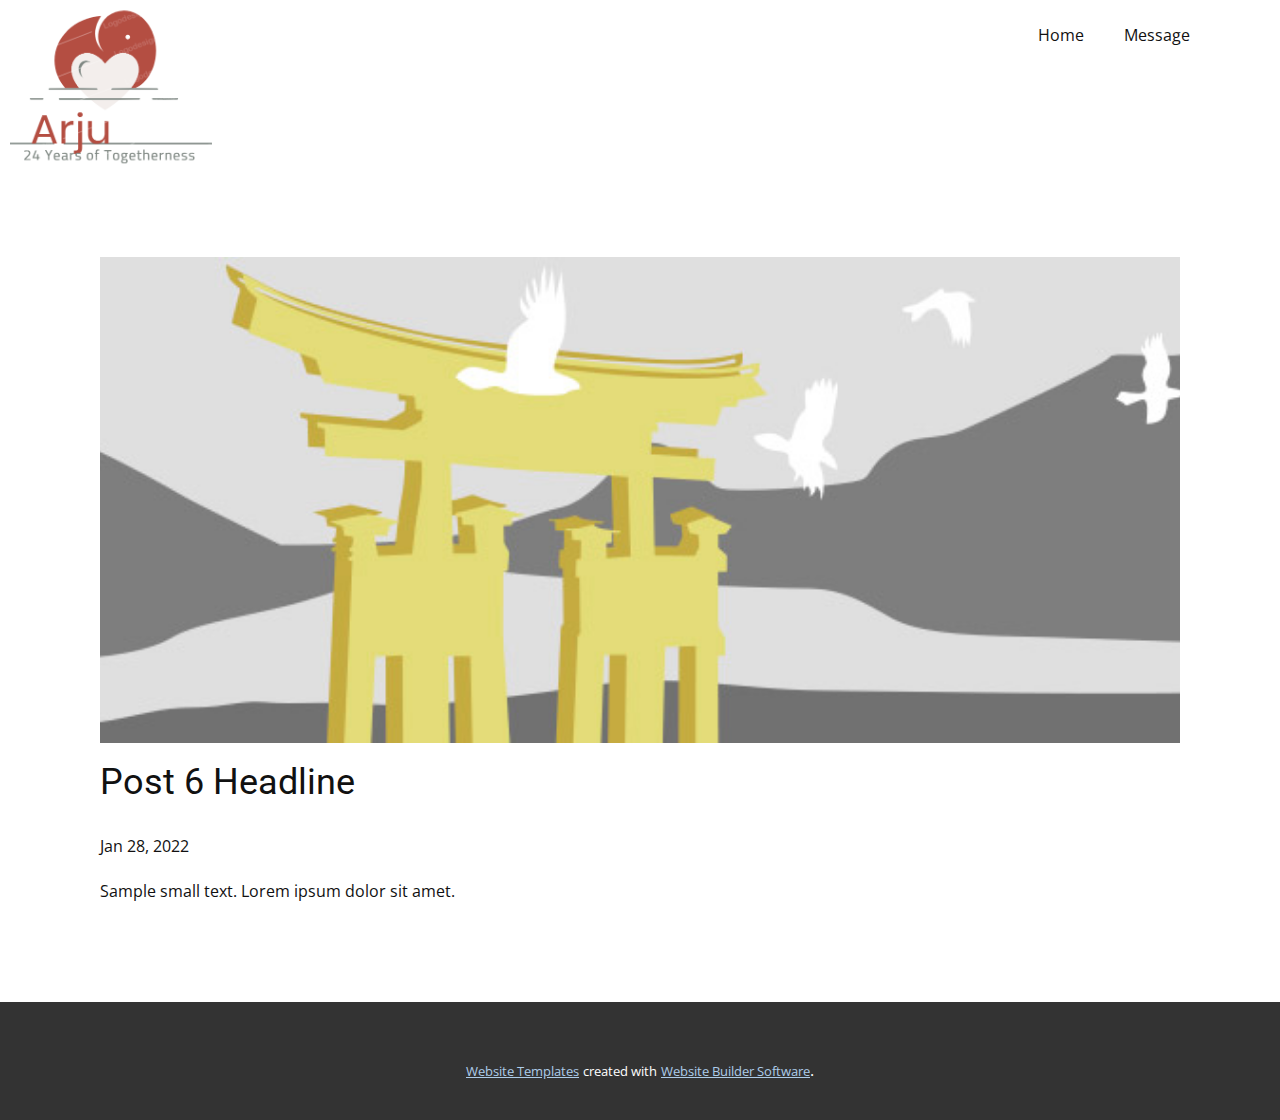
<file: blog/post-5.html>
<!doctype html>
<html style="font-size: 16px;"><head>
    <meta name="viewport" content="width=device-width, initial-scale=1.0">
    <meta charset="utf-8">
    <meta name="keywords" content="Post 1 Headline">
    <meta name="description" content="">
    <meta name="page_type" content="np-template-header-footer-from-plugin">
    <title>Post 6 Headline</title>
    <link rel="stylesheet" href="../nicepage.css" media="screen">
<link rel="stylesheet" href="../Post-Template.css" media="screen">
    <script class="u-script" type="text/javascript" src="../jquery.js" defer=""></script>
    <script class="u-script" type="text/javascript" src="../nicepage.js" defer=""></script>
    <meta name="generator" content="Nicepage 4.3.3, nicepage.com">
    <link id="u-theme-google-font" rel="stylesheet" href="https://fonts.googleapis.com/css?family=Roboto:100,100i,300,300i,400,400i,500,500i,700,700i,900,900i|Open+Sans:300,300i,400,400i,600,600i,700,700i,800,800i">
    
    
    <script type="application/ld+json">{
		"@context": "http://schema.org",
		"@type": "Organization",
		"name": "",
		"logo": "images/Screenshot233.png"
}</script>
    <meta name="theme-color" content="#478ac9">
  </head>
  <body class="u-body"><header class="u-clearfix u-header u-header" id="sec-0fc8"><div class="u-clearfix u-sheet u-sheet-1">
        <a href="https://nicepage.com" class="u-image u-logo u-image-1" data-image-width="428" data-image-height="355">
          <img src="../images/Screenshot233.png" class="u-logo-image u-logo-image-1">
        </a>
        <nav class="u-menu u-menu-dropdown u-offcanvas u-menu-1">
          <div class="menu-collapse" style="font-size: 1rem; letter-spacing: 0px;">
            <a class="u-button-style u-custom-left-right-menu-spacing u-custom-padding-bottom u-custom-top-bottom-menu-spacing u-nav-link u-text-active-palette-1-base u-text-hover-palette-2-base" href="#">
              <svg class="u-svg-link" viewBox="0 0 24 24"><use xmlns:xlink="http://www.w3.org/1999/xlink" xlink:href="#menu-hamburger"></use></svg>
              <svg class="u-svg-content" version="1.1" id="menu-hamburger" viewBox="0 0 16 16" x="0px" y="0px" xmlns:xlink="http://www.w3.org/1999/xlink" xmlns="http://www.w3.org/2000/svg"><g><rect y="1" width="16" height="2"></rect><rect y="7" width="16" height="2"></rect><rect y="13" width="16" height="2"></rect>
</g></svg>
            </a>
          </div>
          <div class="u-custom-menu u-nav-container">
            <ul class="u-nav u-unstyled u-nav-1"><li class="u-nav-item"><a class="u-button-style u-nav-link u-text-active-palette-1-base u-text-hover-palette-2-base" href="../Home.html" style="padding: 10px 20px;">Home</a>
</li><li class="u-nav-item"><a class="u-button-style u-nav-link u-text-active-palette-1-base u-text-hover-palette-2-base" href="../Message.html" style="padding: 10px 20px;">Message</a>
</li></ul>
          </div>
          <div class="u-custom-menu u-nav-container-collapse">
            <div class="u-black u-container-style u-inner-container-layout u-opacity u-opacity-95 u-sidenav">
              <div class="u-inner-container-layout u-sidenav-overflow">
                <div class="u-menu-close"></div>
                <ul class="u-align-center u-nav u-popupmenu-items u-unstyled u-nav-2"><li class="u-nav-item"><a class="u-button-style u-nav-link" href="../Home.html" style="padding: 10px 20px;">Home</a>
</li><li class="u-nav-item"><a class="u-button-style u-nav-link" href="../Message.html" style="padding: 10px 20px;">Message</a>
</li></ul>
              </div>
            </div>
            <div class="u-black u-menu-overlay u-opacity u-opacity-70"></div>
          </div>
        </nav>
      </div></header>
    <section class="u-align-center u-clearfix u-section-1" id="sec-3a2e">
      <div class="u-clearfix u-sheet u-valign-middle-md u-valign-middle-sm u-valign-middle-xs u-sheet-1"><!--post_details--><!--post_details_options_json--><!--{"source":""}--><!--/post_details_options_json--><!--blog_post-->
        <div class="u-container-style u-expanded-width u-post-details u-post-details-1">
          <div class="u-container-layout u-valign-middle u-container-layout-1"><!--blog_post_image-->
            <img alt="" class="u-blog-control u-expanded-width u-image u-image-default u-image-1" src="[data-uri]"><!--/blog_post_image--><!--blog_post_header-->
            <h2 class="u-blog-control u-text u-text-1">Post 6 Headline</h2><!--/blog_post_header--><!--blog_post_metadata-->
            <div class="u-blog-control u-metadata u-metadata-1"><!--blog_post_metadata_date-->
              <span class="u-meta-date u-meta-icon">Jan 28, 2022</span><!--/blog_post_metadata_date--><!--blog_post_metadata_category-->
              <!--/blog_post_metadata_category--><!--blog_post_metadata_comments-->
              <!--/blog_post_metadata_comments-->
            </div><!--/blog_post_metadata--><!--blog_post_content-->
            <div class="u-align-justify u-blog-control u-post-content u-text u-text-2 fr-view">
  Sample small text. Lorem ipsum dolor sit amet.
  </div><!--/blog_post_content-->
          </div>
        </div><!--/blog_post--><!--/post_details-->
      </div>
    </section>
    
    
    <footer class="u-align-center u-clearfix u-footer u-grey-80 u-footer" id="sec-169f"><div class="u-align-left u-clearfix u-sheet u-sheet-1"></div></footer>
    <section class="u-backlink u-clearfix u-grey-80">
      <a class="u-link" href="https://nicepage.com/website-templates" target="_blank">
        <span>Website Templates</span>
      </a>
      <p class="u-text">
        <span>created with</span>
      </p>
      <a class="u-link" href="" target="_blank">
        <span>Website Builder Software</span>
      </a>. 
    </section>
  
</body></html>
</file>
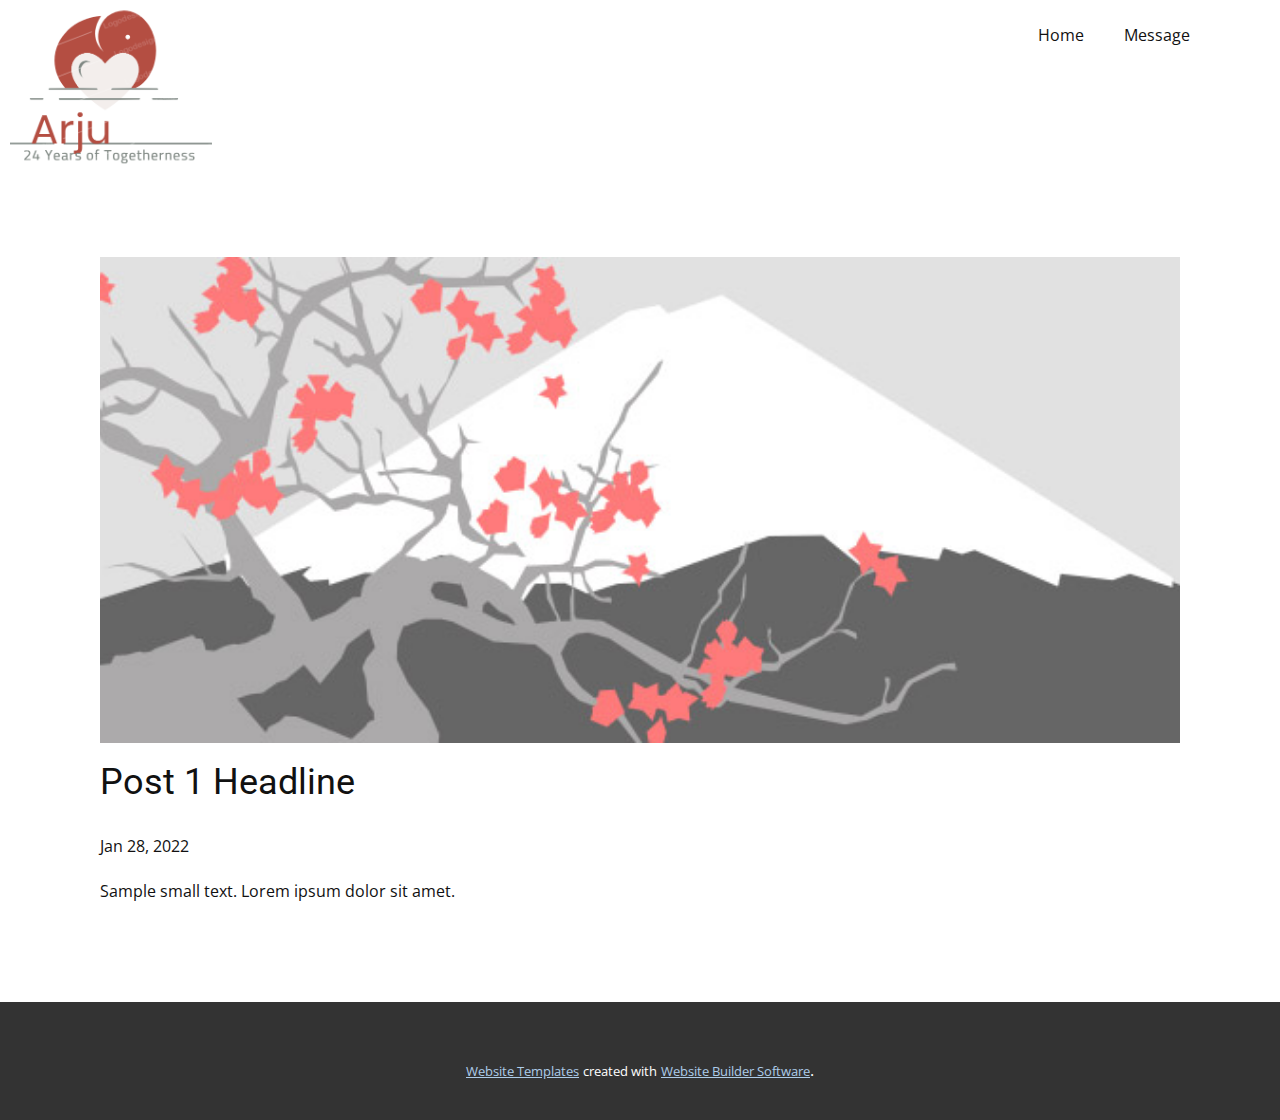
<file: blog/post.html>
<!doctype html>
<html style="font-size: 16px;"><head>
    <meta name="viewport" content="width=device-width, initial-scale=1.0">
    <meta charset="utf-8">
    <meta name="keywords" content="Post 1 Headline">
    <meta name="description" content="">
    <meta name="page_type" content="np-template-header-footer-from-plugin">
    <title>Post 1 Headline</title>
    <link rel="stylesheet" href="../nicepage.css" media="screen">
<link rel="stylesheet" href="../Post-Template.css" media="screen">
    <script class="u-script" type="text/javascript" src="../jquery.js" defer=""></script>
    <script class="u-script" type="text/javascript" src="../nicepage.js" defer=""></script>
    <meta name="generator" content="Nicepage 4.3.3, nicepage.com">
    <link id="u-theme-google-font" rel="stylesheet" href="https://fonts.googleapis.com/css?family=Roboto:100,100i,300,300i,400,400i,500,500i,700,700i,900,900i|Open+Sans:300,300i,400,400i,600,600i,700,700i,800,800i">
    
    
    <script type="application/ld+json">{
		"@context": "http://schema.org",
		"@type": "Organization",
		"name": "",
		"logo": "images/Screenshot233.png"
}</script>
    <meta name="theme-color" content="#478ac9">
  </head>
  <body class="u-body"><header class="u-clearfix u-header u-header" id="sec-0fc8"><div class="u-clearfix u-sheet u-sheet-1">
        <a href="https://nicepage.com" class="u-image u-logo u-image-1" data-image-width="428" data-image-height="355">
          <img src="../images/Screenshot233.png" class="u-logo-image u-logo-image-1">
        </a>
        <nav class="u-menu u-menu-dropdown u-offcanvas u-menu-1">
          <div class="menu-collapse" style="font-size: 1rem; letter-spacing: 0px;">
            <a class="u-button-style u-custom-left-right-menu-spacing u-custom-padding-bottom u-custom-top-bottom-menu-spacing u-nav-link u-text-active-palette-1-base u-text-hover-palette-2-base" href="#">
              <svg class="u-svg-link" viewBox="0 0 24 24"><use xmlns:xlink="http://www.w3.org/1999/xlink" xlink:href="#menu-hamburger"></use></svg>
              <svg class="u-svg-content" version="1.1" id="menu-hamburger" viewBox="0 0 16 16" x="0px" y="0px" xmlns:xlink="http://www.w3.org/1999/xlink" xmlns="http://www.w3.org/2000/svg"><g><rect y="1" width="16" height="2"></rect><rect y="7" width="16" height="2"></rect><rect y="13" width="16" height="2"></rect>
</g></svg>
            </a>
          </div>
          <div class="u-custom-menu u-nav-container">
            <ul class="u-nav u-unstyled u-nav-1"><li class="u-nav-item"><a class="u-button-style u-nav-link u-text-active-palette-1-base u-text-hover-palette-2-base" href="../Home.html" style="padding: 10px 20px;">Home</a>
</li><li class="u-nav-item"><a class="u-button-style u-nav-link u-text-active-palette-1-base u-text-hover-palette-2-base" href="../Message.html" style="padding: 10px 20px;">Message</a>
</li></ul>
          </div>
          <div class="u-custom-menu u-nav-container-collapse">
            <div class="u-black u-container-style u-inner-container-layout u-opacity u-opacity-95 u-sidenav">
              <div class="u-inner-container-layout u-sidenav-overflow">
                <div class="u-menu-close"></div>
                <ul class="u-align-center u-nav u-popupmenu-items u-unstyled u-nav-2"><li class="u-nav-item"><a class="u-button-style u-nav-link" href="../Home.html" style="padding: 10px 20px;">Home</a>
</li><li class="u-nav-item"><a class="u-button-style u-nav-link" href="../Message.html" style="padding: 10px 20px;">Message</a>
</li></ul>
              </div>
            </div>
            <div class="u-black u-menu-overlay u-opacity u-opacity-70"></div>
          </div>
        </nav>
      </div></header>
    <section class="u-align-center u-clearfix u-section-1" id="sec-3a2e">
      <div class="u-clearfix u-sheet u-valign-middle-md u-valign-middle-sm u-valign-middle-xs u-sheet-1"><!--post_details--><!--post_details_options_json--><!--{"source":""}--><!--/post_details_options_json--><!--blog_post-->
        <div class="u-container-style u-expanded-width u-post-details u-post-details-1">
          <div class="u-container-layout u-valign-middle u-container-layout-1"><!--blog_post_image-->
            <img alt="" class="u-blog-control u-expanded-width u-image u-image-default u-image-1" src="[data-uri]"><!--/blog_post_image--><!--blog_post_header-->
            <h2 class="u-blog-control u-text u-text-1">Post 1 Headline</h2><!--/blog_post_header--><!--blog_post_metadata-->
            <div class="u-blog-control u-metadata u-metadata-1"><!--blog_post_metadata_date-->
              <span class="u-meta-date u-meta-icon">Jan 28, 2022</span><!--/blog_post_metadata_date--><!--blog_post_metadata_category-->
              <!--/blog_post_metadata_category--><!--blog_post_metadata_comments-->
              <!--/blog_post_metadata_comments-->
            </div><!--/blog_post_metadata--><!--blog_post_content-->
            <div class="u-align-justify u-blog-control u-post-content u-text u-text-2 fr-view">
  Sample small text. Lorem ipsum dolor sit amet.
  </div><!--/blog_post_content-->
          </div>
        </div><!--/blog_post--><!--/post_details-->
      </div>
    </section>
    
    
    <footer class="u-align-center u-clearfix u-footer u-grey-80 u-footer" id="sec-169f"><div class="u-align-left u-clearfix u-sheet u-sheet-1"></div></footer>
    <section class="u-backlink u-clearfix u-grey-80">
      <a class="u-link" href="https://nicepage.com/website-templates" target="_blank">
        <span>Website Templates</span>
      </a>
      <p class="u-text">
        <span>created with</span>
      </p>
      <a class="u-link" href="" target="_blank">
        <span>Website Builder Software</span>
      </a>. 
    </section>
  
</body></html>
</file>
